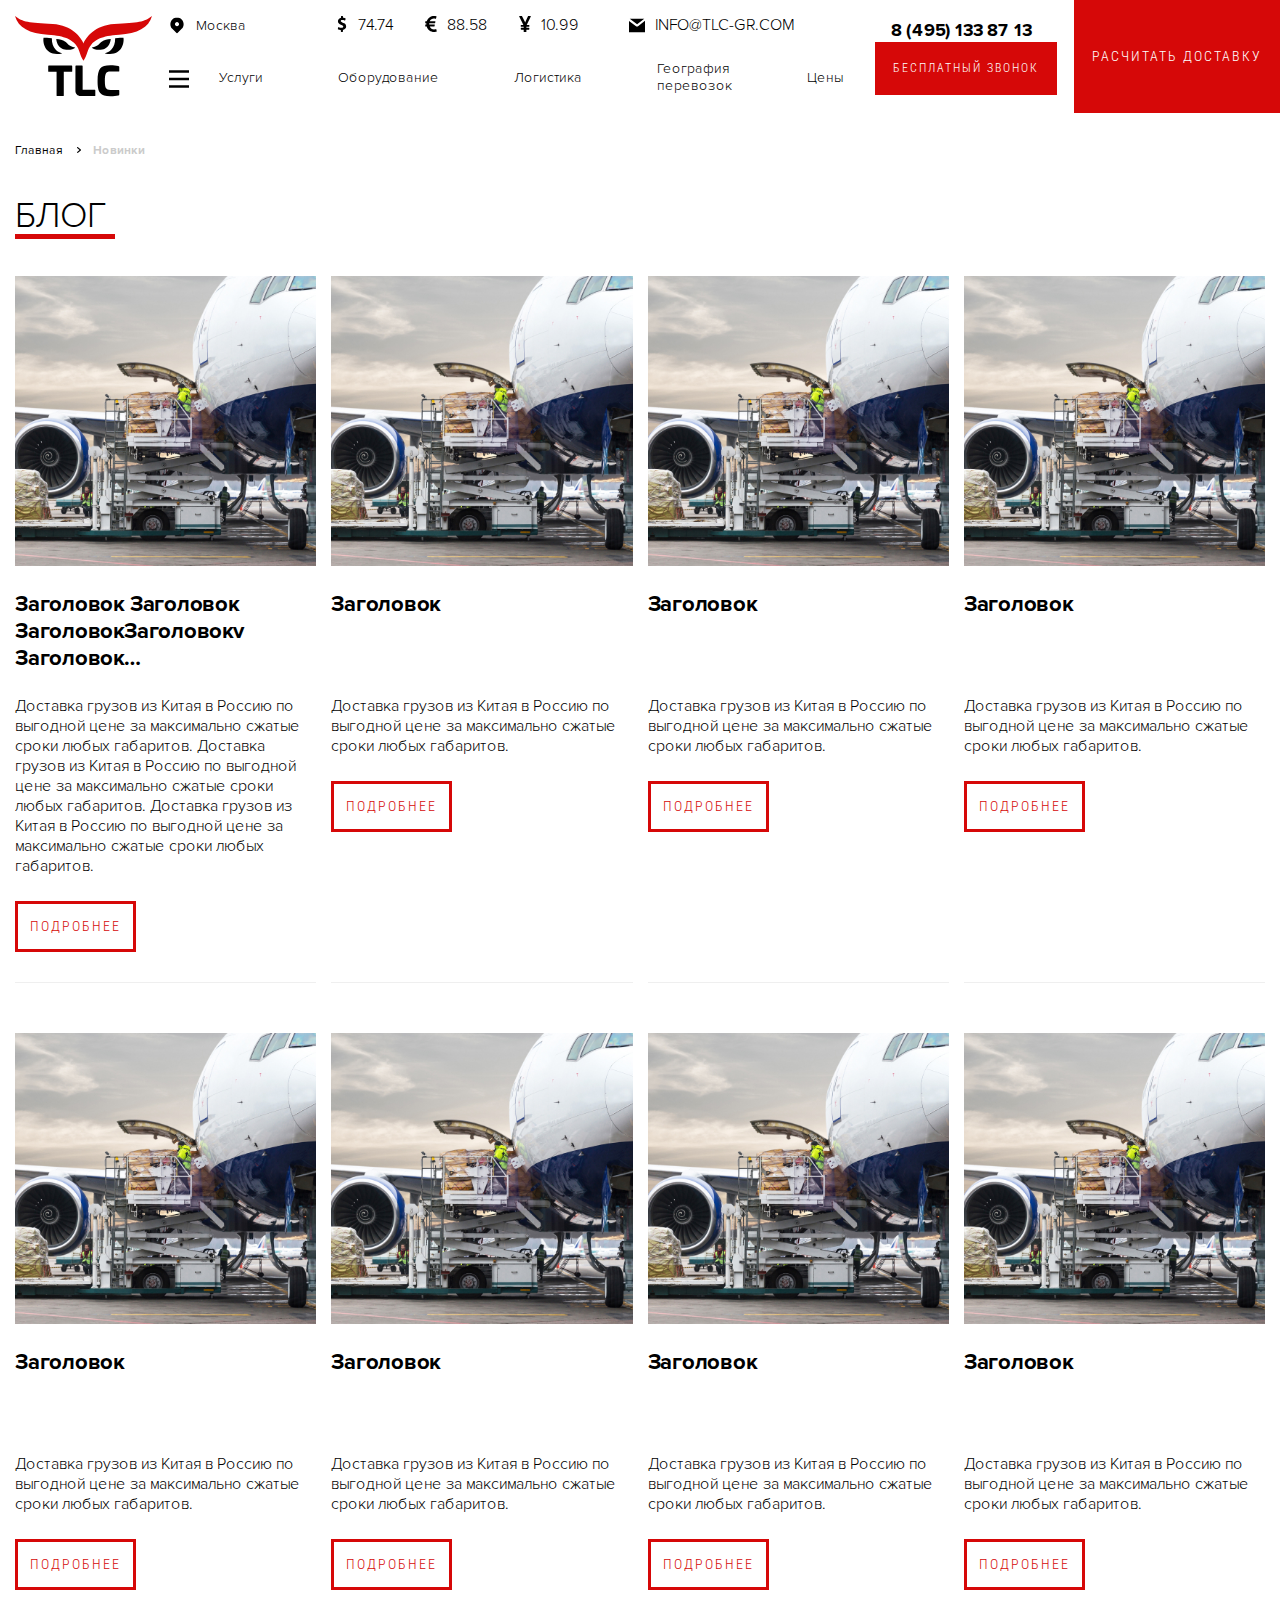
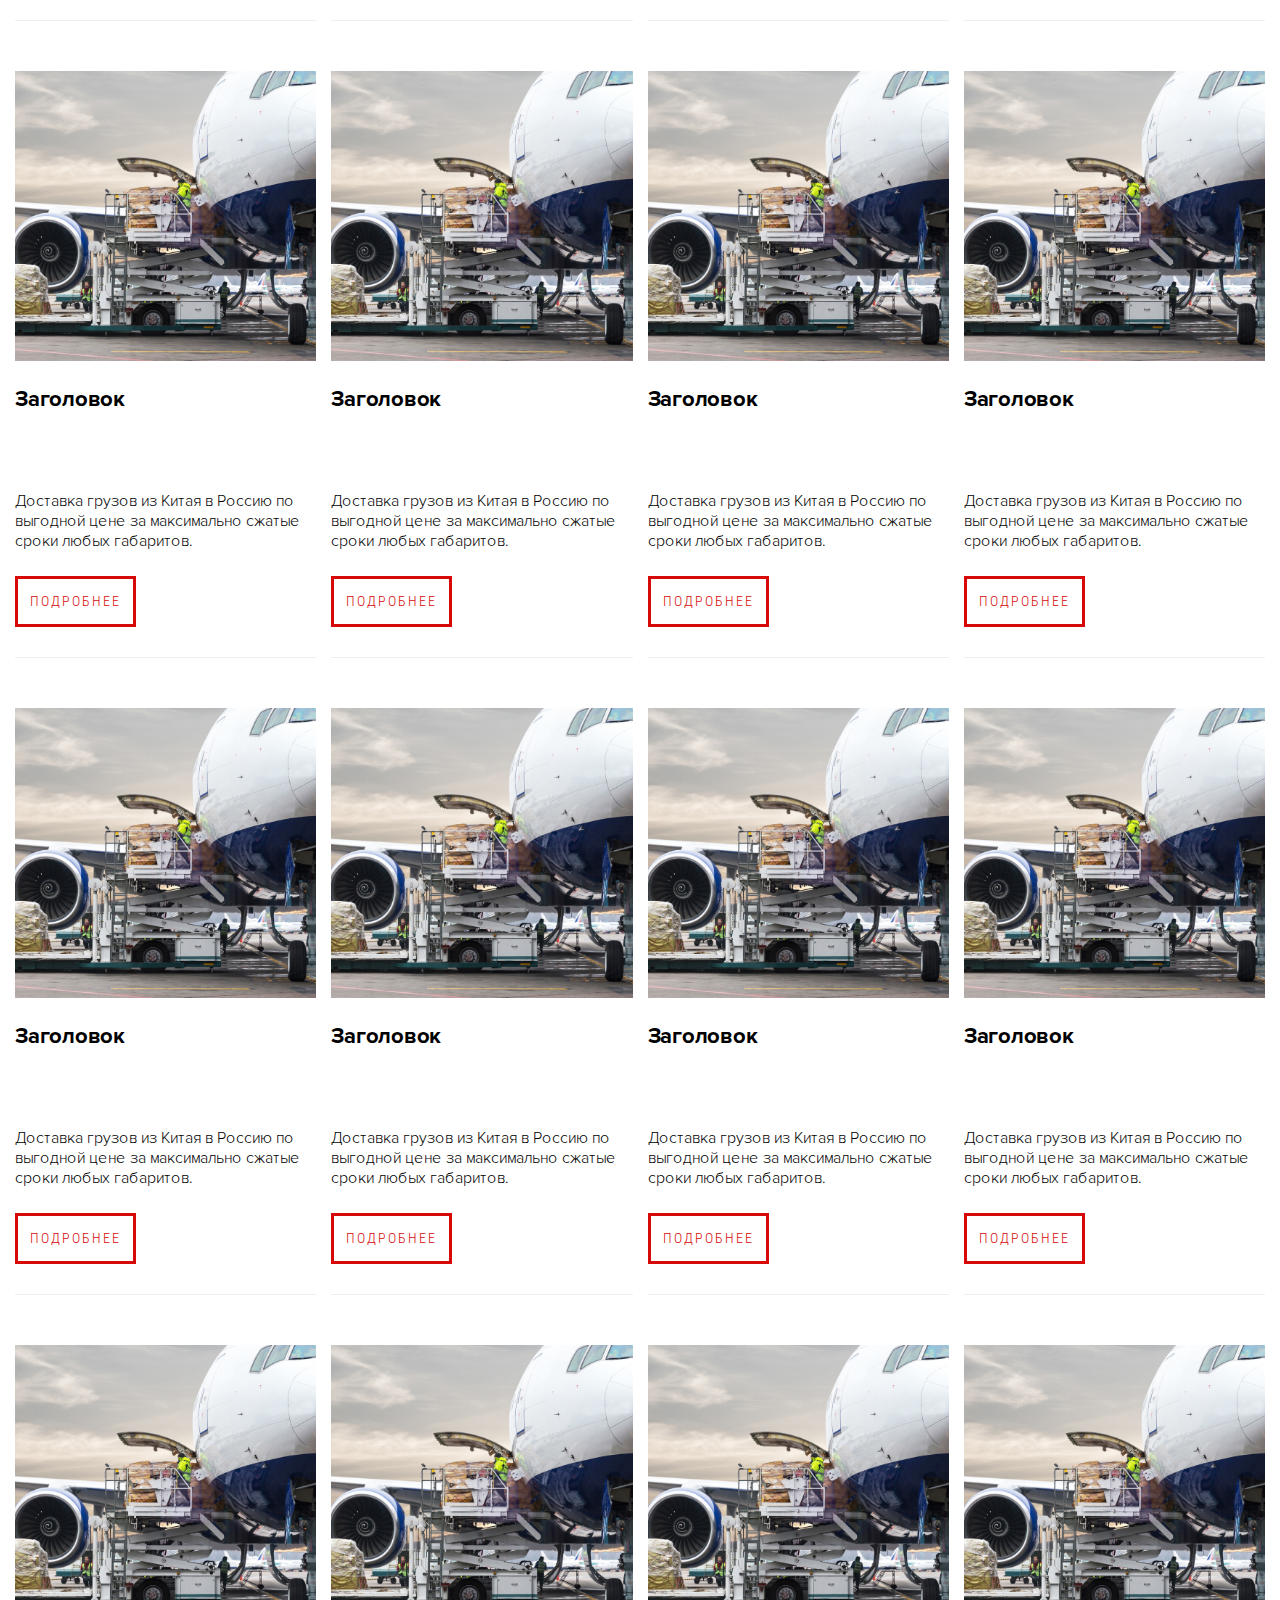
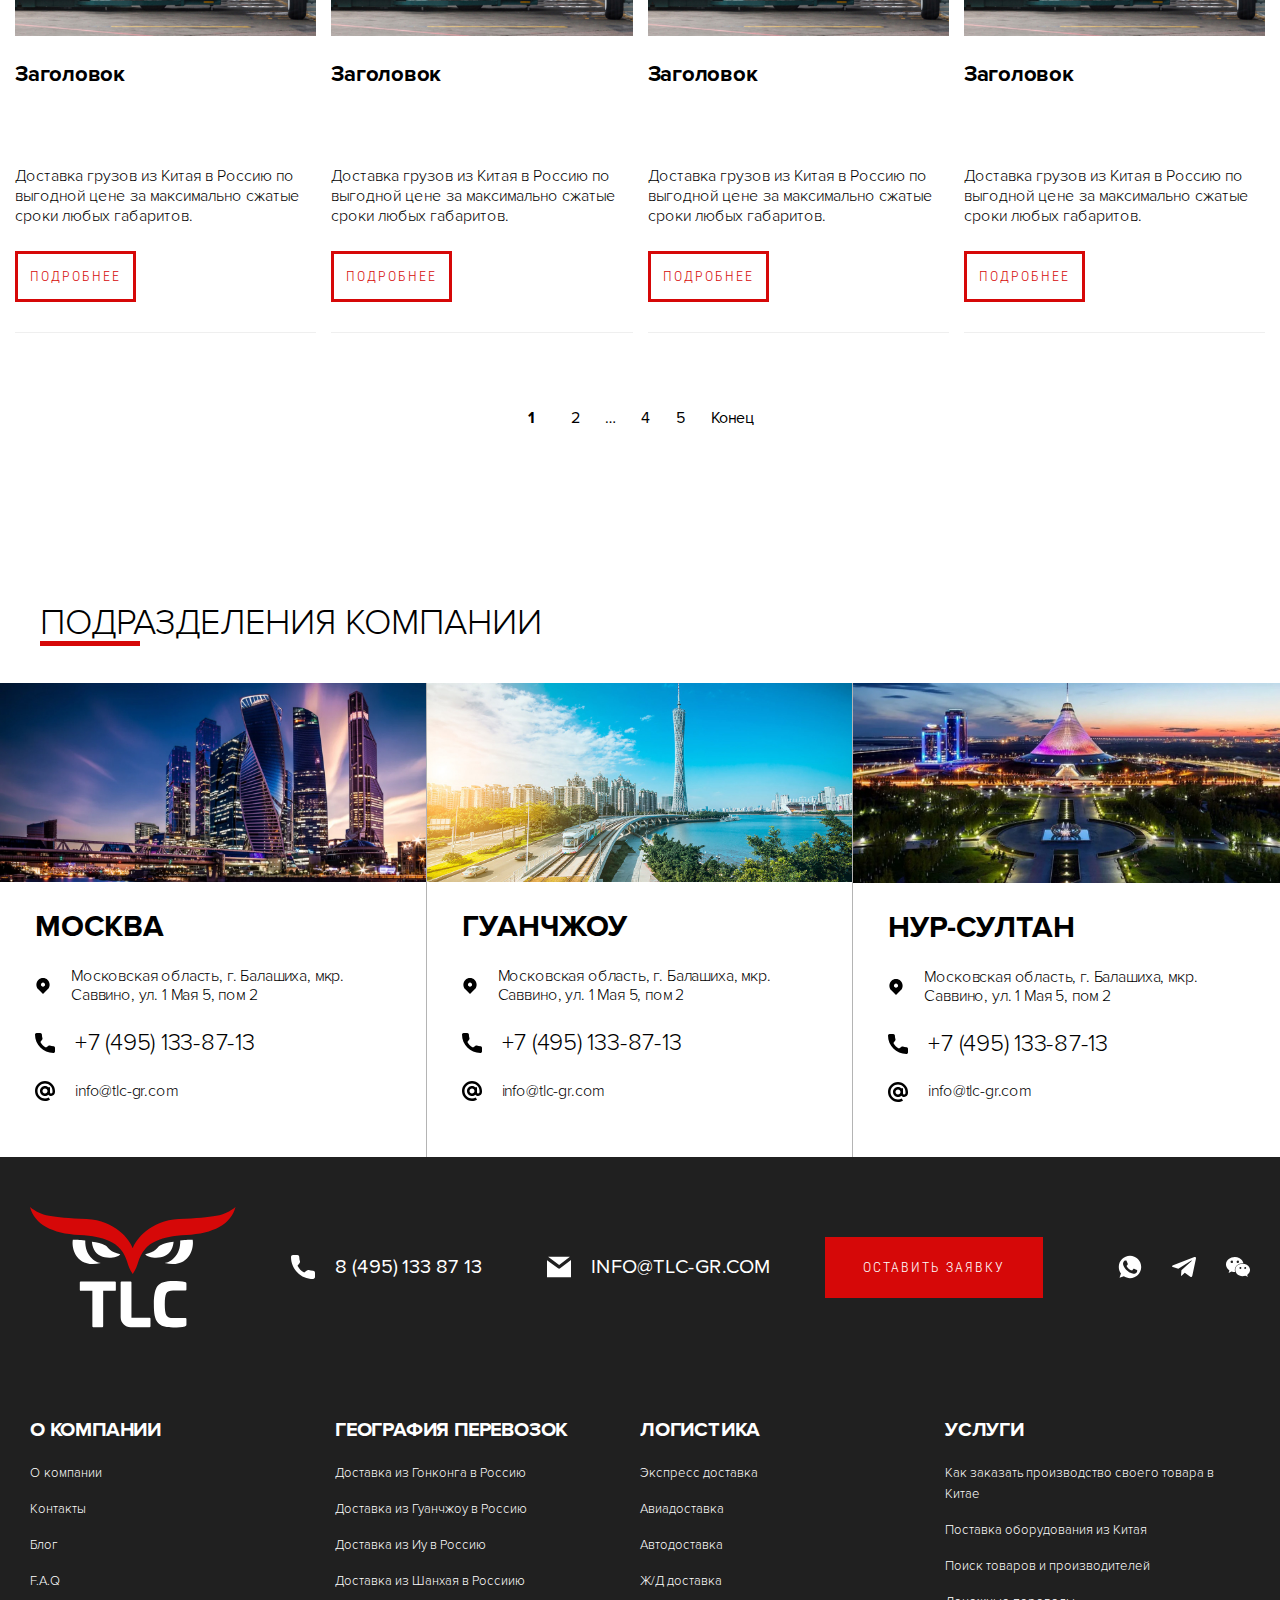
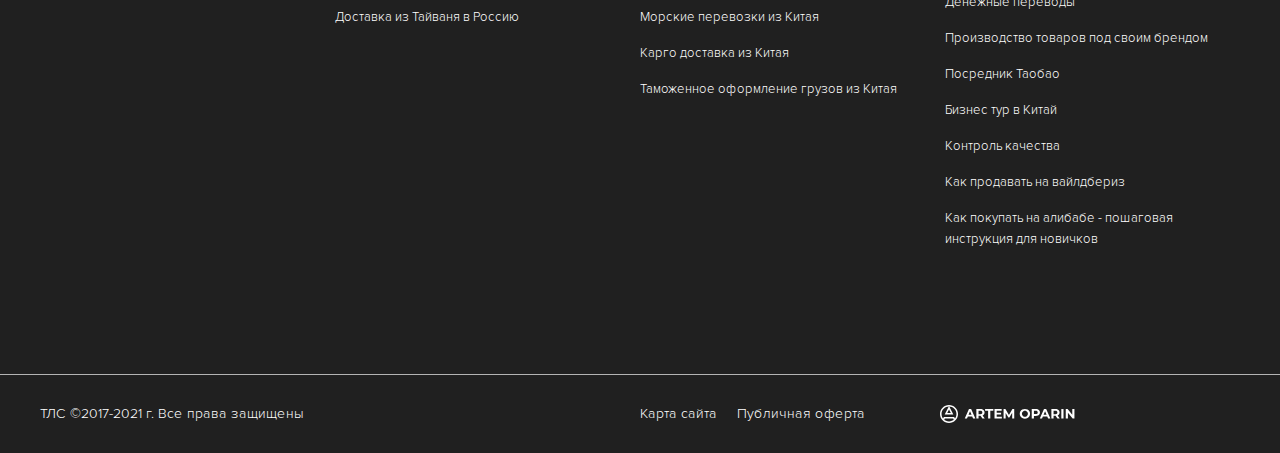
<file: blog.html>
<!doctype html>
<html lang="ru">

<head>
  <meta charset="UTF-8">
  <meta name="viewport" content="width=device-width,initial-scale=1">
  <meta http-equiv="X-UA-Compatible" content="ie=edge">
  <link rel="shortcut icon" href="img/favicon/favicon.ico">
  <link rel="icon" type="image/vnd.microsoft.icon" href="img/favicon/favicon.ico">
  <link rel="icon" type="image/x-icon" href="img/favicon/favicon.ico">
  <link rel="icon" href="img/favicon/favicon.ico">
  <title>Title</title>
  <link href="vendors~main.css" rel="stylesheet">
  <link href="main.css" rel="stylesheet">
</head>

<body>
  <header class="header"><a href="index.html" class="logo">
      <div class="header__burger js-modal-header"><img src="img/bur.svg" alt="" class="js-modal-header"></div><img src="img/logo.svg" alt="">
    </a>
    <div class="header__content">
      <div class="header__top"><a href="#" class="header__city d-none d-lg-flex align-items-center js-region"><img src="img/map.svg" alt="map" class="js-region"> <span class="js-region js-region-city">Москва</span></a>
        <div class="header-currency">
          <p class="header-currency__item"><img src="img/dol.svg" alt=""> <span>74.74</span></p>
          <p class="header-currency__item"><img src="img/euro.svg" alt=""> <span>88.58</span></p>
          <p class="header-currency__item"><img src="img/yen.svg" alt=""> <span>10.99</span></p>
        </div><a href="mailto:ssadfas@gmail.com" class="header__email"><img src="img/mail.svg" alt=""> <span>INFO@TLC-GR.COM</span></a>
      </div>
      <div class="header__bottom">
        <nav class="header-services" data-da=".adaptive-menu,991,first">
          <ul class="header-submenu">
            <li><a href="#"><img src="img/bur.svg" alt=""></a>
              <div>
                <ul>
                  <li><a href="#">Экспресс</a></li>
                  <li><a href="#">Авиадоставка</a></li>
                  <li><a href="#">Автодоставка</a></li>
                  <li><a href="#">Ж/Д доставка</a></li>
                  <li><a href="#">Карго доставка из Китая</a></li>
                  <li><a href="#">Морские перевозки из Китая</a></li>
                  <li><a href="#">Контейнерные перевозки из Китая</a></li>
                  <li><a href="#">Доставка из ГК в Россию</a></li>
                  <li><a href="#">Доставка из Гуанчжоу в Россию</a></li>
                  <li><a href="#">Доставка из Иу в Россию</a></li>
                  <li><a href="#">Доставка из Шанхая в Россиию</a></li>
                  <li><a href="#">Доставка из Тайваня в Россию</a></li>
                  <li><a href="#">Как заказать производство своего товара в Китае</a></li>
                  <li><a href="#">Поставка оборудования из Китая</a></li>
                  <li><a href="#">Поиск товаров и производителей</a></li>
                  <li><a href="#">Денежные переводы</a></li>
                  <li><a href="#">Производство товаров под своим брендом</a></li>
                  <li><a href="#">Посредник Таобао</a></li>
                  <li><a href="#">Бизнес тур в Китай</a></li>
                  <li><a href="#">Контроль качества</a></li>
                  <li><a href="#">Как продавать на вайлдбериз</a></li>
                  <li><a href="#">Как покупать на алибабе - пошаговая инструкция для новичков</a></li>
                  <li><a href="#">Таможенное оформление грузов из Китая</a></li>
                  <li><a href="#">Переводчик в Китае</a></li>
                </ul>
                <div><img src="img/hov.jpg" alt=""></div>
              </div>
            </li>
          </ul>
        </nav>
        <nav class="header-menu" data-da=".adaptive-menu,991,last">
          <ul>
            <li><a href="#">Услуги</a></li>
            <li><a href="#">Оборудование</a></li>
            <li><a href="#">Логистика</a></li>
            <li><a href="#">География перевозок</a></li>
            <li><a href="#">Цены</a></li>
            <li><a href="#">Контакты</a></li>
          </ul>
        </nav>
      </div>
    </div>
    <div class="header-net">
      <div class="header-net__block"><a href="tel:89536960508" class="header-net__tel">8 (495) 133 87 13</a> <a href="#" target="_blank" class="header-net__soc"><img src="img/viber.svg" alt=""></a><a href="#" target="_blank" class="header-net__soc"><img src="img/wp.svg" alt=""></a></div>
      <div class="header-net__block"><a href="#" class="btn header-net__btn js-call">БЕСПЛАТНЫЙ ЗВОНОК</a></div>
    </div><a href="#" class="btn header__btn js-delivery"><img src="img/del.svg" alt=""> <span>РАСЧИТАТЬ ДОСТАВКУ</span></a>
  </header>
  <main>
    <section class="breadcrumbs">
      <div class="headcrumbs kama_breadcrumbs" itemscope="" itemtype="http://schema.org/BreadcrumbList">
        <div class="container"><span itemprop="itemListElement" itemscope="" itemtype="http://schema.org/ListItem"><a href="https://woo-kosmetka.webdevlair.com" itemprop="item"><span itemprop="name">Главная</span> </a></span><span class="kb_sep"></span> <span class="kb_title">Новинки</span></div>
      </div>
    </section>
    <section class="blog">
      <h1 class="title">БЛОГ</h1><a href="#" class="blog-item">
        <div class="blog-item__img"><img src="img/sm1.jpg" alt=""></div>
        <div class="blog-item__name">Заголовок Заголовок ЗаголовокЗаголовокv Заголовок ЗаголовокЗаголовокv v Заголовок Заголовок Заголовок Заголовок</div>
        <div class="blog-item__text">Доставка грузов из Китая в Россию по выгодной цене за максимально сжатые сроки любых габаритов. Доставка грузов из Китая в Россию по выгодной цене за максимально сжатые сроки любых габаритов. Доставка грузов из Китая в Россию по выгодной цене за максимально сжатые сроки любых габаритов.</div>
        <div class="btn btn-border-red blog-item__btn">ПОДРОБНЕЕ</div>
      </a><a href="#" class="blog-item">
        <div class="blog-item__img"><img src="img/sm1.jpg" alt=""></div>
        <div class="blog-item__name">Заголовок</div>
        <div class="blog-item__text">Доставка грузов из Китая в Россию по выгодной цене за максимально сжатые сроки любых габаритов.</div>
        <div class="btn btn-border-red blog-item__btn">ПОДРОБНЕЕ</div>
      </a><a href="#" class="blog-item">
        <div class="blog-item__img"><img src="img/sm1.jpg" alt=""></div>
        <div class="blog-item__name">Заголовок</div>
        <div class="blog-item__text">Доставка грузов из Китая в Россию по выгодной цене за максимально сжатые сроки любых габаритов.</div>
        <div class="btn btn-border-red blog-item__btn">ПОДРОБНЕЕ</div>
      </a><a href="#" class="blog-item">
        <div class="blog-item__img"><img src="img/sm1.jpg" alt=""></div>
        <div class="blog-item__name">Заголовок</div>
        <div class="blog-item__text">Доставка грузов из Китая в Россию по выгодной цене за максимально сжатые сроки любых габаритов.</div>
        <div class="btn btn-border-red blog-item__btn">ПОДРОБНЕЕ</div>
      </a><a href="#" class="blog-item">
        <div class="blog-item__img"><img src="img/sm1.jpg" alt=""></div>
        <div class="blog-item__name">Заголовок</div>
        <div class="blog-item__text">Доставка грузов из Китая в Россию по выгодной цене за максимально сжатые сроки любых габаритов.</div>
        <div class="btn btn-border-red blog-item__btn">ПОДРОБНЕЕ</div>
      </a><a href="#" class="blog-item">
        <div class="blog-item__img"><img src="img/sm1.jpg" alt=""></div>
        <div class="blog-item__name">Заголовок</div>
        <div class="blog-item__text">Доставка грузов из Китая в Россию по выгодной цене за максимально сжатые сроки любых габаритов.</div>
        <div class="btn btn-border-red blog-item__btn">ПОДРОБНЕЕ</div>
      </a><a href="#" class="blog-item">
        <div class="blog-item__img"><img src="img/sm1.jpg" alt=""></div>
        <div class="blog-item__name">Заголовок</div>
        <div class="blog-item__text">Доставка грузов из Китая в Россию по выгодной цене за максимально сжатые сроки любых габаритов.</div>
        <div class="btn btn-border-red blog-item__btn">ПОДРОБНЕЕ</div>
      </a><a href="#" class="blog-item">
        <div class="blog-item__img"><img src="img/sm1.jpg" alt=""></div>
        <div class="blog-item__name">Заголовок</div>
        <div class="blog-item__text">Доставка грузов из Китая в Россию по выгодной цене за максимально сжатые сроки любых габаритов.</div>
        <div class="btn btn-border-red blog-item__btn">ПОДРОБНЕЕ</div>
      </a><a href="#" class="blog-item">
        <div class="blog-item__img"><img src="img/sm1.jpg" alt=""></div>
        <div class="blog-item__name">Заголовок</div>
        <div class="blog-item__text">Доставка грузов из Китая в Россию по выгодной цене за максимально сжатые сроки любых габаритов.</div>
        <div class="btn btn-border-red blog-item__btn">ПОДРОБНЕЕ</div>
      </a><a href="#" class="blog-item">
        <div class="blog-item__img"><img src="img/sm1.jpg" alt=""></div>
        <div class="blog-item__name">Заголовок</div>
        <div class="blog-item__text">Доставка грузов из Китая в Россию по выгодной цене за максимально сжатые сроки любых габаритов.</div>
        <div class="btn btn-border-red blog-item__btn">ПОДРОБНЕЕ</div>
      </a><a href="#" class="blog-item">
        <div class="blog-item__img"><img src="img/sm1.jpg" alt=""></div>
        <div class="blog-item__name">Заголовок</div>
        <div class="blog-item__text">Доставка грузов из Китая в Россию по выгодной цене за максимально сжатые сроки любых габаритов.</div>
        <div class="btn btn-border-red blog-item__btn">ПОДРОБНЕЕ</div>
      </a><a href="#" class="blog-item">
        <div class="blog-item__img"><img src="img/sm1.jpg" alt=""></div>
        <div class="blog-item__name">Заголовок</div>
        <div class="blog-item__text">Доставка грузов из Китая в Россию по выгодной цене за максимально сжатые сроки любых габаритов.</div>
        <div class="btn btn-border-red blog-item__btn">ПОДРОБНЕЕ</div>
      </a><a href="#" class="blog-item">
        <div class="blog-item__img"><img src="img/sm1.jpg" alt=""></div>
        <div class="blog-item__name">Заголовок</div>
        <div class="blog-item__text">Доставка грузов из Китая в Россию по выгодной цене за максимально сжатые сроки любых габаритов.</div>
        <div class="btn btn-border-red blog-item__btn">ПОДРОБНЕЕ</div>
      </a><a href="#" class="blog-item">
        <div class="blog-item__img"><img src="img/sm1.jpg" alt=""></div>
        <div class="blog-item__name">Заголовок</div>
        <div class="blog-item__text">Доставка грузов из Китая в Россию по выгодной цене за максимально сжатые сроки любых габаритов.</div>
        <div class="btn btn-border-red blog-item__btn">ПОДРОБНЕЕ</div>
      </a><a href="#" class="blog-item">
        <div class="blog-item__img"><img src="img/sm1.jpg" alt=""></div>
        <div class="blog-item__name">Заголовок</div>
        <div class="blog-item__text">Доставка грузов из Китая в Россию по выгодной цене за максимально сжатые сроки любых габаритов.</div>
        <div class="btn btn-border-red blog-item__btn">ПОДРОБНЕЕ</div>
      </a><a href="#" class="blog-item">
        <div class="blog-item__img"><img src="img/sm1.jpg" alt=""></div>
        <div class="blog-item__name">Заголовок</div>
        <div class="blog-item__text">Доставка грузов из Китая в Россию по выгодной цене за максимально сжатые сроки любых габаритов.</div>
        <div class="btn btn-border-red blog-item__btn">ПОДРОБНЕЕ</div>
      </a><a href="#" class="blog-item">
        <div class="blog-item__img"><img src="img/sm1.jpg" alt=""></div>
        <div class="blog-item__name">Заголовок</div>
        <div class="blog-item__text">Доставка грузов из Китая в Россию по выгодной цене за максимально сжатые сроки любых габаритов.</div>
        <div class="btn btn-border-red blog-item__btn">ПОДРОБНЕЕ</div>
      </a><a href="#" class="blog-item">
        <div class="blog-item__img"><img src="img/sm1.jpg" alt=""></div>
        <div class="blog-item__name">Заголовок</div>
        <div class="blog-item__text">Доставка грузов из Китая в Россию по выгодной цене за максимально сжатые сроки любых габаритов.</div>
        <div class="btn btn-border-red blog-item__btn">ПОДРОБНЕЕ</div>
      </a><a href="#" class="blog-item">
        <div class="blog-item__img"><img src="img/sm1.jpg" alt=""></div>
        <div class="blog-item__name">Заголовок</div>
        <div class="blog-item__text">Доставка грузов из Китая в Россию по выгодной цене за максимально сжатые сроки любых габаритов.</div>
        <div class="btn btn-border-red blog-item__btn">ПОДРОБНЕЕ</div>
      </a><a href="#" class="blog-item">
        <div class="blog-item__img"><img src="img/sm1.jpg" alt=""></div>
        <div class="blog-item__name">Заголовок</div>
        <div class="blog-item__text">Доставка грузов из Китая в Россию по выгодной цене за максимально сжатые сроки любых габаритов.</div>
        <div class="btn btn-border-red blog-item__btn">ПОДРОБНЕЕ</div>
      </a>
      <nav class="navigation pagination" role="navigation">
        <div class="nav-links"><span aria-current="page" class="page-numbers current">1</span> <a class="page-numbers" href="https://woo-kosmetka.webdevlair.com/blog/page/2/">2</a> <span class="page-numbers dots">…</span> <a class="page-numbers" href="https://woo-kosmetka.webdevlair.com/blog/page/4/">4</a> <a class="page-numbers" href="https://woo-kosmetka.webdevlair.com/blog/page/5/">5</a> <a class="next page-numbers" href="https://woo-kosmetka.webdevlair.com/blog/page/2/">Конец</a></div>
      </nav>
    </section>
    <section class="company">
      <h2 class="title title-pl company__title">ПОДРАЗДЕЛЕНИЯ КОМПАНИИ</h2>
      <div class="company-item">
        <div class="company-item__img"><img src="img/cm1.jpg" alt=""></div>
        <div class="company-item__info"><a href="#" class="company-item__name">МОСКВА</a>
          <p class="company-item__text"><img src="img/map.svg" alt=""> <span>Московская область, г. Балашиха, мкр. Саввино, ул. 1 Мая 5, пом 2</span></p><a href="tel:89536865147" class="company-item__text-b"><img src="img/call.svg" alt=""><span>+7 (495) 133-87-13</span></a> <a href="mailto:sdfg@asdf.ef" class="company-item__text"><img src="img/em.svg" alt=""><span>info@tlc-gr.com</span></a>
        </div>
      </div>
      <div class="company-item">
        <div class="company-item__img"><img src="img/cm2.jpg" alt=""></div>
        <div class="company-item__info"><a href="#" class="company-item__name">ГУАНЧЖОУ</a>
          <p class="company-item__text"><img src="img/map.svg" alt=""> <span>Московская область, г. Балашиха, мкр. Саввино, ул. 1 Мая 5, пом 2</span></p><a href="tel:89536865147" class="company-item__text-b"><img src="img/call.svg" alt=""><span>+7 (495) 133-87-13</span></a> <a href="mailto:sdfg@asdf.ef" class="company-item__text"><img src="img/em.svg" alt=""><span>info@tlc-gr.com</span></a>
        </div>
      </div>
      <div class="company-item">
        <div class="company-item__img"><img src="img/cm3.jpg" alt=""></div>
        <div class="company-item__info"><a href="#" class="company-item__name">НУР-СУЛТАН</a>
          <p class="company-item__text"><img src="img/map.svg" alt=""> <span>Московская область, г. Балашиха, мкр. Саввино, ул. 1 Мая 5, пом 2</span></p><a href="tel:89536865147" class="company-item__text-b"><img src="img/call.svg" alt=""><span>+7 (495) 133-87-13</span></a> <a href="mailto:sdfg@asdf.ef" class="company-item__text"><img src="img/em.svg" alt=""><span>info@tlc-gr.com</span></a>
        </div>
      </div>
    </section>
  </main>
  <footer class="footer">
    <div class="footer__content">
      <div class="footer__top"><a href="index.html" class="logo"><img src="img/flogo.svg" alt=""> </a><a href="tel:8945698152" class="footer__text"><img src="img/ftel.svg" alt=""><span>8 (495) 133 87 13</span></a> <a href="mailto:asdfas@dfsad.com" class="footer__text"><img src="img/fmail.svg" alt=""><span>INFO@TLC-GR.COM</span></a> <a href="#" class="btn footer__btn js-call">ОСТАВИТЬ ЗАЯВКУ</a>
        <div class="footer-social"><a href="#" target="_blank" class="footer-social__link"><img src="img/fwp.svg" alt=""> </a><a href="#" target="_blank" class="footer-social__link"><img src="img/ftg.svg" alt=""> </a><a href="#" target="_blank" class="footer-social__link"><img src="img/fwe.svg" alt=""></a></div>
      </div>
      <div class="footer__center">
        <nav class="footer-menu">
          <h3 class="footer__title">О КОМПАНИИ</h3>
          <ul>
            <li><a href="#">О компании</a></li>
            <li><a href="#">Контакты</a></li>
            <li><a href="#">Блог</a></li>
            <li><a href="#">F.A.Q</a></li>
          </ul>
        </nav>
        <nav class="footer-menu">
          <h3 class="footer__title">ГЕОГРАФИЯ ПЕРЕВОЗОК</h3>
          <ul>
            <li><a href="#">Доставка из Гонконга в Россию</a></li>
            <li><a href="#">Доставка из Гуанчжоу в Россию</a></li>
            <li><a href="#">Доставка из Иу в Россию</a></li>
            <li><a href="#">Доставка из Шанхая в Россиию</a></li>
            <li><a href="#">Доставка из Тайваня в Россию</a></li>
          </ul>
        </nav>
        <nav class="footer-menu">
          <h3 class="footer__title">ЛОГИСТИКА</h3>
          <ul>
            <li><a href="#">Экспресс доставка</a></li>
            <li><a href="#">Авиадоставка</a></li>
            <li><a href="#">Автодоставка</a></li>
            <li><a href="#">Ж/Д доставка</a></li>
            <li><a href="#">Морские перевозки из Китая</a></li>
            <li><a href="#">Карго доставка из Китая</a></li>
            <li><a href="#">Таможенное оформление грузов из Китая</a></li>
          </ul>
        </nav>
        <nav class="footer-menu">
          <h3 class="footer__title">УСЛУГИ</h3>
          <ul>
            <li><a href="#">Как заказать производство своего товара в Китае</a></li>
            <li><a href="#">Поставка оборудования из Китая</a></li>
            <li><a href="#">Поиск товаров и производителей</a></li>
            <li><a href="#">Денежные переводы</a></li>
            <li><a href="#">Производство товаров под своим брендом</a></li>
            <li><a href="#">Посредник Таобао</a></li>
            <li><a href="#">Бизнес тур в Китай</a></li>
            <li><a href="#">Контроль качества</a></li>
            <li><a href="#">Как продавать на вайлдбериз</a></li>
            <li><a href="#">Как покупать на алибабе - пошаговая инструкция для новичков</a></li>
          </ul>
        </nav>
      </div>
    </div>
    <div class="footer__bottom">
      <p class="footer__copy">ТЛС ©2017-2021 г. Все права защищены</p>
      <ul class="footer-submenu">
        <li><a href="#">Карта сайта</a></li>
        <li><a href="#">Публичная оферта</a></li>
      </ul><a href="#" target="_blank" class="footer__oparin"><svg width="135" height="18" viewBox="0 0 135 18" fill="none" xmlns="http://www.w3.org/2000/svg">
          <path d="M32.2312 11.4752H27.8373L26.9991 13.5002H24.7549L28.973 4.05018H31.1361L35.3677 13.5002H33.0694L32.2312 11.4752ZM31.5417 9.81468L30.041 6.19668L28.5403 9.81468H31.5417Z" fill="white" />
          <path d="M42.3792 13.5002L40.5541 10.8677H40.4459H38.5397V13.5002H36.3495V4.05018H40.4459C41.2842 4.05018 42.0097 4.18968 42.6226 4.46868C43.2445 4.74768 43.7222 5.14368 44.0556 5.65668C44.3891 6.16968 44.5559 6.77718 44.5559 7.47918C44.5559 8.18118 44.3846 8.78868 44.0421 9.30168C43.7086 9.80568 43.231 10.1927 42.6091 10.4627L44.7316 13.5002H42.3792ZM42.3387 7.47918C42.3387 6.94818 42.1674 6.54318 41.8249 6.26418C41.4824 5.97618 40.9822 5.83218 40.3243 5.83218H38.5397V9.12618H40.3243C40.9822 9.12618 41.4824 8.98218 41.8249 8.69418C42.1674 8.40618 42.3387 8.00118 42.3387 7.47918Z" fill="white" />
          <path d="M48.1194 5.83218H45.091V4.05018H53.3379V5.83218H50.3096V13.5002H48.1194V5.83218Z" fill="white" />
          <path d="M61.8439 11.7452V13.5002H54.5163V4.05018H61.6682V5.80518H56.693V7.85718H61.0868V9.55818H56.693V11.7452H61.8439Z" fill="white" />
          <path d="M72.1985 13.5002L72.185 7.83018L69.3999 12.5012H68.413L65.6415 7.95168V13.5002H63.5866V4.05018H65.3982L68.9403 9.92268L72.4283 4.05018H74.2264L74.2534 13.5002H72.1985Z" fill="white" />
          <path d="M84.9106 13.6622C83.9282 13.6622 83.0404 13.4507 82.2473 13.0277C81.4631 12.6047 80.8457 12.0242 80.3951 11.2862C79.9535 10.5392 79.7326 9.70218 79.7326 8.77518C79.7326 7.84818 79.9535 7.01568 80.3951 6.27768C80.8457 5.53068 81.4631 4.94568 82.2473 4.52268C83.0404 4.09968 83.9282 3.88818 84.9106 3.88818C85.893 3.88818 86.7763 4.09968 87.5604 4.52268C88.3446 4.94568 88.9619 5.53068 89.4126 6.27768C89.8633 7.01568 90.0886 7.84818 90.0886 8.77518C90.0886 9.70218 89.8633 10.5392 89.4126 11.2862C88.9619 12.0242 88.3446 12.6047 87.5604 13.0277C86.7763 13.4507 85.893 13.6622 84.9106 13.6622ZM84.9106 11.7992C85.4694 11.7992 85.9741 11.6732 86.4248 11.4212C86.8754 11.1602 87.2269 10.8002 87.4793 10.3412C87.7407 9.88218 87.8714 9.36018 87.8714 8.77518C87.8714 8.19018 87.7407 7.66818 87.4793 7.20918C87.2269 6.75018 86.8754 6.39468 86.4248 6.14268C85.9741 5.88168 85.4694 5.75118 84.9106 5.75118C84.3518 5.75118 83.8471 5.88168 83.3964 6.14268C82.9458 6.39468 82.5897 6.75018 82.3284 7.20918C82.076 7.66818 81.9498 8.19018 81.9498 8.77518C81.9498 9.36018 82.076 9.88218 82.3284 10.3412C82.5897 10.8002 82.9458 11.1602 83.3964 11.4212C83.8471 11.6732 84.3518 11.7992 84.9106 11.7992Z" fill="white" />
          <path d="M95.831 4.05018C96.6692 4.05018 97.3947 4.18968 98.0076 4.46868C98.6295 4.74768 99.1072 5.14368 99.4407 5.65668C99.7742 6.16968 99.9409 6.77718 99.9409 7.47918C99.9409 8.17218 99.7742 8.77968 99.4407 9.30168C99.1072 9.81468 98.6295 10.2107 98.0076 10.4897C97.3947 10.7597 96.6692 10.8947 95.831 10.8947H93.9247V13.5002H91.7346V4.05018H95.831ZM95.7093 9.11268C96.3672 9.11268 96.8675 8.97318 97.21 8.69418C97.5525 8.40618 97.7237 8.00118 97.7237 7.47918C97.7237 6.94818 97.5525 6.54318 97.21 6.26418C96.8675 5.97618 96.3672 5.83218 95.7093 5.83218H93.9247V9.11268H95.7093Z" fill="white" />
          <path d="M107.262 11.4752H102.868L102.03 13.5002H99.7854L104.004 4.05018H106.167L110.398 13.5002H108.1L107.262 11.4752ZM106.572 9.81468L105.072 6.19668L103.571 9.81468H106.572Z" fill="white" />
          <path d="M117.41 13.5002L115.585 10.8677H115.476H113.57V13.5002H111.38V4.05018H115.476C116.315 4.05018 117.04 4.18968 117.653 4.46868C118.275 4.74768 118.753 5.14368 119.086 5.65668C119.42 6.16968 119.586 6.77718 119.586 7.47918C119.586 8.18118 119.415 8.78868 119.073 9.30168C118.739 9.80568 118.261 10.1927 117.64 10.4627L119.762 13.5002H117.41ZM117.369 7.47918C117.369 6.94818 117.198 6.54318 116.855 6.26418C116.513 5.97618 116.013 5.83218 115.355 5.83218H113.57V9.12618H115.355C116.013 9.12618 116.513 8.98218 116.855 8.69418C117.198 8.40618 117.369 8.00118 117.369 7.47918Z" fill="white" />
          <path d="M121.322 4.05018H123.512V13.5002H121.322V4.05018Z" fill="white" />
          <path d="M134.437 4.05018V13.5002H132.639L127.921 7.76268V13.5002H125.758V4.05018H127.569L132.274 9.78768V4.05018H134.437Z" fill="white" />
          <path fill-rule="evenodd" clip-rule="evenodd" d="M9.01299 16.4483C13.1325 16.4483 16.472 13.1136 16.472 9C16.472 4.88643 13.1325 1.55172 9.01299 1.55172C4.89349 1.55172 1.55396 4.88643 1.55396 9C1.55396 13.1136 4.89349 16.4483 9.01299 16.4483ZM9.01299 18C13.9907 18 18.026 13.9706 18.026 9C18.026 4.02944 13.9907 0 9.01299 0C4.03525 0 0 4.02944 0 9C0 13.9706 4.03525 18 9.01299 18Z" fill="white" />
          <path fill-rule="evenodd" clip-rule="evenodd" d="M9.01291 0.931201L4.70643 9.54327H13.3194L9.01291 0.931201ZM9.01291 4.40469L7.21929 7.99155H10.8065L9.01291 4.40469Z" fill="white" />
          <path fill-rule="evenodd" clip-rule="evenodd" d="M3.87075 11.9483H14.1549L15.3021 14.2392L13.9122 14.9332L13.1945 13.5H4.83115L4.11353 14.9332L2.72362 14.2392L3.87075 11.9483Z" fill="white" />
        </svg></a>
    </div>
  </footer><!-- MODAL -->
  <aside class="js-sidebars">
    <section class="modal adaptive-menu"><a href="#" class="modal__exit-2"><img src="img/mex.svg" alt="" class="adaptive-menu__exit"></a></section>
    <section class="modal modal-region">
      <div class="modal__wrapper modal-region__wrapper">
        <h2 class="modal__title modal-region__title">Выбрать район</h2>
        <div class="modal-region__row">
          <p class="modal-region__city">Ваш город: <span class="js-select-city">Москва</span>?</p><a href="#" class="btn modal-region__btn js-region-close">да</a>
        </div>
        <ul class="modal-region__list">
          <li><a href="#" class="modal-region__link">Москва</a></li>
          <li><a href="#" class="modal-region__link">Санкт-Петербург</a></li>
          <li><a href="#" class="modal-region__link">Дубай</a></li>
          <li><a href="#" class="modal-region__link">Токио</a></li>
          <li><a href="#" class="modal-region__link">Лондон</a></li>
          <li><a href="#" class="modal-region__link">Рим</a></li>
          <li><a href="#" class="modal-region__link">Москва</a></li>
          <li><a href="#" class="modal-region__link">Санкт-Петербург</a></li>
          <li><a href="#" class="modal-region__link">Дубай</a></li>
          <li><a href="#" class="modal-region__link">Токио</a></li>
          <li><a href="#" class="modal-region__link">Лондон</a></li>
          <li><a href="#" class="modal-region__link">Рим</a></li>
          <li><a href="#" class="modal-region__link">Москва</a></li>
          <li><a href="#" class="modal-region__link">Санкт-Петербург</a></li>
          <li><a href="#" class="modal-region__link">Дубай</a></li>
          <li><a href="#" class="modal-region__link">Токио</a></li>
          <li><a href="#" class="modal-region__link">Лондон</a></li>
          <li><a href="#" class="modal-region__link">Рим</a></li>
          <li><a href="#" class="modal-region__link">Москва</a></li>
          <li><a href="#" class="modal-region__link">Санкт-Петербург</a></li>
          <li><a href="#" class="modal-region__link">Дубай</a></li>
          <li><a href="#" class="modal-region__link">Токио</a></li>
          <li><a href="#" class="modal-region__link">Лондон</a></li>
          <li><a href="#" class="modal-region__link">Рим</a></li>
          <li><a href="#" class="modal-region__link">Москва</a></li>
          <li><a href="#" class="modal-region__link">Санкт-Петербург</a></li>
          <li><a href="#" class="modal-region__link">Дубай</a></li>
          <li><a href="#" class="modal-region__link">Токио</a></li>
          <li><a href="#" class="modal-region__link">Лондон</a></li>
          <li><a href="#" class="modal-region__link">Рим</a></li>
          <li><a href="#" class="modal-region__link">Москва</a></li>
          <li><a href="#" class="modal-region__link">Санкт-Петербург</a></li>
          <li><a href="#" class="modal-region__link">Дубай</a></li>
          <li><a href="#" class="modal-region__link">Токио</a></li>
          <li><a href="#" class="modal-region__link">Лондон</a></li>
          <li><a href="#" class="modal-region__link">Рим</a></li>
        </ul><a href="#" class="modal__exit"><img src="img/mex.svg" alt="" class="modal-region__exit"></a>
      </div>
    </section>
    <section class="modal modal-call">
      <div class="modal__wrapper modal-call__wrapper">
        <h3 class="modal__title modal-call__title">Заказать звонок</h3>
        <h4 class="modal__subtitle">Заполните форму и мы Вам перезвоним</h4>
        <div class="modal-form">
          <form action="POST">
            <div class="modal-form__wrapper"><span><input type="text" class="form-control form__input" placeholder="Имя"> </span><span><input type="tel" class="form-control form__input" placeholder="Телефон"> </span><span><button type="submit" class="btn modal-form__btn">заказать звонок</button></span></div>
            <div class="modal-form__agreement">Я согласен условиями предоставления услуг и обработкой моих персональных данных при нажатии “Заказать звонок”</div>
          </form>
        </div><a href="#" class="modal__exit"><img src="img/mex.svg" alt="" class="modal-call__exit"></a>
      </div>
    </section>
    <section class="modal modal-subscribe">
      <div class="modal__wrapper modal-subscribe__wrapper"><a href="#" class="modal__exit"><img src="img/mex.svg" alt="" class="modal-subscribe__exit"></a>
        <h3 class="modal__title modal-subscribe__title">Подпишись на свежие<br>статьи и новости</h3>
        <div class="modal-form">
          <form action="POST">
            <div class="modal-form__wrapper"><span><input type="text" class="form-control form__input" placeholder="Имя"> </span><span><input type="tel" class="form-control form__input" placeholder="Email"> </span><span><button type="submit" class="btn modal-form__btn">подписаться</button></span></div>
            <div class="modal-form__agreement">Я согласен условиями предоставления услуг и обработкой моих персональных данных при нажатии “Подписаться”</div>
          </form>
        </div>
      </div>
    </section>
    <section class="modal modal-delivery">
      <div class="modal__wrapper modal-delivery__wrapper"><a href="#" class="modal__exit"><img src="img/mex.svg" alt="" class="modal-delivery__exit"></a>
        <h3 class="modal__title">Расчёт доставки<br>из Китая в Россию</h3>
        <div class="modal-form">
          <form action="POST">
            <div class="modal-form__wrapper"><span><input type="text" class="form-control form__input" placeholder="Ваше Ф.И.О"> </span><span><input type="tel" class="form-control form__input" placeholder="Телефон"> </span><span><input type="email" class="form-control form__input" placeholder="Email"> </span><span><textarea name="your-quest" cols="30" rows="10" class="form-control form__input form__textarea" placeholder="Текст запроса"></textarea> </span><span><button type="submit" class="btn btn-border-red modal-form__btn">РАСЧИТАТЬ</button></span>
              <div class="modal-form__agreement">Нажимая на кнопку, вы даете согласие на обработку персональных данных и соглашаетесь с политикой конфиденциальности</div>
            </div>
          </form>
        </div>
      </div>
    </section>
  </aside><!-- !MODAL -->
  <script src="vendors~main.js"></script>
  <script src="main.js"></script>
</body>

</html>
</file>
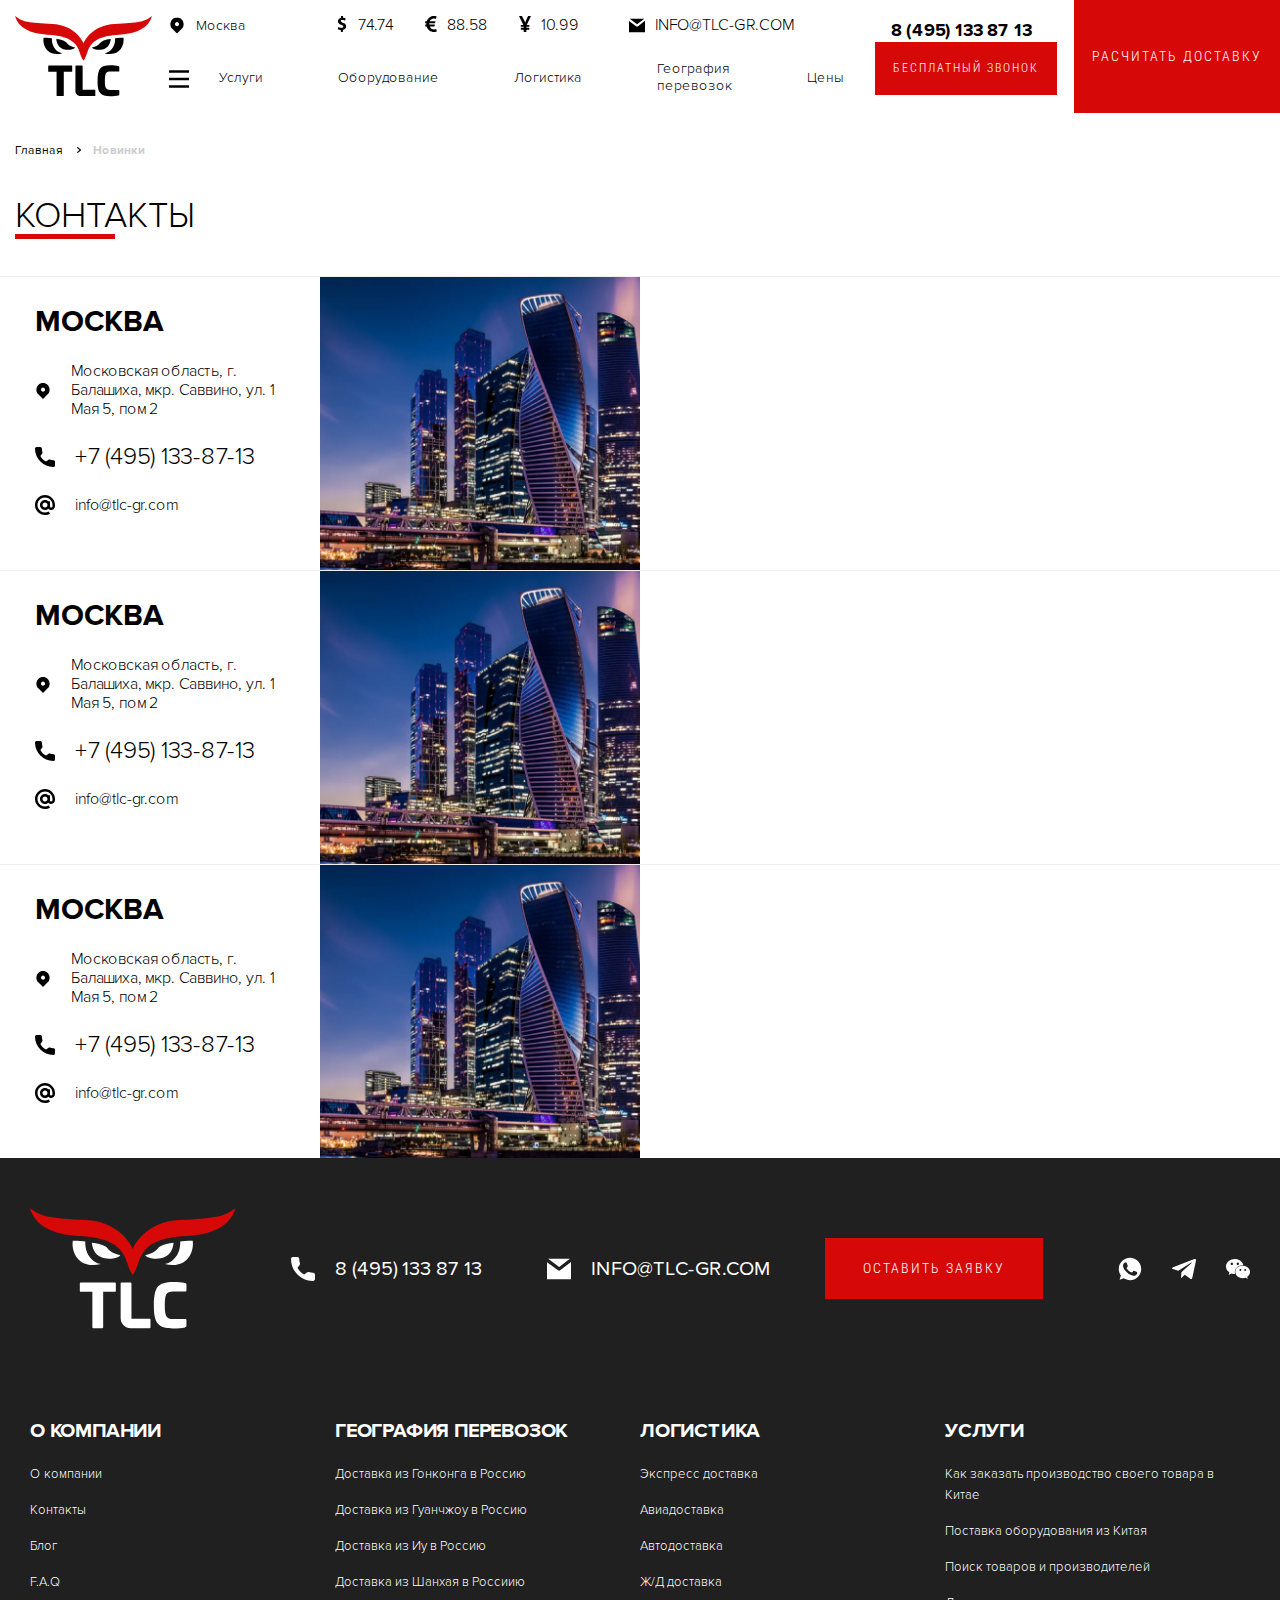
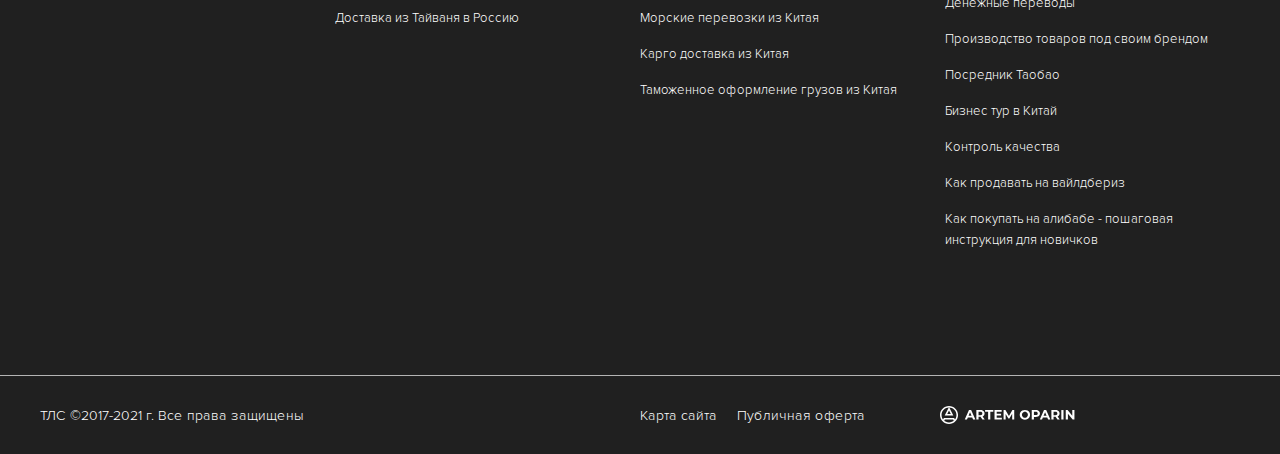
<file: contacts.html>
<!doctype html>
<html lang="ru">

<head>
  <meta charset="UTF-8">
  <meta name="viewport" content="width=device-width,initial-scale=1">
  <meta http-equiv="X-UA-Compatible" content="ie=edge">
  <link rel="shortcut icon" href="img/favicon/favicon.ico">
  <link rel="icon" type="image/vnd.microsoft.icon" href="img/favicon/favicon.ico">
  <link rel="icon" type="image/x-icon" href="img/favicon/favicon.ico">
  <link rel="icon" href="img/favicon/favicon.ico">
  <title>Title</title>
  <link href="vendors~main.css" rel="stylesheet">
  <link href="main.css" rel="stylesheet">
</head>

<body>
  <header class="header"><a href="index.html" class="logo">
      <div class="header__burger js-modal-header"><img src="img/bur.svg" alt="" class="js-modal-header"></div><img src="img/logo.svg" alt="">
    </a>
    <div class="header__content">
      <div class="header__top"><a href="#" class="header__city d-none d-lg-flex align-items-center js-region"><img src="img/map.svg" alt="map" class="js-region"> <span class="js-region js-region-city">Москва</span></a>
        <div class="header-currency">
          <p class="header-currency__item"><img src="img/dol.svg" alt=""> <span>74.74</span></p>
          <p class="header-currency__item"><img src="img/euro.svg" alt=""> <span>88.58</span></p>
          <p class="header-currency__item"><img src="img/yen.svg" alt=""> <span>10.99</span></p>
        </div><a href="mailto:ssadfas@gmail.com" class="header__email"><img src="img/mail.svg" alt=""> <span>INFO@TLC-GR.COM</span></a>
      </div>
      <div class="header__bottom">
        <nav class="header-services" data-da=".adaptive-menu,991,first">
          <ul class="header-submenu">
            <li><a href="#"><img src="img/bur.svg" alt=""></a>
              <div>
                <ul>
                  <li><a href="#">Экспресс</a></li>
                  <li><a href="#">Авиадоставка</a></li>
                  <li><a href="#">Автодоставка</a></li>
                  <li><a href="#">Ж/Д доставка</a></li>
                  <li><a href="#">Карго доставка из Китая</a></li>
                  <li><a href="#">Морские перевозки из Китая</a></li>
                  <li><a href="#">Контейнерные перевозки из Китая</a></li>
                  <li><a href="#">Доставка из ГК в Россию</a></li>
                  <li><a href="#">Доставка из Гуанчжоу в Россию</a></li>
                  <li><a href="#">Доставка из Иу в Россию</a></li>
                  <li><a href="#">Доставка из Шанхая в Россиию</a></li>
                  <li><a href="#">Доставка из Тайваня в Россию</a></li>
                  <li><a href="#">Как заказать производство своего товара в Китае</a></li>
                  <li><a href="#">Поставка оборудования из Китая</a></li>
                  <li><a href="#">Поиск товаров и производителей</a></li>
                  <li><a href="#">Денежные переводы</a></li>
                  <li><a href="#">Производство товаров под своим брендом</a></li>
                  <li><a href="#">Посредник Таобао</a></li>
                  <li><a href="#">Бизнес тур в Китай</a></li>
                  <li><a href="#">Контроль качества</a></li>
                  <li><a href="#">Как продавать на вайлдбериз</a></li>
                  <li><a href="#">Как покупать на алибабе - пошаговая инструкция для новичков</a></li>
                  <li><a href="#">Таможенное оформление грузов из Китая</a></li>
                  <li><a href="#">Переводчик в Китае</a></li>
                </ul>
                <div><img src="img/hov.jpg" alt=""></div>
              </div>
            </li>
          </ul>
        </nav>
        <nav class="header-menu" data-da=".adaptive-menu,991,last">
          <ul>
            <li><a href="#">Услуги</a></li>
            <li><a href="#">Оборудование</a></li>
            <li><a href="#">Логистика</a></li>
            <li><a href="#">География перевозок</a></li>
            <li><a href="#">Цены</a></li>
            <li><a href="#">Контакты</a></li>
          </ul>
        </nav>
      </div>
    </div>
    <div class="header-net">
      <div class="header-net__block"><a href="tel:89536960508" class="header-net__tel">8 (495) 133 87 13</a> <a href="#" target="_blank" class="header-net__soc"><img src="img/viber.svg" alt=""></a><a href="#" target="_blank" class="header-net__soc"><img src="img/wp.svg" alt=""></a></div>
      <div class="header-net__block"><a href="#" class="btn header-net__btn js-call">БЕСПЛАТНЫЙ ЗВОНОК</a></div>
    </div><a href="#" class="btn header__btn js-delivery"><img src="img/del.svg" alt=""> <span>РАСЧИТАТЬ ДОСТАВКУ</span></a>
  </header>
  <main>
    <section class="breadcrumbs">
      <div class="headcrumbs kama_breadcrumbs" itemscope="" itemtype="http://schema.org/BreadcrumbList">
        <div class="container"><span itemprop="itemListElement" itemscope="" itemtype="http://schema.org/ListItem"><a href="https://woo-kosmetka.webdevlair.com" itemprop="item"><span itemprop="name">Главная</span> </a></span><span class="kb_sep"></span> <span class="kb_title">Новинки</span></div>
      </div>
    </section>
    <section class="contacts">
      <h1 class="title">КОНТАКТЫ</h1>
      <div class="contacts-item">
        <div class="company-item__info contacts-item__info"><a href="#" class="company-item__name">МОСКВА</a>
          <p class="company-item__text"><img src="img/map.svg" alt=""> <span>Московская область, г. Балашиха, мкр. Саввино, ул. 1 Мая 5, пом 2</span></p><a href="tel:89536865147" class="company-item__text-b"><img src="img/call.svg" alt=""><span>+7 (495) 133-87-13</span></a> <a href="mailto:sdfg@asdf.ef" class="company-item__text"><img src="img/em.svg" alt=""><span>info@tlc-gr.com</span></a>
        </div>
        <div class="company-item__img contacts-item__img"><img src="img/cm1.jpg" alt=""></div>
        <div class="contacts-item__map"><iframe src="https://www.google.com/maps/embed?pb=!1m18!1m12!1m3!1d2079.578715092356!2d49.622503416284545!3d58.58578328140493!2m3!1f0!2f0!3f0!3m2!1i1024!2i768!4f13.1!3m3!1m2!1s0x43fcf66286f54127%3A0x3e3f4174f6bcd2b1!2z0J_Rg9Cz0LDRh9GR0LLQsCwgMdCw!5e0!3m2!1sru!2sru!4v1616491920715!5m2!1sru!2sru" allowfullscreen="" loading="lazy"></iframe></div>
      </div>
      <div class="contacts-item">
        <div class="company-item__info contacts-item__info"><a href="#" class="company-item__name">МОСКВА</a>
          <p class="company-item__text"><img src="img/map.svg" alt=""> <span>Московская область, г. Балашиха, мкр. Саввино, ул. 1 Мая 5, пом 2</span></p><a href="tel:89536865147" class="company-item__text-b"><img src="img/call.svg" alt=""><span>+7 (495) 133-87-13</span></a> <a href="mailto:sdfg@asdf.ef" class="company-item__text"><img src="img/em.svg" alt=""><span>info@tlc-gr.com</span></a>
        </div>
        <div class="company-item__img contacts-item__img"><img src="img/cm1.jpg" alt=""></div>
        <div class="contacts-item__map"><iframe src="https://www.google.com/maps/embed?pb=!1m18!1m12!1m3!1d2079.578715092356!2d49.622503416284545!3d58.58578328140493!2m3!1f0!2f0!3f0!3m2!1i1024!2i768!4f13.1!3m3!1m2!1s0x43fcf66286f54127%3A0x3e3f4174f6bcd2b1!2z0J_Rg9Cz0LDRh9GR0LLQsCwgMdCw!5e0!3m2!1sru!2sru!4v1616491920715!5m2!1sru!2sru" allowfullscreen="" loading="lazy"></iframe></div>
      </div>
      <div class="contacts-item">
        <div class="company-item__info contacts-item__info"><a href="#" class="company-item__name">МОСКВА</a>
          <p class="company-item__text"><img src="img/map.svg" alt=""> <span>Московская область, г. Балашиха, мкр. Саввино, ул. 1 Мая 5, пом 2</span></p><a href="tel:89536865147" class="company-item__text-b"><img src="img/call.svg" alt=""><span>+7 (495) 133-87-13</span></a> <a href="mailto:sdfg@asdf.ef" class="company-item__text"><img src="img/em.svg" alt=""><span>info@tlc-gr.com</span></a>
        </div>
        <div class="company-item__img contacts-item__img"><img src="img/cm1.jpg" alt=""></div>
        <div class="contacts-item__map"><iframe src="https://www.google.com/maps/embed?pb=!1m18!1m12!1m3!1d2079.578715092356!2d49.622503416284545!3d58.58578328140493!2m3!1f0!2f0!3f0!3m2!1i1024!2i768!4f13.1!3m3!1m2!1s0x43fcf66286f54127%3A0x3e3f4174f6bcd2b1!2z0J_Rg9Cz0LDRh9GR0LLQsCwgMdCw!5e0!3m2!1sru!2sru!4v1616491920715!5m2!1sru!2sru" allowfullscreen="" loading="lazy"></iframe></div>
      </div>
    </section>
  </main>
  <footer class="footer">
    <div class="footer__content">
      <div class="footer__top"><a href="index.html" class="logo"><img src="img/flogo.svg" alt=""> </a><a href="tel:8945698152" class="footer__text"><img src="img/ftel.svg" alt=""><span>8 (495) 133 87 13</span></a> <a href="mailto:asdfas@dfsad.com" class="footer__text"><img src="img/fmail.svg" alt=""><span>INFO@TLC-GR.COM</span></a> <a href="#" class="btn footer__btn js-call">ОСТАВИТЬ ЗАЯВКУ</a>
        <div class="footer-social"><a href="#" target="_blank" class="footer-social__link"><img src="img/fwp.svg" alt=""> </a><a href="#" target="_blank" class="footer-social__link"><img src="img/ftg.svg" alt=""> </a><a href="#" target="_blank" class="footer-social__link"><img src="img/fwe.svg" alt=""></a></div>
      </div>
      <div class="footer__center">
        <nav class="footer-menu">
          <h3 class="footer__title">О КОМПАНИИ</h3>
          <ul>
            <li><a href="#">О компании</a></li>
            <li><a href="#">Контакты</a></li>
            <li><a href="#">Блог</a></li>
            <li><a href="#">F.A.Q</a></li>
          </ul>
        </nav>
        <nav class="footer-menu">
          <h3 class="footer__title">ГЕОГРАФИЯ ПЕРЕВОЗОК</h3>
          <ul>
            <li><a href="#">Доставка из Гонконга в Россию</a></li>
            <li><a href="#">Доставка из Гуанчжоу в Россию</a></li>
            <li><a href="#">Доставка из Иу в Россию</a></li>
            <li><a href="#">Доставка из Шанхая в Россиию</a></li>
            <li><a href="#">Доставка из Тайваня в Россию</a></li>
          </ul>
        </nav>
        <nav class="footer-menu">
          <h3 class="footer__title">ЛОГИСТИКА</h3>
          <ul>
            <li><a href="#">Экспресс доставка</a></li>
            <li><a href="#">Авиадоставка</a></li>
            <li><a href="#">Автодоставка</a></li>
            <li><a href="#">Ж/Д доставка</a></li>
            <li><a href="#">Морские перевозки из Китая</a></li>
            <li><a href="#">Карго доставка из Китая</a></li>
            <li><a href="#">Таможенное оформление грузов из Китая</a></li>
          </ul>
        </nav>
        <nav class="footer-menu">
          <h3 class="footer__title">УСЛУГИ</h3>
          <ul>
            <li><a href="#">Как заказать производство своего товара в Китае</a></li>
            <li><a href="#">Поставка оборудования из Китая</a></li>
            <li><a href="#">Поиск товаров и производителей</a></li>
            <li><a href="#">Денежные переводы</a></li>
            <li><a href="#">Производство товаров под своим брендом</a></li>
            <li><a href="#">Посредник Таобао</a></li>
            <li><a href="#">Бизнес тур в Китай</a></li>
            <li><a href="#">Контроль качества</a></li>
            <li><a href="#">Как продавать на вайлдбериз</a></li>
            <li><a href="#">Как покупать на алибабе - пошаговая инструкция для новичков</a></li>
          </ul>
        </nav>
      </div>
    </div>
    <div class="footer__bottom">
      <p class="footer__copy">ТЛС ©2017-2021 г. Все права защищены</p>
      <ul class="footer-submenu">
        <li><a href="#">Карта сайта</a></li>
        <li><a href="#">Публичная оферта</a></li>
      </ul><a href="#" target="_blank" class="footer__oparin"><svg width="135" height="18" viewBox="0 0 135 18" fill="none" xmlns="http://www.w3.org/2000/svg">
          <path d="M32.2312 11.4752H27.8373L26.9991 13.5002H24.7549L28.973 4.05018H31.1361L35.3677 13.5002H33.0694L32.2312 11.4752ZM31.5417 9.81468L30.041 6.19668L28.5403 9.81468H31.5417Z" fill="white" />
          <path d="M42.3792 13.5002L40.5541 10.8677H40.4459H38.5397V13.5002H36.3495V4.05018H40.4459C41.2842 4.05018 42.0097 4.18968 42.6226 4.46868C43.2445 4.74768 43.7222 5.14368 44.0556 5.65668C44.3891 6.16968 44.5559 6.77718 44.5559 7.47918C44.5559 8.18118 44.3846 8.78868 44.0421 9.30168C43.7086 9.80568 43.231 10.1927 42.6091 10.4627L44.7316 13.5002H42.3792ZM42.3387 7.47918C42.3387 6.94818 42.1674 6.54318 41.8249 6.26418C41.4824 5.97618 40.9822 5.83218 40.3243 5.83218H38.5397V9.12618H40.3243C40.9822 9.12618 41.4824 8.98218 41.8249 8.69418C42.1674 8.40618 42.3387 8.00118 42.3387 7.47918Z" fill="white" />
          <path d="M48.1194 5.83218H45.091V4.05018H53.3379V5.83218H50.3096V13.5002H48.1194V5.83218Z" fill="white" />
          <path d="M61.8439 11.7452V13.5002H54.5163V4.05018H61.6682V5.80518H56.693V7.85718H61.0868V9.55818H56.693V11.7452H61.8439Z" fill="white" />
          <path d="M72.1985 13.5002L72.185 7.83018L69.3999 12.5012H68.413L65.6415 7.95168V13.5002H63.5866V4.05018H65.3982L68.9403 9.92268L72.4283 4.05018H74.2264L74.2534 13.5002H72.1985Z" fill="white" />
          <path d="M84.9106 13.6622C83.9282 13.6622 83.0404 13.4507 82.2473 13.0277C81.4631 12.6047 80.8457 12.0242 80.3951 11.2862C79.9535 10.5392 79.7326 9.70218 79.7326 8.77518C79.7326 7.84818 79.9535 7.01568 80.3951 6.27768C80.8457 5.53068 81.4631 4.94568 82.2473 4.52268C83.0404 4.09968 83.9282 3.88818 84.9106 3.88818C85.893 3.88818 86.7763 4.09968 87.5604 4.52268C88.3446 4.94568 88.9619 5.53068 89.4126 6.27768C89.8633 7.01568 90.0886 7.84818 90.0886 8.77518C90.0886 9.70218 89.8633 10.5392 89.4126 11.2862C88.9619 12.0242 88.3446 12.6047 87.5604 13.0277C86.7763 13.4507 85.893 13.6622 84.9106 13.6622ZM84.9106 11.7992C85.4694 11.7992 85.9741 11.6732 86.4248 11.4212C86.8754 11.1602 87.2269 10.8002 87.4793 10.3412C87.7407 9.88218 87.8714 9.36018 87.8714 8.77518C87.8714 8.19018 87.7407 7.66818 87.4793 7.20918C87.2269 6.75018 86.8754 6.39468 86.4248 6.14268C85.9741 5.88168 85.4694 5.75118 84.9106 5.75118C84.3518 5.75118 83.8471 5.88168 83.3964 6.14268C82.9458 6.39468 82.5897 6.75018 82.3284 7.20918C82.076 7.66818 81.9498 8.19018 81.9498 8.77518C81.9498 9.36018 82.076 9.88218 82.3284 10.3412C82.5897 10.8002 82.9458 11.1602 83.3964 11.4212C83.8471 11.6732 84.3518 11.7992 84.9106 11.7992Z" fill="white" />
          <path d="M95.831 4.05018C96.6692 4.05018 97.3947 4.18968 98.0076 4.46868C98.6295 4.74768 99.1072 5.14368 99.4407 5.65668C99.7742 6.16968 99.9409 6.77718 99.9409 7.47918C99.9409 8.17218 99.7742 8.77968 99.4407 9.30168C99.1072 9.81468 98.6295 10.2107 98.0076 10.4897C97.3947 10.7597 96.6692 10.8947 95.831 10.8947H93.9247V13.5002H91.7346V4.05018H95.831ZM95.7093 9.11268C96.3672 9.11268 96.8675 8.97318 97.21 8.69418C97.5525 8.40618 97.7237 8.00118 97.7237 7.47918C97.7237 6.94818 97.5525 6.54318 97.21 6.26418C96.8675 5.97618 96.3672 5.83218 95.7093 5.83218H93.9247V9.11268H95.7093Z" fill="white" />
          <path d="M107.262 11.4752H102.868L102.03 13.5002H99.7854L104.004 4.05018H106.167L110.398 13.5002H108.1L107.262 11.4752ZM106.572 9.81468L105.072 6.19668L103.571 9.81468H106.572Z" fill="white" />
          <path d="M117.41 13.5002L115.585 10.8677H115.476H113.57V13.5002H111.38V4.05018H115.476C116.315 4.05018 117.04 4.18968 117.653 4.46868C118.275 4.74768 118.753 5.14368 119.086 5.65668C119.42 6.16968 119.586 6.77718 119.586 7.47918C119.586 8.18118 119.415 8.78868 119.073 9.30168C118.739 9.80568 118.261 10.1927 117.64 10.4627L119.762 13.5002H117.41ZM117.369 7.47918C117.369 6.94818 117.198 6.54318 116.855 6.26418C116.513 5.97618 116.013 5.83218 115.355 5.83218H113.57V9.12618H115.355C116.013 9.12618 116.513 8.98218 116.855 8.69418C117.198 8.40618 117.369 8.00118 117.369 7.47918Z" fill="white" />
          <path d="M121.322 4.05018H123.512V13.5002H121.322V4.05018Z" fill="white" />
          <path d="M134.437 4.05018V13.5002H132.639L127.921 7.76268V13.5002H125.758V4.05018H127.569L132.274 9.78768V4.05018H134.437Z" fill="white" />
          <path fill-rule="evenodd" clip-rule="evenodd" d="M9.01299 16.4483C13.1325 16.4483 16.472 13.1136 16.472 9C16.472 4.88643 13.1325 1.55172 9.01299 1.55172C4.89349 1.55172 1.55396 4.88643 1.55396 9C1.55396 13.1136 4.89349 16.4483 9.01299 16.4483ZM9.01299 18C13.9907 18 18.026 13.9706 18.026 9C18.026 4.02944 13.9907 0 9.01299 0C4.03525 0 0 4.02944 0 9C0 13.9706 4.03525 18 9.01299 18Z" fill="white" />
          <path fill-rule="evenodd" clip-rule="evenodd" d="M9.01291 0.931201L4.70643 9.54327H13.3194L9.01291 0.931201ZM9.01291 4.40469L7.21929 7.99155H10.8065L9.01291 4.40469Z" fill="white" />
          <path fill-rule="evenodd" clip-rule="evenodd" d="M3.87075 11.9483H14.1549L15.3021 14.2392L13.9122 14.9332L13.1945 13.5H4.83115L4.11353 14.9332L2.72362 14.2392L3.87075 11.9483Z" fill="white" />
        </svg></a>
    </div>
  </footer><!-- MODAL -->
  <aside class="js-sidebars">
    <section class="modal adaptive-menu"><a href="#" class="modal__exit-2"><img src="img/mex.svg" alt="" class="adaptive-menu__exit"></a></section>
    <section class="modal modal-region">
      <div class="modal__wrapper modal-region__wrapper">
        <h2 class="modal__title modal-region__title">Выбрать район</h2>
        <div class="modal-region__row">
          <p class="modal-region__city">Ваш город: <span class="js-select-city">Москва</span>?</p><a href="#" class="btn modal-region__btn js-region-close">да</a>
        </div>
        <ul class="modal-region__list">
          <li><a href="#" class="modal-region__link">Москва</a></li>
          <li><a href="#" class="modal-region__link">Санкт-Петербург</a></li>
          <li><a href="#" class="modal-region__link">Дубай</a></li>
          <li><a href="#" class="modal-region__link">Токио</a></li>
          <li><a href="#" class="modal-region__link">Лондон</a></li>
          <li><a href="#" class="modal-region__link">Рим</a></li>
          <li><a href="#" class="modal-region__link">Москва</a></li>
          <li><a href="#" class="modal-region__link">Санкт-Петербург</a></li>
          <li><a href="#" class="modal-region__link">Дубай</a></li>
          <li><a href="#" class="modal-region__link">Токио</a></li>
          <li><a href="#" class="modal-region__link">Лондон</a></li>
          <li><a href="#" class="modal-region__link">Рим</a></li>
          <li><a href="#" class="modal-region__link">Москва</a></li>
          <li><a href="#" class="modal-region__link">Санкт-Петербург</a></li>
          <li><a href="#" class="modal-region__link">Дубай</a></li>
          <li><a href="#" class="modal-region__link">Токио</a></li>
          <li><a href="#" class="modal-region__link">Лондон</a></li>
          <li><a href="#" class="modal-region__link">Рим</a></li>
          <li><a href="#" class="modal-region__link">Москва</a></li>
          <li><a href="#" class="modal-region__link">Санкт-Петербург</a></li>
          <li><a href="#" class="modal-region__link">Дубай</a></li>
          <li><a href="#" class="modal-region__link">Токио</a></li>
          <li><a href="#" class="modal-region__link">Лондон</a></li>
          <li><a href="#" class="modal-region__link">Рим</a></li>
          <li><a href="#" class="modal-region__link">Москва</a></li>
          <li><a href="#" class="modal-region__link">Санкт-Петербург</a></li>
          <li><a href="#" class="modal-region__link">Дубай</a></li>
          <li><a href="#" class="modal-region__link">Токио</a></li>
          <li><a href="#" class="modal-region__link">Лондон</a></li>
          <li><a href="#" class="modal-region__link">Рим</a></li>
          <li><a href="#" class="modal-region__link">Москва</a></li>
          <li><a href="#" class="modal-region__link">Санкт-Петербург</a></li>
          <li><a href="#" class="modal-region__link">Дубай</a></li>
          <li><a href="#" class="modal-region__link">Токио</a></li>
          <li><a href="#" class="modal-region__link">Лондон</a></li>
          <li><a href="#" class="modal-region__link">Рим</a></li>
        </ul><a href="#" class="modal__exit"><img src="img/mex.svg" alt="" class="modal-region__exit"></a>
      </div>
    </section>
    <section class="modal modal-call">
      <div class="modal__wrapper modal-call__wrapper">
        <h3 class="modal__title modal-call__title">Заказать звонок</h3>
        <h4 class="modal__subtitle">Заполните форму и мы Вам перезвоним</h4>
        <div class="modal-form">
          <form action="POST">
            <div class="modal-form__wrapper"><span><input type="text" class="form-control form__input" placeholder="Имя"> </span><span><input type="tel" class="form-control form__input" placeholder="Телефон"> </span><span><button type="submit" class="btn modal-form__btn">заказать звонок</button></span></div>
            <div class="modal-form__agreement">Я согласен условиями предоставления услуг и обработкой моих персональных данных при нажатии “Заказать звонок”</div>
          </form>
        </div><a href="#" class="modal__exit"><img src="img/mex.svg" alt="" class="modal-call__exit"></a>
      </div>
    </section>
    <section class="modal modal-subscribe">
      <div class="modal__wrapper modal-subscribe__wrapper"><a href="#" class="modal__exit"><img src="img/mex.svg" alt="" class="modal-subscribe__exit"></a>
        <h3 class="modal__title modal-subscribe__title">Подпишись на свежие<br>статьи и новости</h3>
        <div class="modal-form">
          <form action="POST">
            <div class="modal-form__wrapper"><span><input type="text" class="form-control form__input" placeholder="Имя"> </span><span><input type="tel" class="form-control form__input" placeholder="Email"> </span><span><button type="submit" class="btn modal-form__btn">подписаться</button></span></div>
            <div class="modal-form__agreement">Я согласен условиями предоставления услуг и обработкой моих персональных данных при нажатии “Подписаться”</div>
          </form>
        </div>
      </div>
    </section>
    <section class="modal modal-delivery">
      <div class="modal__wrapper modal-delivery__wrapper"><a href="#" class="modal__exit"><img src="img/mex.svg" alt="" class="modal-delivery__exit"></a>
        <h3 class="modal__title">Расчёт доставки<br>из Китая в Россию</h3>
        <div class="modal-form">
          <form action="POST">
            <div class="modal-form__wrapper"><span><input type="text" class="form-control form__input" placeholder="Ваше Ф.И.О"> </span><span><input type="tel" class="form-control form__input" placeholder="Телефон"> </span><span><input type="email" class="form-control form__input" placeholder="Email"> </span><span><textarea name="your-quest" cols="30" rows="10" class="form-control form__input form__textarea" placeholder="Текст запроса"></textarea> </span><span><button type="submit" class="btn btn-border-red modal-form__btn">РАСЧИТАТЬ</button></span>
              <div class="modal-form__agreement">Нажимая на кнопку, вы даете согласие на обработку персональных данных и соглашаетесь с политикой конфиденциальности</div>
            </div>
          </form>
        </div>
      </div>
    </section>
  </aside><!-- !MODAL -->
  <script src="vendors~main.js"></script>
  <script src="main.js"></script>
</body>

</html>
</file>
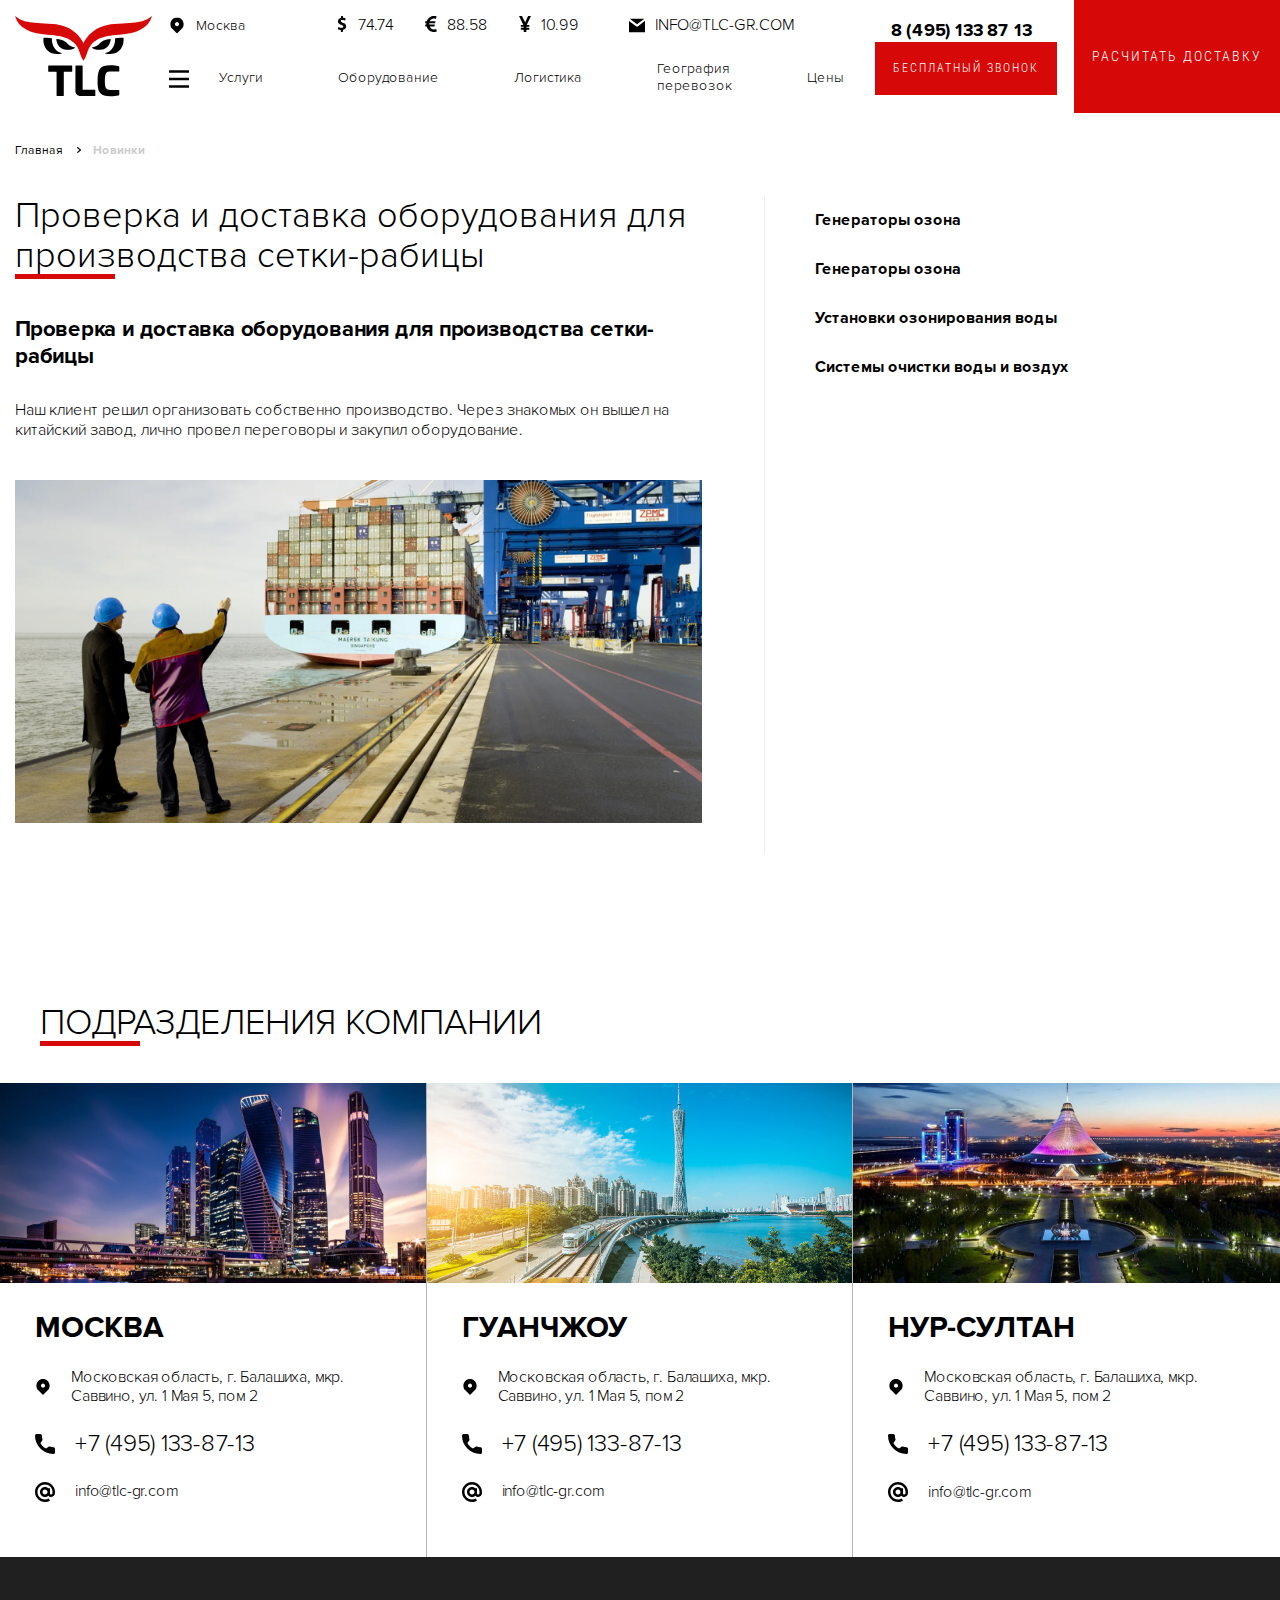
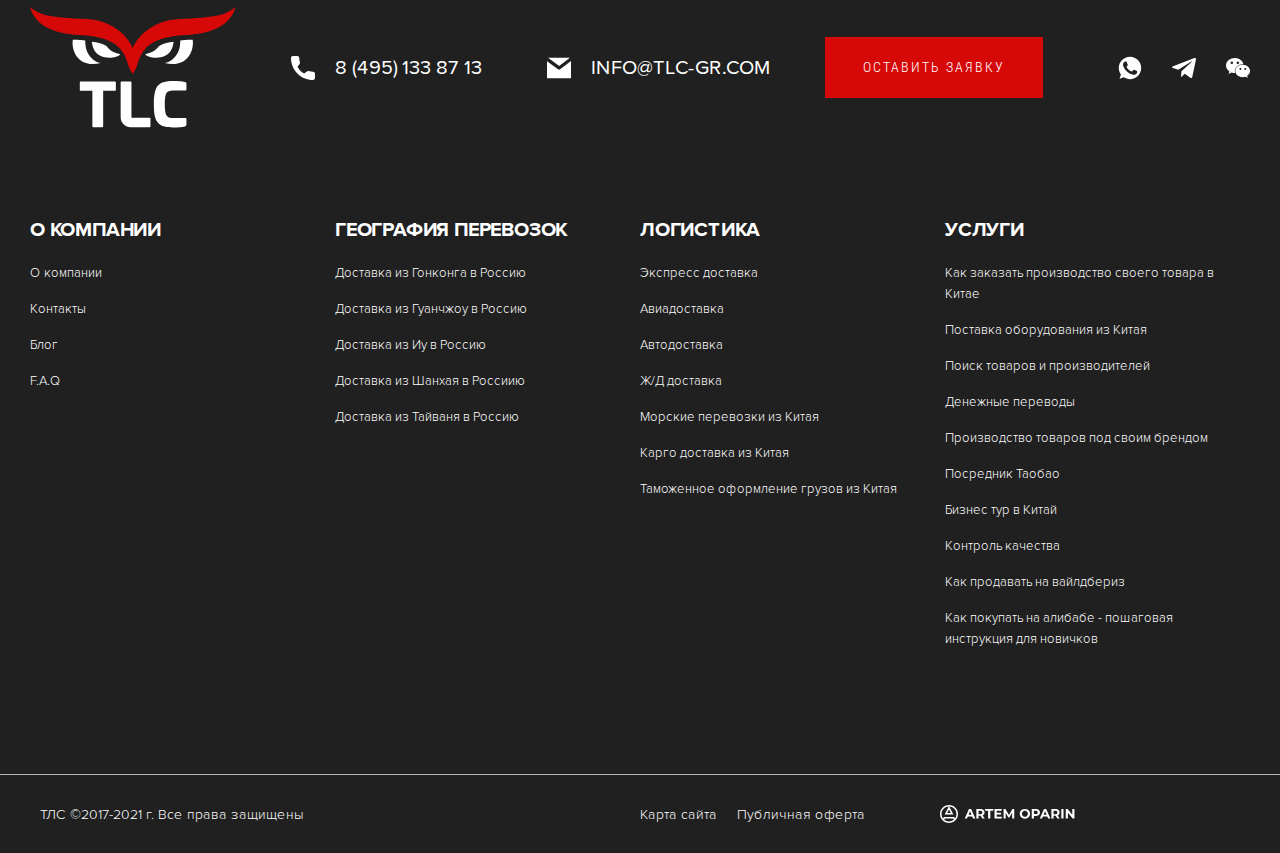
<file: project-single.html>
<!doctype html>
<html lang="ru">

<head>
  <meta charset="UTF-8">
  <meta name="viewport" content="width=device-width,initial-scale=1">
  <meta http-equiv="X-UA-Compatible" content="ie=edge">
  <link rel="shortcut icon" href="img/favicon/favicon.ico">
  <link rel="icon" type="image/vnd.microsoft.icon" href="img/favicon/favicon.ico">
  <link rel="icon" type="image/x-icon" href="img/favicon/favicon.ico">
  <link rel="icon" href="img/favicon/favicon.ico">
  <title>Title</title>
  <link href="vendors~main.css" rel="stylesheet">
  <link href="main.css" rel="stylesheet">
</head>

<body>
  <header class="header"><a href="index.html" class="logo">
      <div class="header__burger js-modal-header"><img src="img/bur.svg" alt="" class="js-modal-header"></div><img src="img/logo.svg" alt="">
    </a>
    <div class="header__content">
      <div class="header__top"><a href="#" class="header__city d-none d-lg-flex align-items-center js-region"><img src="img/map.svg" alt="map" class="js-region"> <span class="js-region js-region-city">Москва</span></a>
        <div class="header-currency">
          <p class="header-currency__item"><img src="img/dol.svg" alt=""> <span>74.74</span></p>
          <p class="header-currency__item"><img src="img/euro.svg" alt=""> <span>88.58</span></p>
          <p class="header-currency__item"><img src="img/yen.svg" alt=""> <span>10.99</span></p>
        </div><a href="mailto:ssadfas@gmail.com" class="header__email"><img src="img/mail.svg" alt=""> <span>INFO@TLC-GR.COM</span></a>
      </div>
      <div class="header__bottom">
        <nav class="header-services" data-da=".adaptive-menu,991,first">
          <ul class="header-submenu">
            <li><a href="#"><img src="img/bur.svg" alt=""></a>
              <div>
                <ul>
                  <li><a href="#">Экспресс</a></li>
                  <li><a href="#">Авиадоставка</a></li>
                  <li><a href="#">Автодоставка</a></li>
                  <li><a href="#">Ж/Д доставка</a></li>
                  <li><a href="#">Карго доставка из Китая</a></li>
                  <li><a href="#">Морские перевозки из Китая</a></li>
                  <li><a href="#">Контейнерные перевозки из Китая</a></li>
                  <li><a href="#">Доставка из ГК в Россию</a></li>
                  <li><a href="#">Доставка из Гуанчжоу в Россию</a></li>
                  <li><a href="#">Доставка из Иу в Россию</a></li>
                  <li><a href="#">Доставка из Шанхая в Россиию</a></li>
                  <li><a href="#">Доставка из Тайваня в Россию</a></li>
                  <li><a href="#">Как заказать производство своего товара в Китае</a></li>
                  <li><a href="#">Поставка оборудования из Китая</a></li>
                  <li><a href="#">Поиск товаров и производителей</a></li>
                  <li><a href="#">Денежные переводы</a></li>
                  <li><a href="#">Производство товаров под своим брендом</a></li>
                  <li><a href="#">Посредник Таобао</a></li>
                  <li><a href="#">Бизнес тур в Китай</a></li>
                  <li><a href="#">Контроль качества</a></li>
                  <li><a href="#">Как продавать на вайлдбериз</a></li>
                  <li><a href="#">Как покупать на алибабе - пошаговая инструкция для новичков</a></li>
                  <li><a href="#">Таможенное оформление грузов из Китая</a></li>
                  <li><a href="#">Переводчик в Китае</a></li>
                </ul>
                <div><img src="img/hov.jpg" alt=""></div>
              </div>
            </li>
          </ul>
        </nav>
        <nav class="header-menu" data-da=".adaptive-menu,991,last">
          <ul>
            <li><a href="#">Услуги</a></li>
            <li><a href="#">Оборудование</a></li>
            <li><a href="#">Логистика</a></li>
            <li><a href="#">География перевозок</a></li>
            <li><a href="#">Цены</a></li>
            <li><a href="#">Контакты</a></li>
          </ul>
        </nav>
      </div>
    </div>
    <div class="header-net">
      <div class="header-net__block"><a href="tel:89536960508" class="header-net__tel">8 (495) 133 87 13</a> <a href="#" target="_blank" class="header-net__soc"><img src="img/viber.svg" alt=""></a><a href="#" target="_blank" class="header-net__soc"><img src="img/wp.svg" alt=""></a></div>
      <div class="header-net__block"><a href="#" class="btn header-net__btn js-call">БЕСПЛАТНЫЙ ЗВОНОК</a></div>
    </div><a href="#" class="btn header__btn js-delivery"><img src="img/del.svg" alt=""> <span>РАСЧИТАТЬ ДОСТАВКУ</span></a>
  </header>
  <main>
    <section class="breadcrumbs">
      <div class="headcrumbs kama_breadcrumbs" itemscope="" itemtype="http://schema.org/BreadcrumbList">
        <div class="container"><span itemprop="itemListElement" itemscope="" itemtype="http://schema.org/ListItem"><a href="https://woo-kosmetka.webdevlair.com" itemprop="item"><span itemprop="name">Главная</span> </a></span><span class="kb_sep"></span> <span class="kb_title">Новинки</span></div>
      </div>
    </section>
    <section class="project-single">
      <div class="project-single__content">
        <h1 class="title">Проверка и доставка оборудования для производства сетки-рабицы</h1>
        <h2 class="project-title project-item__title">Проверка и доставка оборудования для производства сетки-рабицы</h2>
        <div class="project-item__text project-single__text">
          <p>Наш клиент решил организовать собственно производство. Через знакомых он вышел на китайский завод, лично провел переговоры и закупил оборудование.</p>
        </div>
        <div class="project-single__img"><img src="img/prj1.jpg" alt=""></div>
      </div>
      <nav class="project-single__nav" data-da=".project-single__content,991,1">
        <div class="lwptoc post__list lwptoc-autoWidth lwptoc-light lwptoc-notInherit" data-smooth-scroll="1" data-smooth-scroll-offset="24" data-lwptoc-initialized="1">
          <div class="lwptoc_i">
            <div class="lwptoc_items lwptoc_items-visible" style="font-size:14px;">
              <ul class="lwptoc_itemWrap">
                <li class="lwptoc_item"><a href="#generatory-ozona" rel="nofollow"><span class="lwptoc_item_label">Генераторы озона</span></a></li>
                <li class="lwptoc_item"><a href="#generatory-ozona1" rel="nofollow"><span class="lwptoc_item_label">Генераторы озона</span></a></li>
                <li class="lwptoc_item"><a href="#ustanovki-ozonirovania-vody" rel="nofollow"><span class="lwptoc_item_label">Установки озонирования воды</span></a></li>
                <li class="lwptoc_item"><a href="#sistemy-ocistki-vody-i-vozduh" rel="nofollow"><span class="lwptoc_item_label">Системы очистки воды и воздух</span></a></li>
              </ul>
            </div>
          </div>
        </div>
      </nav>
    </section>
    <section class="company">
      <h2 class="title title-pl company__title">ПОДРАЗДЕЛЕНИЯ КОМПАНИИ</h2>
      <div class="company-item">
        <div class="company-item__img"><img src="img/cm1.jpg" alt=""></div>
        <div class="company-item__info"><a href="#" class="company-item__name">МОСКВА</a>
          <p class="company-item__text"><img src="img/map.svg" alt=""> <span>Московская область, г. Балашиха, мкр. Саввино, ул. 1 Мая 5, пом 2</span></p><a href="tel:89536865147" class="company-item__text-b"><img src="img/call.svg" alt=""><span>+7 (495) 133-87-13</span></a> <a href="mailto:sdfg@asdf.ef" class="company-item__text"><img src="img/em.svg" alt=""><span>info@tlc-gr.com</span></a>
        </div>
      </div>
      <div class="company-item">
        <div class="company-item__img"><img src="img/cm2.jpg" alt=""></div>
        <div class="company-item__info"><a href="#" class="company-item__name">ГУАНЧЖОУ</a>
          <p class="company-item__text"><img src="img/map.svg" alt=""> <span>Московская область, г. Балашиха, мкр. Саввино, ул. 1 Мая 5, пом 2</span></p><a href="tel:89536865147" class="company-item__text-b"><img src="img/call.svg" alt=""><span>+7 (495) 133-87-13</span></a> <a href="mailto:sdfg@asdf.ef" class="company-item__text"><img src="img/em.svg" alt=""><span>info@tlc-gr.com</span></a>
        </div>
      </div>
      <div class="company-item">
        <div class="company-item__img"><img src="img/cm3.jpg" alt=""></div>
        <div class="company-item__info"><a href="#" class="company-item__name">НУР-СУЛТАН</a>
          <p class="company-item__text"><img src="img/map.svg" alt=""> <span>Московская область, г. Балашиха, мкр. Саввино, ул. 1 Мая 5, пом 2</span></p><a href="tel:89536865147" class="company-item__text-b"><img src="img/call.svg" alt=""><span>+7 (495) 133-87-13</span></a> <a href="mailto:sdfg@asdf.ef" class="company-item__text"><img src="img/em.svg" alt=""><span>info@tlc-gr.com</span></a>
        </div>
      </div>
    </section>
  </main>
  <footer class="footer">
    <div class="footer__content">
      <div class="footer__top"><a href="index.html" class="logo"><img src="img/flogo.svg" alt=""> </a><a href="tel:8945698152" class="footer__text"><img src="img/ftel.svg" alt=""><span>8 (495) 133 87 13</span></a> <a href="mailto:asdfas@dfsad.com" class="footer__text"><img src="img/fmail.svg" alt=""><span>INFO@TLC-GR.COM</span></a> <a href="#" class="btn footer__btn js-call">ОСТАВИТЬ ЗАЯВКУ</a>
        <div class="footer-social"><a href="#" target="_blank" class="footer-social__link"><img src="img/fwp.svg" alt=""> </a><a href="#" target="_blank" class="footer-social__link"><img src="img/ftg.svg" alt=""> </a><a href="#" target="_blank" class="footer-social__link"><img src="img/fwe.svg" alt=""></a></div>
      </div>
      <div class="footer__center">
        <nav class="footer-menu">
          <h3 class="footer__title">О КОМПАНИИ</h3>
          <ul>
            <li><a href="#">О компании</a></li>
            <li><a href="#">Контакты</a></li>
            <li><a href="#">Блог</a></li>
            <li><a href="#">F.A.Q</a></li>
          </ul>
        </nav>
        <nav class="footer-menu">
          <h3 class="footer__title">ГЕОГРАФИЯ ПЕРЕВОЗОК</h3>
          <ul>
            <li><a href="#">Доставка из Гонконга в Россию</a></li>
            <li><a href="#">Доставка из Гуанчжоу в Россию</a></li>
            <li><a href="#">Доставка из Иу в Россию</a></li>
            <li><a href="#">Доставка из Шанхая в Россиию</a></li>
            <li><a href="#">Доставка из Тайваня в Россию</a></li>
          </ul>
        </nav>
        <nav class="footer-menu">
          <h3 class="footer__title">ЛОГИСТИКА</h3>
          <ul>
            <li><a href="#">Экспресс доставка</a></li>
            <li><a href="#">Авиадоставка</a></li>
            <li><a href="#">Автодоставка</a></li>
            <li><a href="#">Ж/Д доставка</a></li>
            <li><a href="#">Морские перевозки из Китая</a></li>
            <li><a href="#">Карго доставка из Китая</a></li>
            <li><a href="#">Таможенное оформление грузов из Китая</a></li>
          </ul>
        </nav>
        <nav class="footer-menu">
          <h3 class="footer__title">УСЛУГИ</h3>
          <ul>
            <li><a href="#">Как заказать производство своего товара в Китае</a></li>
            <li><a href="#">Поставка оборудования из Китая</a></li>
            <li><a href="#">Поиск товаров и производителей</a></li>
            <li><a href="#">Денежные переводы</a></li>
            <li><a href="#">Производство товаров под своим брендом</a></li>
            <li><a href="#">Посредник Таобао</a></li>
            <li><a href="#">Бизнес тур в Китай</a></li>
            <li><a href="#">Контроль качества</a></li>
            <li><a href="#">Как продавать на вайлдбериз</a></li>
            <li><a href="#">Как покупать на алибабе - пошаговая инструкция для новичков</a></li>
          </ul>
        </nav>
      </div>
    </div>
    <div class="footer__bottom">
      <p class="footer__copy">ТЛС ©2017-2021 г. Все права защищены</p>
      <ul class="footer-submenu">
        <li><a href="#">Карта сайта</a></li>
        <li><a href="#">Публичная оферта</a></li>
      </ul><a href="#" target="_blank" class="footer__oparin"><svg width="135" height="18" viewBox="0 0 135 18" fill="none" xmlns="http://www.w3.org/2000/svg">
          <path d="M32.2312 11.4752H27.8373L26.9991 13.5002H24.7549L28.973 4.05018H31.1361L35.3677 13.5002H33.0694L32.2312 11.4752ZM31.5417 9.81468L30.041 6.19668L28.5403 9.81468H31.5417Z" fill="white" />
          <path d="M42.3792 13.5002L40.5541 10.8677H40.4459H38.5397V13.5002H36.3495V4.05018H40.4459C41.2842 4.05018 42.0097 4.18968 42.6226 4.46868C43.2445 4.74768 43.7222 5.14368 44.0556 5.65668C44.3891 6.16968 44.5559 6.77718 44.5559 7.47918C44.5559 8.18118 44.3846 8.78868 44.0421 9.30168C43.7086 9.80568 43.231 10.1927 42.6091 10.4627L44.7316 13.5002H42.3792ZM42.3387 7.47918C42.3387 6.94818 42.1674 6.54318 41.8249 6.26418C41.4824 5.97618 40.9822 5.83218 40.3243 5.83218H38.5397V9.12618H40.3243C40.9822 9.12618 41.4824 8.98218 41.8249 8.69418C42.1674 8.40618 42.3387 8.00118 42.3387 7.47918Z" fill="white" />
          <path d="M48.1194 5.83218H45.091V4.05018H53.3379V5.83218H50.3096V13.5002H48.1194V5.83218Z" fill="white" />
          <path d="M61.8439 11.7452V13.5002H54.5163V4.05018H61.6682V5.80518H56.693V7.85718H61.0868V9.55818H56.693V11.7452H61.8439Z" fill="white" />
          <path d="M72.1985 13.5002L72.185 7.83018L69.3999 12.5012H68.413L65.6415 7.95168V13.5002H63.5866V4.05018H65.3982L68.9403 9.92268L72.4283 4.05018H74.2264L74.2534 13.5002H72.1985Z" fill="white" />
          <path d="M84.9106 13.6622C83.9282 13.6622 83.0404 13.4507 82.2473 13.0277C81.4631 12.6047 80.8457 12.0242 80.3951 11.2862C79.9535 10.5392 79.7326 9.70218 79.7326 8.77518C79.7326 7.84818 79.9535 7.01568 80.3951 6.27768C80.8457 5.53068 81.4631 4.94568 82.2473 4.52268C83.0404 4.09968 83.9282 3.88818 84.9106 3.88818C85.893 3.88818 86.7763 4.09968 87.5604 4.52268C88.3446 4.94568 88.9619 5.53068 89.4126 6.27768C89.8633 7.01568 90.0886 7.84818 90.0886 8.77518C90.0886 9.70218 89.8633 10.5392 89.4126 11.2862C88.9619 12.0242 88.3446 12.6047 87.5604 13.0277C86.7763 13.4507 85.893 13.6622 84.9106 13.6622ZM84.9106 11.7992C85.4694 11.7992 85.9741 11.6732 86.4248 11.4212C86.8754 11.1602 87.2269 10.8002 87.4793 10.3412C87.7407 9.88218 87.8714 9.36018 87.8714 8.77518C87.8714 8.19018 87.7407 7.66818 87.4793 7.20918C87.2269 6.75018 86.8754 6.39468 86.4248 6.14268C85.9741 5.88168 85.4694 5.75118 84.9106 5.75118C84.3518 5.75118 83.8471 5.88168 83.3964 6.14268C82.9458 6.39468 82.5897 6.75018 82.3284 7.20918C82.076 7.66818 81.9498 8.19018 81.9498 8.77518C81.9498 9.36018 82.076 9.88218 82.3284 10.3412C82.5897 10.8002 82.9458 11.1602 83.3964 11.4212C83.8471 11.6732 84.3518 11.7992 84.9106 11.7992Z" fill="white" />
          <path d="M95.831 4.05018C96.6692 4.05018 97.3947 4.18968 98.0076 4.46868C98.6295 4.74768 99.1072 5.14368 99.4407 5.65668C99.7742 6.16968 99.9409 6.77718 99.9409 7.47918C99.9409 8.17218 99.7742 8.77968 99.4407 9.30168C99.1072 9.81468 98.6295 10.2107 98.0076 10.4897C97.3947 10.7597 96.6692 10.8947 95.831 10.8947H93.9247V13.5002H91.7346V4.05018H95.831ZM95.7093 9.11268C96.3672 9.11268 96.8675 8.97318 97.21 8.69418C97.5525 8.40618 97.7237 8.00118 97.7237 7.47918C97.7237 6.94818 97.5525 6.54318 97.21 6.26418C96.8675 5.97618 96.3672 5.83218 95.7093 5.83218H93.9247V9.11268H95.7093Z" fill="white" />
          <path d="M107.262 11.4752H102.868L102.03 13.5002H99.7854L104.004 4.05018H106.167L110.398 13.5002H108.1L107.262 11.4752ZM106.572 9.81468L105.072 6.19668L103.571 9.81468H106.572Z" fill="white" />
          <path d="M117.41 13.5002L115.585 10.8677H115.476H113.57V13.5002H111.38V4.05018H115.476C116.315 4.05018 117.04 4.18968 117.653 4.46868C118.275 4.74768 118.753 5.14368 119.086 5.65668C119.42 6.16968 119.586 6.77718 119.586 7.47918C119.586 8.18118 119.415 8.78868 119.073 9.30168C118.739 9.80568 118.261 10.1927 117.64 10.4627L119.762 13.5002H117.41ZM117.369 7.47918C117.369 6.94818 117.198 6.54318 116.855 6.26418C116.513 5.97618 116.013 5.83218 115.355 5.83218H113.57V9.12618H115.355C116.013 9.12618 116.513 8.98218 116.855 8.69418C117.198 8.40618 117.369 8.00118 117.369 7.47918Z" fill="white" />
          <path d="M121.322 4.05018H123.512V13.5002H121.322V4.05018Z" fill="white" />
          <path d="M134.437 4.05018V13.5002H132.639L127.921 7.76268V13.5002H125.758V4.05018H127.569L132.274 9.78768V4.05018H134.437Z" fill="white" />
          <path fill-rule="evenodd" clip-rule="evenodd" d="M9.01299 16.4483C13.1325 16.4483 16.472 13.1136 16.472 9C16.472 4.88643 13.1325 1.55172 9.01299 1.55172C4.89349 1.55172 1.55396 4.88643 1.55396 9C1.55396 13.1136 4.89349 16.4483 9.01299 16.4483ZM9.01299 18C13.9907 18 18.026 13.9706 18.026 9C18.026 4.02944 13.9907 0 9.01299 0C4.03525 0 0 4.02944 0 9C0 13.9706 4.03525 18 9.01299 18Z" fill="white" />
          <path fill-rule="evenodd" clip-rule="evenodd" d="M9.01291 0.931201L4.70643 9.54327H13.3194L9.01291 0.931201ZM9.01291 4.40469L7.21929 7.99155H10.8065L9.01291 4.40469Z" fill="white" />
          <path fill-rule="evenodd" clip-rule="evenodd" d="M3.87075 11.9483H14.1549L15.3021 14.2392L13.9122 14.9332L13.1945 13.5H4.83115L4.11353 14.9332L2.72362 14.2392L3.87075 11.9483Z" fill="white" />
        </svg></a>
    </div>
  </footer><!-- MODAL -->
  <aside class="js-sidebars">
    <section class="modal adaptive-menu"><a href="#" class="modal__exit-2"><img src="img/mex.svg" alt="" class="adaptive-menu__exit"></a></section>
    <section class="modal modal-region">
      <div class="modal__wrapper modal-region__wrapper">
        <h2 class="modal__title modal-region__title">Выбрать район</h2>
        <div class="modal-region__row">
          <p class="modal-region__city">Ваш город: <span class="js-select-city">Москва</span>?</p><a href="#" class="btn modal-region__btn js-region-close">да</a>
        </div>
        <ul class="modal-region__list">
          <li><a href="#" class="modal-region__link">Москва</a></li>
          <li><a href="#" class="modal-region__link">Санкт-Петербург</a></li>
          <li><a href="#" class="modal-region__link">Дубай</a></li>
          <li><a href="#" class="modal-region__link">Токио</a></li>
          <li><a href="#" class="modal-region__link">Лондон</a></li>
          <li><a href="#" class="modal-region__link">Рим</a></li>
          <li><a href="#" class="modal-region__link">Москва</a></li>
          <li><a href="#" class="modal-region__link">Санкт-Петербург</a></li>
          <li><a href="#" class="modal-region__link">Дубай</a></li>
          <li><a href="#" class="modal-region__link">Токио</a></li>
          <li><a href="#" class="modal-region__link">Лондон</a></li>
          <li><a href="#" class="modal-region__link">Рим</a></li>
          <li><a href="#" class="modal-region__link">Москва</a></li>
          <li><a href="#" class="modal-region__link">Санкт-Петербург</a></li>
          <li><a href="#" class="modal-region__link">Дубай</a></li>
          <li><a href="#" class="modal-region__link">Токио</a></li>
          <li><a href="#" class="modal-region__link">Лондон</a></li>
          <li><a href="#" class="modal-region__link">Рим</a></li>
          <li><a href="#" class="modal-region__link">Москва</a></li>
          <li><a href="#" class="modal-region__link">Санкт-Петербург</a></li>
          <li><a href="#" class="modal-region__link">Дубай</a></li>
          <li><a href="#" class="modal-region__link">Токио</a></li>
          <li><a href="#" class="modal-region__link">Лондон</a></li>
          <li><a href="#" class="modal-region__link">Рим</a></li>
          <li><a href="#" class="modal-region__link">Москва</a></li>
          <li><a href="#" class="modal-region__link">Санкт-Петербург</a></li>
          <li><a href="#" class="modal-region__link">Дубай</a></li>
          <li><a href="#" class="modal-region__link">Токио</a></li>
          <li><a href="#" class="modal-region__link">Лондон</a></li>
          <li><a href="#" class="modal-region__link">Рим</a></li>
          <li><a href="#" class="modal-region__link">Москва</a></li>
          <li><a href="#" class="modal-region__link">Санкт-Петербург</a></li>
          <li><a href="#" class="modal-region__link">Дубай</a></li>
          <li><a href="#" class="modal-region__link">Токио</a></li>
          <li><a href="#" class="modal-region__link">Лондон</a></li>
          <li><a href="#" class="modal-region__link">Рим</a></li>
        </ul><a href="#" class="modal__exit"><img src="img/mex.svg" alt="" class="modal-region__exit"></a>
      </div>
    </section>
    <section class="modal modal-call">
      <div class="modal__wrapper modal-call__wrapper">
        <h3 class="modal__title modal-call__title">Заказать звонок</h3>
        <h4 class="modal__subtitle">Заполните форму и мы Вам перезвоним</h4>
        <div class="modal-form">
          <form action="POST">
            <div class="modal-form__wrapper"><span><input type="text" class="form-control form__input" placeholder="Имя"> </span><span><input type="tel" class="form-control form__input" placeholder="Телефон"> </span><span><button type="submit" class="btn modal-form__btn">заказать звонок</button></span></div>
            <div class="modal-form__agreement">Я согласен условиями предоставления услуг и обработкой моих персональных данных при нажатии “Заказать звонок”</div>
          </form>
        </div><a href="#" class="modal__exit"><img src="img/mex.svg" alt="" class="modal-call__exit"></a>
      </div>
    </section>
    <section class="modal modal-subscribe">
      <div class="modal__wrapper modal-subscribe__wrapper"><a href="#" class="modal__exit"><img src="img/mex.svg" alt="" class="modal-subscribe__exit"></a>
        <h3 class="modal__title modal-subscribe__title">Подпишись на свежие<br>статьи и новости</h3>
        <div class="modal-form">
          <form action="POST">
            <div class="modal-form__wrapper"><span><input type="text" class="form-control form__input" placeholder="Имя"> </span><span><input type="tel" class="form-control form__input" placeholder="Email"> </span><span><button type="submit" class="btn modal-form__btn">подписаться</button></span></div>
            <div class="modal-form__agreement">Я согласен условиями предоставления услуг и обработкой моих персональных данных при нажатии “Подписаться”</div>
          </form>
        </div>
      </div>
    </section>
    <section class="modal modal-delivery">
      <div class="modal__wrapper modal-delivery__wrapper"><a href="#" class="modal__exit"><img src="img/mex.svg" alt="" class="modal-delivery__exit"></a>
        <h3 class="modal__title">Расчёт доставки<br>из Китая в Россию</h3>
        <div class="modal-form">
          <form action="POST">
            <div class="modal-form__wrapper"><span><input type="text" class="form-control form__input" placeholder="Ваше Ф.И.О"> </span><span><input type="tel" class="form-control form__input" placeholder="Телефон"> </span><span><input type="email" class="form-control form__input" placeholder="Email"> </span><span><textarea name="your-quest" cols="30" rows="10" class="form-control form__input form__textarea" placeholder="Текст запроса"></textarea> </span><span><button type="submit" class="btn btn-border-red modal-form__btn">РАСЧИТАТЬ</button></span>
              <div class="modal-form__agreement">Нажимая на кнопку, вы даете согласие на обработку персональных данных и соглашаетесь с политикой конфиденциальности</div>
            </div>
          </form>
        </div>
      </div>
    </section>
  </aside><!-- !MODAL -->
  <script src="vendors~main.js"></script>
  <script src="main.js"></script>
</body>

</html>
</file>
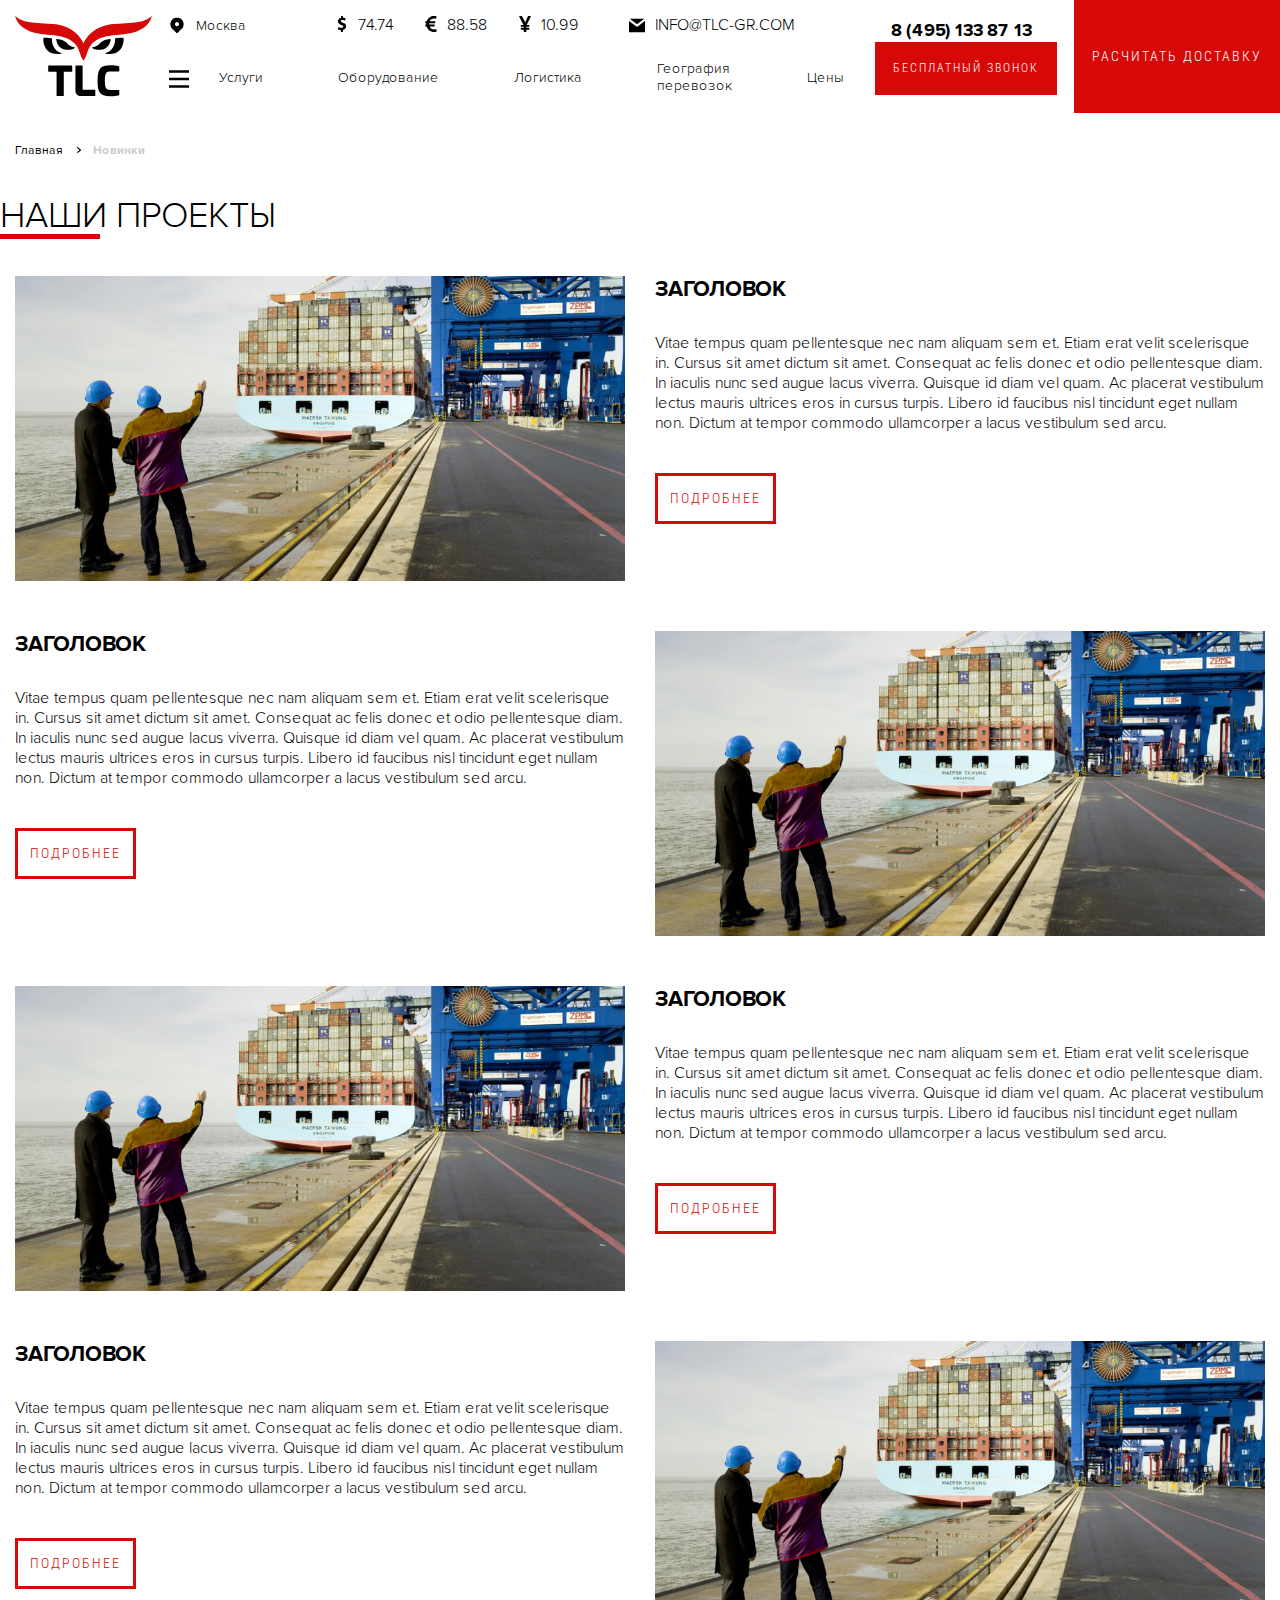
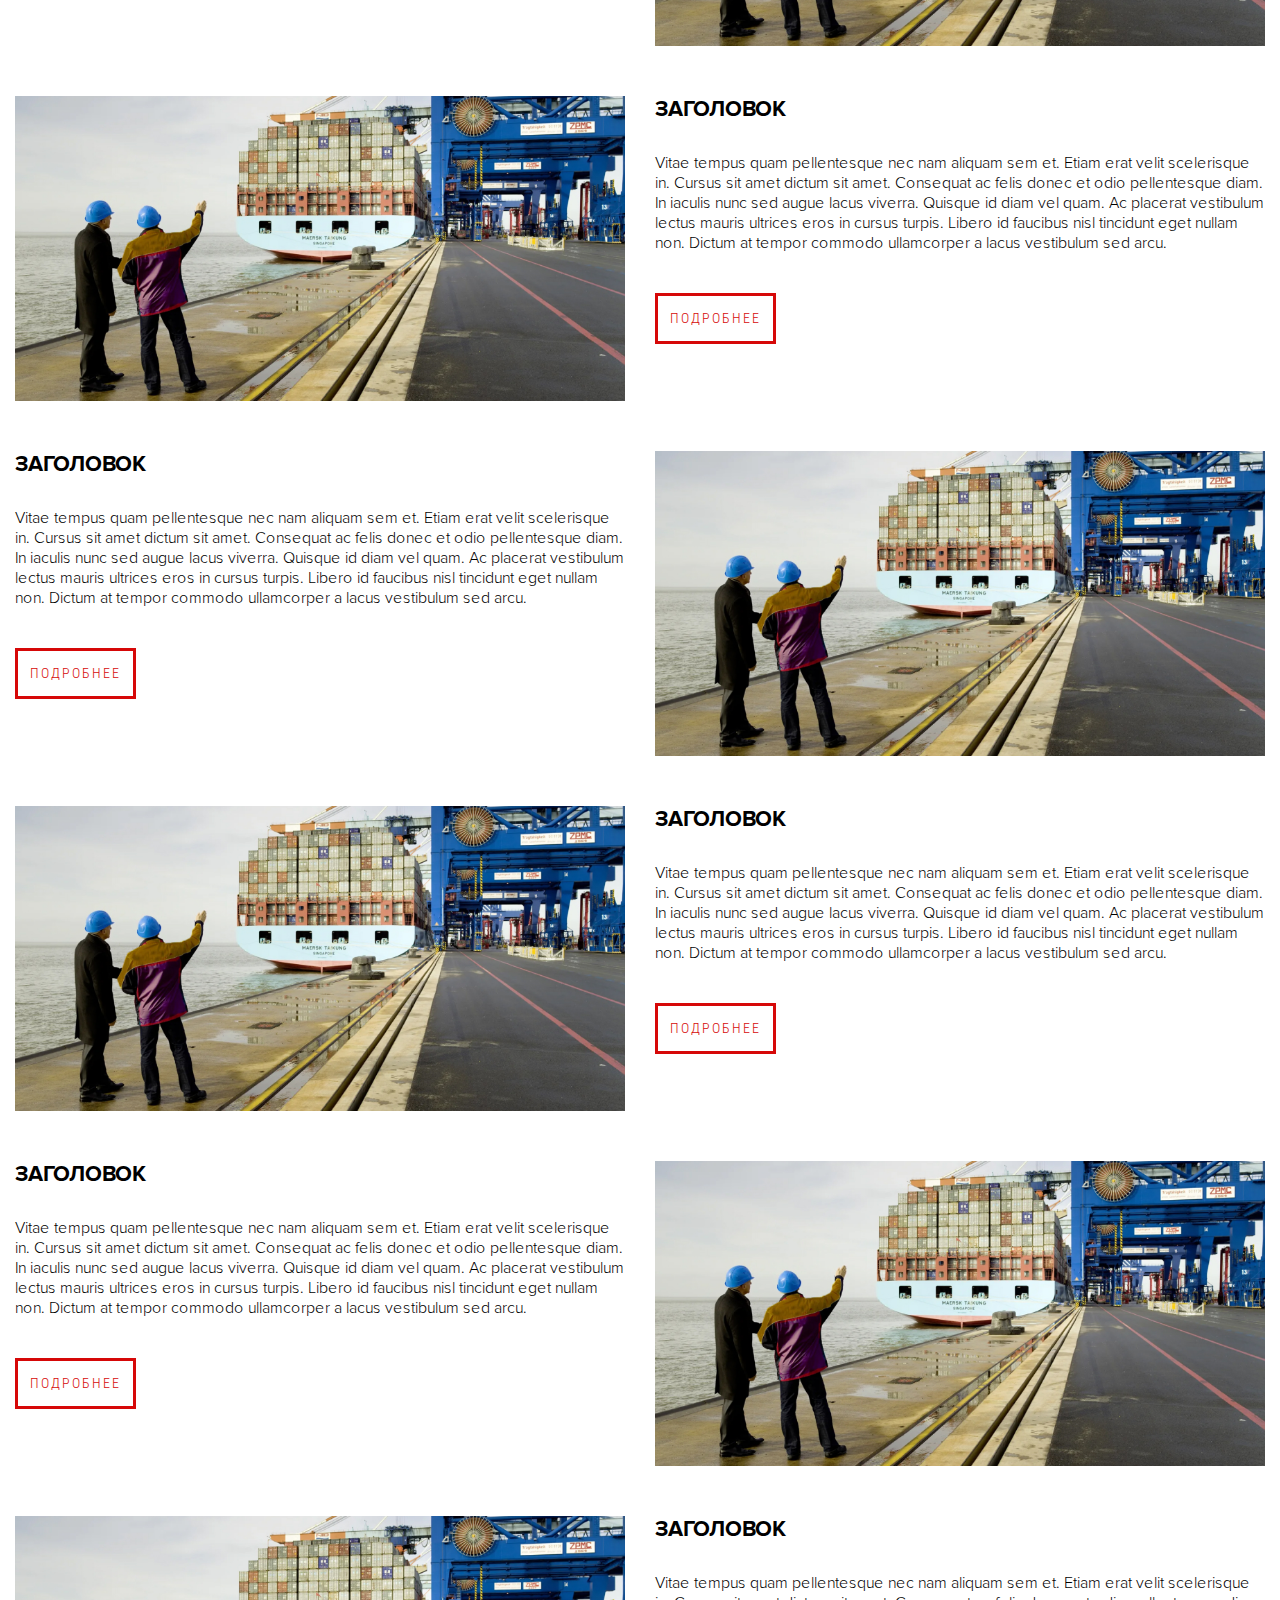
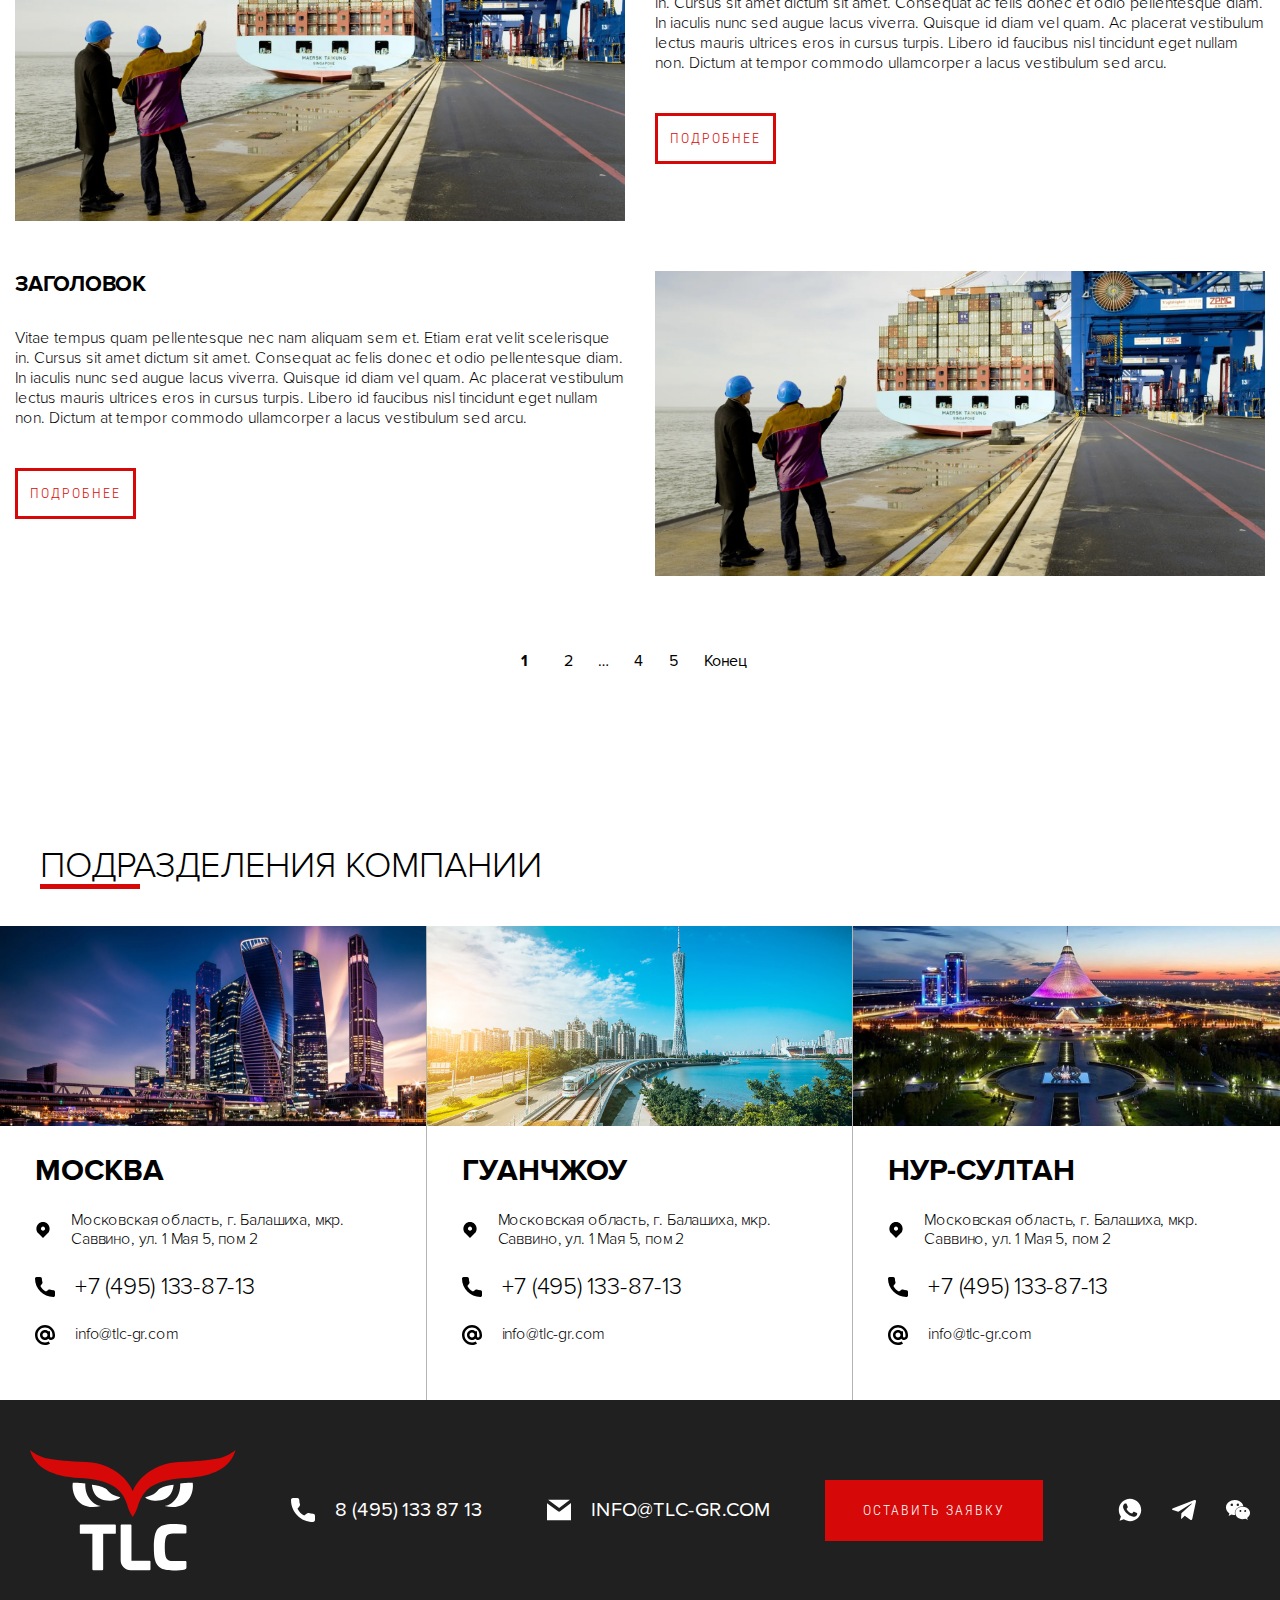
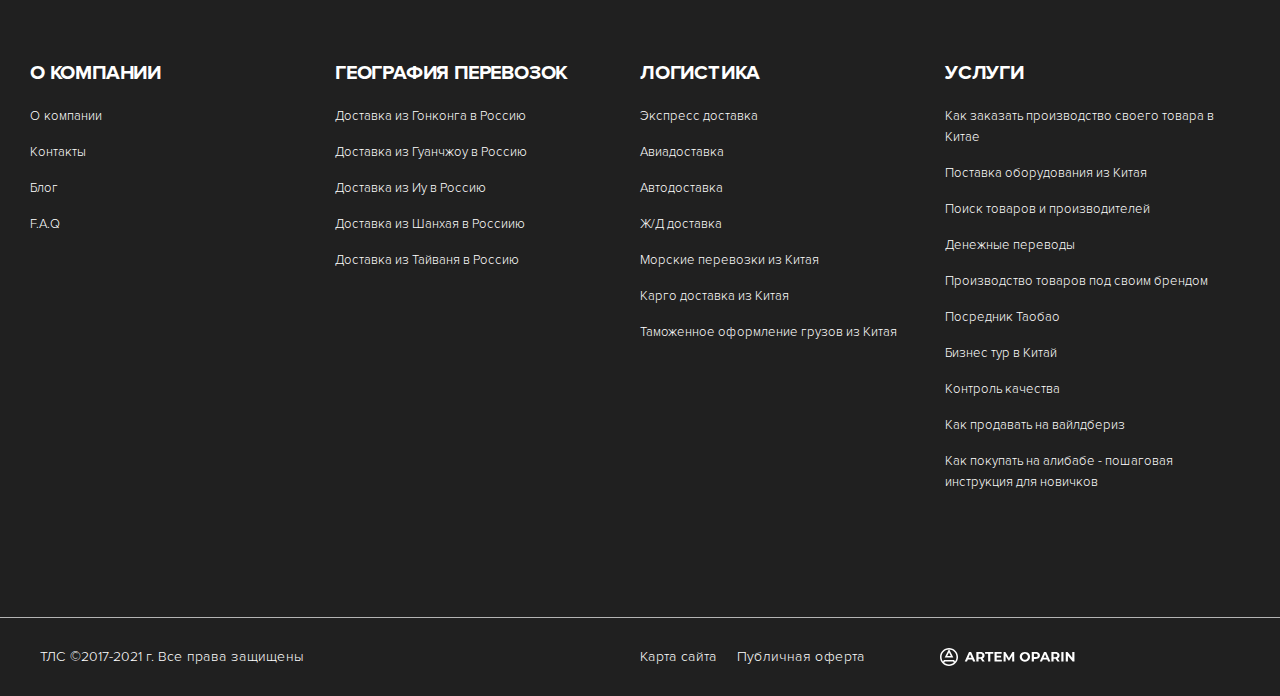
<file: project.html>
<!doctype html>
<html lang="ru">

<head>
  <meta charset="UTF-8">
  <meta name="viewport" content="width=device-width,initial-scale=1">
  <meta http-equiv="X-UA-Compatible" content="ie=edge">
  <link rel="shortcut icon" href="img/favicon/favicon.ico">
  <link rel="icon" type="image/vnd.microsoft.icon" href="img/favicon/favicon.ico">
  <link rel="icon" type="image/x-icon" href="img/favicon/favicon.ico">
  <link rel="icon" href="img/favicon/favicon.ico">
  <title>Title</title>
  <link href="vendors~main.css" rel="stylesheet">
  <link href="main.css" rel="stylesheet">
</head>

<body>
  <header class="header"><a href="index.html" class="logo">
      <div class="header__burger js-modal-header"><img src="img/bur.svg" alt="" class="js-modal-header"></div><img src="img/logo.svg" alt="">
    </a>
    <div class="header__content">
      <div class="header__top"><a href="#" class="header__city d-none d-lg-flex align-items-center js-region"><img src="img/map.svg" alt="map" class="js-region"> <span class="js-region js-region-city">Москва</span></a>
        <div class="header-currency">
          <p class="header-currency__item"><img src="img/dol.svg" alt=""> <span>74.74</span></p>
          <p class="header-currency__item"><img src="img/euro.svg" alt=""> <span>88.58</span></p>
          <p class="header-currency__item"><img src="img/yen.svg" alt=""> <span>10.99</span></p>
        </div><a href="mailto:ssadfas@gmail.com" class="header__email"><img src="img/mail.svg" alt=""> <span>INFO@TLC-GR.COM</span></a>
      </div>
      <div class="header__bottom">
        <nav class="header-services" data-da=".adaptive-menu,991,first">
          <ul class="header-submenu">
            <li><a href="#"><img src="img/bur.svg" alt=""></a>
              <div>
                <ul>
                  <li><a href="#">Экспресс</a></li>
                  <li><a href="#">Авиадоставка</a></li>
                  <li><a href="#">Автодоставка</a></li>
                  <li><a href="#">Ж/Д доставка</a></li>
                  <li><a href="#">Карго доставка из Китая</a></li>
                  <li><a href="#">Морские перевозки из Китая</a></li>
                  <li><a href="#">Контейнерные перевозки из Китая</a></li>
                  <li><a href="#">Доставка из ГК в Россию</a></li>
                  <li><a href="#">Доставка из Гуанчжоу в Россию</a></li>
                  <li><a href="#">Доставка из Иу в Россию</a></li>
                  <li><a href="#">Доставка из Шанхая в Россиию</a></li>
                  <li><a href="#">Доставка из Тайваня в Россию</a></li>
                  <li><a href="#">Как заказать производство своего товара в Китае</a></li>
                  <li><a href="#">Поставка оборудования из Китая</a></li>
                  <li><a href="#">Поиск товаров и производителей</a></li>
                  <li><a href="#">Денежные переводы</a></li>
                  <li><a href="#">Производство товаров под своим брендом</a></li>
                  <li><a href="#">Посредник Таобао</a></li>
                  <li><a href="#">Бизнес тур в Китай</a></li>
                  <li><a href="#">Контроль качества</a></li>
                  <li><a href="#">Как продавать на вайлдбериз</a></li>
                  <li><a href="#">Как покупать на алибабе - пошаговая инструкция для новичков</a></li>
                  <li><a href="#">Таможенное оформление грузов из Китая</a></li>
                  <li><a href="#">Переводчик в Китае</a></li>
                </ul>
                <div><img src="img/hov.jpg" alt=""></div>
              </div>
            </li>
          </ul>
        </nav>
        <nav class="header-menu" data-da=".adaptive-menu,991,last">
          <ul>
            <li><a href="#">Услуги</a></li>
            <li><a href="#">Оборудование</a></li>
            <li><a href="#">Логистика</a></li>
            <li><a href="#">География перевозок</a></li>
            <li><a href="#">Цены</a></li>
            <li><a href="#">Контакты</a></li>
          </ul>
        </nav>
      </div>
    </div>
    <div class="header-net">
      <div class="header-net__block"><a href="tel:89536960508" class="header-net__tel">8 (495) 133 87 13</a> <a href="#" target="_blank" class="header-net__soc"><img src="img/viber.svg" alt=""></a><a href="#" target="_blank" class="header-net__soc"><img src="img/wp.svg" alt=""></a></div>
      <div class="header-net__block"><a href="#" class="btn header-net__btn js-call">БЕСПЛАТНЫЙ ЗВОНОК</a></div>
    </div><a href="#" class="btn header__btn js-delivery"><img src="img/del.svg" alt=""> <span>РАСЧИТАТЬ ДОСТАВКУ</span></a>
  </header>
  <main>
    <section class="breadcrumbs">
      <div class="headcrumbs kama_breadcrumbs" itemscope="" itemtype="http://schema.org/BreadcrumbList">
        <div class="container"><span itemprop="itemListElement" itemscope="" itemtype="http://schema.org/ListItem"><a href="https://woo-kosmetka.webdevlair.com" itemprop="item"><span itemprop="name">Главная</span> </a></span><span class="kb_sep"></span> <span class="kb_title">Новинки</span></div>
      </div>
    </section>
    <section class="project">
      <h1 class="title">НАШИ ПРОЕКТЫ</h1>
      <div class="project-item">
        <div class="project__img"><img src="img/prj1.jpg" alt=""></div>
        <div class="project__content project-item__content">
          <h3 class="project-item__title">ЗАГОЛОВОК</h3>
          <p class="project-item__text">Vitae tempus quam pellentesque nec nam aliquam sem et. Etiam erat velit scelerisque in. Cursus sit amet dictum sit amet. Consequat ac felis donec et odio pellentesque diam. In iaculis nunc sed augue lacus viverra. Quisque id diam vel quam. Ac placerat vestibulum lectus mauris ultrices eros in cursus turpis. Libero id faucibus nisl tincidunt eget nullam non. Dictum at tempor commodo ullamcorper a lacus vestibulum sed arcu.</p><a href="#" class="btn btn-border-red project-item__btn">Подробнее</a>
        </div>
      </div>
      <div class="project-item">
        <div class="project__img"><img src="img/prj1.jpg" alt=""></div>
        <div class="project__content project-item__content">
          <h3 class="project-item__title">ЗАГОЛОВОК</h3>
          <p class="project-item__text">Vitae tempus quam pellentesque nec nam aliquam sem et. Etiam erat velit scelerisque in. Cursus sit amet dictum sit amet. Consequat ac felis donec et odio pellentesque diam. In iaculis nunc sed augue lacus viverra. Quisque id diam vel quam. Ac placerat vestibulum lectus mauris ultrices eros in cursus turpis. Libero id faucibus nisl tincidunt eget nullam non. Dictum at tempor commodo ullamcorper a lacus vestibulum sed arcu.</p><a href="#" class="btn btn-border-red project-item__btn">Подробнее</a>
        </div>
      </div>
      <div class="project-item">
        <div class="project__img"><img src="img/prj1.jpg" alt=""></div>
        <div class="project__content project-item__content">
          <h3 class="project-item__title">ЗАГОЛОВОК</h3>
          <p class="project-item__text">Vitae tempus quam pellentesque nec nam aliquam sem et. Etiam erat velit scelerisque in. Cursus sit amet dictum sit amet. Consequat ac felis donec et odio pellentesque diam. In iaculis nunc sed augue lacus viverra. Quisque id diam vel quam. Ac placerat vestibulum lectus mauris ultrices eros in cursus turpis. Libero id faucibus nisl tincidunt eget nullam non. Dictum at tempor commodo ullamcorper a lacus vestibulum sed arcu.</p><a href="#" class="btn btn-border-red project-item__btn">Подробнее</a>
        </div>
      </div>
      <div class="project-item">
        <div class="project__img"><img src="img/prj1.jpg" alt=""></div>
        <div class="project__content project-item__content">
          <h3 class="project-item__title">ЗАГОЛОВОК</h3>
          <p class="project-item__text">Vitae tempus quam pellentesque nec nam aliquam sem et. Etiam erat velit scelerisque in. Cursus sit amet dictum sit amet. Consequat ac felis donec et odio pellentesque diam. In iaculis nunc sed augue lacus viverra. Quisque id diam vel quam. Ac placerat vestibulum lectus mauris ultrices eros in cursus turpis. Libero id faucibus nisl tincidunt eget nullam non. Dictum at tempor commodo ullamcorper a lacus vestibulum sed arcu.</p><a href="#" class="btn btn-border-red project-item__btn">Подробнее</a>
        </div>
      </div>
      <div class="project-item">
        <div class="project__img"><img src="img/prj1.jpg" alt=""></div>
        <div class="project__content project-item__content">
          <h3 class="project-item__title">ЗАГОЛОВОК</h3>
          <p class="project-item__text">Vitae tempus quam pellentesque nec nam aliquam sem et. Etiam erat velit scelerisque in. Cursus sit amet dictum sit amet. Consequat ac felis donec et odio pellentesque diam. In iaculis nunc sed augue lacus viverra. Quisque id diam vel quam. Ac placerat vestibulum lectus mauris ultrices eros in cursus turpis. Libero id faucibus nisl tincidunt eget nullam non. Dictum at tempor commodo ullamcorper a lacus vestibulum sed arcu.</p><a href="#" class="btn btn-border-red project-item__btn">Подробнее</a>
        </div>
      </div>
      <div class="project-item">
        <div class="project__img"><img src="img/prj1.jpg" alt=""></div>
        <div class="project__content project-item__content">
          <h3 class="project-item__title">ЗАГОЛОВОК</h3>
          <p class="project-item__text">Vitae tempus quam pellentesque nec nam aliquam sem et. Etiam erat velit scelerisque in. Cursus sit amet dictum sit amet. Consequat ac felis donec et odio pellentesque diam. In iaculis nunc sed augue lacus viverra. Quisque id diam vel quam. Ac placerat vestibulum lectus mauris ultrices eros in cursus turpis. Libero id faucibus nisl tincidunt eget nullam non. Dictum at tempor commodo ullamcorper a lacus vestibulum sed arcu.</p><a href="#" class="btn btn-border-red project-item__btn">Подробнее</a>
        </div>
      </div>
      <div class="project-item">
        <div class="project__img"><img src="img/prj1.jpg" alt=""></div>
        <div class="project__content project-item__content">
          <h3 class="project-item__title">ЗАГОЛОВОК</h3>
          <p class="project-item__text">Vitae tempus quam pellentesque nec nam aliquam sem et. Etiam erat velit scelerisque in. Cursus sit amet dictum sit amet. Consequat ac felis donec et odio pellentesque diam. In iaculis nunc sed augue lacus viverra. Quisque id diam vel quam. Ac placerat vestibulum lectus mauris ultrices eros in cursus turpis. Libero id faucibus nisl tincidunt eget nullam non. Dictum at tempor commodo ullamcorper a lacus vestibulum sed arcu.</p><a href="#" class="btn btn-border-red project-item__btn">Подробнее</a>
        </div>
      </div>
      <div class="project-item">
        <div class="project__img"><img src="img/prj1.jpg" alt=""></div>
        <div class="project__content project-item__content">
          <h3 class="project-item__title">ЗАГОЛОВОК</h3>
          <p class="project-item__text">Vitae tempus quam pellentesque nec nam aliquam sem et. Etiam erat velit scelerisque in. Cursus sit amet dictum sit amet. Consequat ac felis donec et odio pellentesque diam. In iaculis nunc sed augue lacus viverra. Quisque id diam vel quam. Ac placerat vestibulum lectus mauris ultrices eros in cursus turpis. Libero id faucibus nisl tincidunt eget nullam non. Dictum at tempor commodo ullamcorper a lacus vestibulum sed arcu.</p><a href="#" class="btn btn-border-red project-item__btn">Подробнее</a>
        </div>
      </div>
      <div class="project-item">
        <div class="project__img"><img src="img/prj1.jpg" alt=""></div>
        <div class="project__content project-item__content">
          <h3 class="project-item__title">ЗАГОЛОВОК</h3>
          <p class="project-item__text">Vitae tempus quam pellentesque nec nam aliquam sem et. Etiam erat velit scelerisque in. Cursus sit amet dictum sit amet. Consequat ac felis donec et odio pellentesque diam. In iaculis nunc sed augue lacus viverra. Quisque id diam vel quam. Ac placerat vestibulum lectus mauris ultrices eros in cursus turpis. Libero id faucibus nisl tincidunt eget nullam non. Dictum at tempor commodo ullamcorper a lacus vestibulum sed arcu.</p><a href="#" class="btn btn-border-red project-item__btn">Подробнее</a>
        </div>
      </div>
      <div class="project-item">
        <div class="project__img"><img src="img/prj1.jpg" alt=""></div>
        <div class="project__content project-item__content">
          <h3 class="project-item__title">ЗАГОЛОВОК</h3>
          <p class="project-item__text">Vitae tempus quam pellentesque nec nam aliquam sem et. Etiam erat velit scelerisque in. Cursus sit amet dictum sit amet. Consequat ac felis donec et odio pellentesque diam. In iaculis nunc sed augue lacus viverra. Quisque id diam vel quam. Ac placerat vestibulum lectus mauris ultrices eros in cursus turpis. Libero id faucibus nisl tincidunt eget nullam non. Dictum at tempor commodo ullamcorper a lacus vestibulum sed arcu.</p><a href="#" class="btn btn-border-red project-item__btn">Подробнее</a>
        </div>
      </div>
      <nav class="navigation pagination" role="navigation">
        <div class="nav-links"><span aria-current="page" class="page-numbers current">1</span> <a class="page-numbers" href="https://woo-kosmetka.webdevlair.com/blog/page/2/">2</a> <span class="page-numbers dots">…</span> <a class="page-numbers" href="https://woo-kosmetka.webdevlair.com/blog/page/4/">4</a> <a class="page-numbers" href="https://woo-kosmetka.webdevlair.com/blog/page/5/">5</a> <a class="next page-numbers" href="https://woo-kosmetka.webdevlair.com/blog/page/2/">Конец</a></div>
      </nav>
    </section>
    <section class="company">
      <h2 class="title title-pl company__title">ПОДРАЗДЕЛЕНИЯ КОМПАНИИ</h2>
      <div class="company-item">
        <div class="company-item__img"><img src="img/cm1.jpg" alt=""></div>
        <div class="company-item__info"><a href="#" class="company-item__name">МОСКВА</a>
          <p class="company-item__text"><img src="img/map.svg" alt=""> <span>Московская область, г. Балашиха, мкр. Саввино, ул. 1 Мая 5, пом 2</span></p><a href="tel:89536865147" class="company-item__text-b"><img src="img/call.svg" alt=""><span>+7 (495) 133-87-13</span></a> <a href="mailto:sdfg@asdf.ef" class="company-item__text"><img src="img/em.svg" alt=""><span>info@tlc-gr.com</span></a>
        </div>
      </div>
      <div class="company-item">
        <div class="company-item__img"><img src="img/cm2.jpg" alt=""></div>
        <div class="company-item__info"><a href="#" class="company-item__name">ГУАНЧЖОУ</a>
          <p class="company-item__text"><img src="img/map.svg" alt=""> <span>Московская область, г. Балашиха, мкр. Саввино, ул. 1 Мая 5, пом 2</span></p><a href="tel:89536865147" class="company-item__text-b"><img src="img/call.svg" alt=""><span>+7 (495) 133-87-13</span></a> <a href="mailto:sdfg@asdf.ef" class="company-item__text"><img src="img/em.svg" alt=""><span>info@tlc-gr.com</span></a>
        </div>
      </div>
      <div class="company-item">
        <div class="company-item__img"><img src="img/cm3.jpg" alt=""></div>
        <div class="company-item__info"><a href="#" class="company-item__name">НУР-СУЛТАН</a>
          <p class="company-item__text"><img src="img/map.svg" alt=""> <span>Московская область, г. Балашиха, мкр. Саввино, ул. 1 Мая 5, пом 2</span></p><a href="tel:89536865147" class="company-item__text-b"><img src="img/call.svg" alt=""><span>+7 (495) 133-87-13</span></a> <a href="mailto:sdfg@asdf.ef" class="company-item__text"><img src="img/em.svg" alt=""><span>info@tlc-gr.com</span></a>
        </div>
      </div>
    </section>
  </main>
  <footer class="footer">
    <div class="footer__content">
      <div class="footer__top"><a href="index.html" class="logo"><img src="img/flogo.svg" alt=""> </a><a href="tel:8945698152" class="footer__text"><img src="img/ftel.svg" alt=""><span>8 (495) 133 87 13</span></a> <a href="mailto:asdfas@dfsad.com" class="footer__text"><img src="img/fmail.svg" alt=""><span>INFO@TLC-GR.COM</span></a> <a href="#" class="btn footer__btn js-call">ОСТАВИТЬ ЗАЯВКУ</a>
        <div class="footer-social"><a href="#" target="_blank" class="footer-social__link"><img src="img/fwp.svg" alt=""> </a><a href="#" target="_blank" class="footer-social__link"><img src="img/ftg.svg" alt=""> </a><a href="#" target="_blank" class="footer-social__link"><img src="img/fwe.svg" alt=""></a></div>
      </div>
      <div class="footer__center">
        <nav class="footer-menu">
          <h3 class="footer__title">О КОМПАНИИ</h3>
          <ul>
            <li><a href="#">О компании</a></li>
            <li><a href="#">Контакты</a></li>
            <li><a href="#">Блог</a></li>
            <li><a href="#">F.A.Q</a></li>
          </ul>
        </nav>
        <nav class="footer-menu">
          <h3 class="footer__title">ГЕОГРАФИЯ ПЕРЕВОЗОК</h3>
          <ul>
            <li><a href="#">Доставка из Гонконга в Россию</a></li>
            <li><a href="#">Доставка из Гуанчжоу в Россию</a></li>
            <li><a href="#">Доставка из Иу в Россию</a></li>
            <li><a href="#">Доставка из Шанхая в Россиию</a></li>
            <li><a href="#">Доставка из Тайваня в Россию</a></li>
          </ul>
        </nav>
        <nav class="footer-menu">
          <h3 class="footer__title">ЛОГИСТИКА</h3>
          <ul>
            <li><a href="#">Экспресс доставка</a></li>
            <li><a href="#">Авиадоставка</a></li>
            <li><a href="#">Автодоставка</a></li>
            <li><a href="#">Ж/Д доставка</a></li>
            <li><a href="#">Морские перевозки из Китая</a></li>
            <li><a href="#">Карго доставка из Китая</a></li>
            <li><a href="#">Таможенное оформление грузов из Китая</a></li>
          </ul>
        </nav>
        <nav class="footer-menu">
          <h3 class="footer__title">УСЛУГИ</h3>
          <ul>
            <li><a href="#">Как заказать производство своего товара в Китае</a></li>
            <li><a href="#">Поставка оборудования из Китая</a></li>
            <li><a href="#">Поиск товаров и производителей</a></li>
            <li><a href="#">Денежные переводы</a></li>
            <li><a href="#">Производство товаров под своим брендом</a></li>
            <li><a href="#">Посредник Таобао</a></li>
            <li><a href="#">Бизнес тур в Китай</a></li>
            <li><a href="#">Контроль качества</a></li>
            <li><a href="#">Как продавать на вайлдбериз</a></li>
            <li><a href="#">Как покупать на алибабе - пошаговая инструкция для новичков</a></li>
          </ul>
        </nav>
      </div>
    </div>
    <div class="footer__bottom">
      <p class="footer__copy">ТЛС ©2017-2021 г. Все права защищены</p>
      <ul class="footer-submenu">
        <li><a href="#">Карта сайта</a></li>
        <li><a href="#">Публичная оферта</a></li>
      </ul><a href="#" target="_blank" class="footer__oparin"><svg width="135" height="18" viewBox="0 0 135 18" fill="none" xmlns="http://www.w3.org/2000/svg">
          <path d="M32.2312 11.4752H27.8373L26.9991 13.5002H24.7549L28.973 4.05018H31.1361L35.3677 13.5002H33.0694L32.2312 11.4752ZM31.5417 9.81468L30.041 6.19668L28.5403 9.81468H31.5417Z" fill="white" />
          <path d="M42.3792 13.5002L40.5541 10.8677H40.4459H38.5397V13.5002H36.3495V4.05018H40.4459C41.2842 4.05018 42.0097 4.18968 42.6226 4.46868C43.2445 4.74768 43.7222 5.14368 44.0556 5.65668C44.3891 6.16968 44.5559 6.77718 44.5559 7.47918C44.5559 8.18118 44.3846 8.78868 44.0421 9.30168C43.7086 9.80568 43.231 10.1927 42.6091 10.4627L44.7316 13.5002H42.3792ZM42.3387 7.47918C42.3387 6.94818 42.1674 6.54318 41.8249 6.26418C41.4824 5.97618 40.9822 5.83218 40.3243 5.83218H38.5397V9.12618H40.3243C40.9822 9.12618 41.4824 8.98218 41.8249 8.69418C42.1674 8.40618 42.3387 8.00118 42.3387 7.47918Z" fill="white" />
          <path d="M48.1194 5.83218H45.091V4.05018H53.3379V5.83218H50.3096V13.5002H48.1194V5.83218Z" fill="white" />
          <path d="M61.8439 11.7452V13.5002H54.5163V4.05018H61.6682V5.80518H56.693V7.85718H61.0868V9.55818H56.693V11.7452H61.8439Z" fill="white" />
          <path d="M72.1985 13.5002L72.185 7.83018L69.3999 12.5012H68.413L65.6415 7.95168V13.5002H63.5866V4.05018H65.3982L68.9403 9.92268L72.4283 4.05018H74.2264L74.2534 13.5002H72.1985Z" fill="white" />
          <path d="M84.9106 13.6622C83.9282 13.6622 83.0404 13.4507 82.2473 13.0277C81.4631 12.6047 80.8457 12.0242 80.3951 11.2862C79.9535 10.5392 79.7326 9.70218 79.7326 8.77518C79.7326 7.84818 79.9535 7.01568 80.3951 6.27768C80.8457 5.53068 81.4631 4.94568 82.2473 4.52268C83.0404 4.09968 83.9282 3.88818 84.9106 3.88818C85.893 3.88818 86.7763 4.09968 87.5604 4.52268C88.3446 4.94568 88.9619 5.53068 89.4126 6.27768C89.8633 7.01568 90.0886 7.84818 90.0886 8.77518C90.0886 9.70218 89.8633 10.5392 89.4126 11.2862C88.9619 12.0242 88.3446 12.6047 87.5604 13.0277C86.7763 13.4507 85.893 13.6622 84.9106 13.6622ZM84.9106 11.7992C85.4694 11.7992 85.9741 11.6732 86.4248 11.4212C86.8754 11.1602 87.2269 10.8002 87.4793 10.3412C87.7407 9.88218 87.8714 9.36018 87.8714 8.77518C87.8714 8.19018 87.7407 7.66818 87.4793 7.20918C87.2269 6.75018 86.8754 6.39468 86.4248 6.14268C85.9741 5.88168 85.4694 5.75118 84.9106 5.75118C84.3518 5.75118 83.8471 5.88168 83.3964 6.14268C82.9458 6.39468 82.5897 6.75018 82.3284 7.20918C82.076 7.66818 81.9498 8.19018 81.9498 8.77518C81.9498 9.36018 82.076 9.88218 82.3284 10.3412C82.5897 10.8002 82.9458 11.1602 83.3964 11.4212C83.8471 11.6732 84.3518 11.7992 84.9106 11.7992Z" fill="white" />
          <path d="M95.831 4.05018C96.6692 4.05018 97.3947 4.18968 98.0076 4.46868C98.6295 4.74768 99.1072 5.14368 99.4407 5.65668C99.7742 6.16968 99.9409 6.77718 99.9409 7.47918C99.9409 8.17218 99.7742 8.77968 99.4407 9.30168C99.1072 9.81468 98.6295 10.2107 98.0076 10.4897C97.3947 10.7597 96.6692 10.8947 95.831 10.8947H93.9247V13.5002H91.7346V4.05018H95.831ZM95.7093 9.11268C96.3672 9.11268 96.8675 8.97318 97.21 8.69418C97.5525 8.40618 97.7237 8.00118 97.7237 7.47918C97.7237 6.94818 97.5525 6.54318 97.21 6.26418C96.8675 5.97618 96.3672 5.83218 95.7093 5.83218H93.9247V9.11268H95.7093Z" fill="white" />
          <path d="M107.262 11.4752H102.868L102.03 13.5002H99.7854L104.004 4.05018H106.167L110.398 13.5002H108.1L107.262 11.4752ZM106.572 9.81468L105.072 6.19668L103.571 9.81468H106.572Z" fill="white" />
          <path d="M117.41 13.5002L115.585 10.8677H115.476H113.57V13.5002H111.38V4.05018H115.476C116.315 4.05018 117.04 4.18968 117.653 4.46868C118.275 4.74768 118.753 5.14368 119.086 5.65668C119.42 6.16968 119.586 6.77718 119.586 7.47918C119.586 8.18118 119.415 8.78868 119.073 9.30168C118.739 9.80568 118.261 10.1927 117.64 10.4627L119.762 13.5002H117.41ZM117.369 7.47918C117.369 6.94818 117.198 6.54318 116.855 6.26418C116.513 5.97618 116.013 5.83218 115.355 5.83218H113.57V9.12618H115.355C116.013 9.12618 116.513 8.98218 116.855 8.69418C117.198 8.40618 117.369 8.00118 117.369 7.47918Z" fill="white" />
          <path d="M121.322 4.05018H123.512V13.5002H121.322V4.05018Z" fill="white" />
          <path d="M134.437 4.05018V13.5002H132.639L127.921 7.76268V13.5002H125.758V4.05018H127.569L132.274 9.78768V4.05018H134.437Z" fill="white" />
          <path fill-rule="evenodd" clip-rule="evenodd" d="M9.01299 16.4483C13.1325 16.4483 16.472 13.1136 16.472 9C16.472 4.88643 13.1325 1.55172 9.01299 1.55172C4.89349 1.55172 1.55396 4.88643 1.55396 9C1.55396 13.1136 4.89349 16.4483 9.01299 16.4483ZM9.01299 18C13.9907 18 18.026 13.9706 18.026 9C18.026 4.02944 13.9907 0 9.01299 0C4.03525 0 0 4.02944 0 9C0 13.9706 4.03525 18 9.01299 18Z" fill="white" />
          <path fill-rule="evenodd" clip-rule="evenodd" d="M9.01291 0.931201L4.70643 9.54327H13.3194L9.01291 0.931201ZM9.01291 4.40469L7.21929 7.99155H10.8065L9.01291 4.40469Z" fill="white" />
          <path fill-rule="evenodd" clip-rule="evenodd" d="M3.87075 11.9483H14.1549L15.3021 14.2392L13.9122 14.9332L13.1945 13.5H4.83115L4.11353 14.9332L2.72362 14.2392L3.87075 11.9483Z" fill="white" />
        </svg></a>
    </div>
  </footer><!-- MODAL -->
  <aside class="js-sidebars">
    <section class="modal adaptive-menu"><a href="#" class="modal__exit-2"><img src="img/mex.svg" alt="" class="adaptive-menu__exit"></a></section>
    <section class="modal modal-region">
      <div class="modal__wrapper modal-region__wrapper">
        <h2 class="modal__title modal-region__title">Выбрать район</h2>
        <div class="modal-region__row">
          <p class="modal-region__city">Ваш город: <span class="js-select-city">Москва</span>?</p><a href="#" class="btn modal-region__btn js-region-close">да</a>
        </div>
        <ul class="modal-region__list">
          <li><a href="#" class="modal-region__link">Москва</a></li>
          <li><a href="#" class="modal-region__link">Санкт-Петербург</a></li>
          <li><a href="#" class="modal-region__link">Дубай</a></li>
          <li><a href="#" class="modal-region__link">Токио</a></li>
          <li><a href="#" class="modal-region__link">Лондон</a></li>
          <li><a href="#" class="modal-region__link">Рим</a></li>
          <li><a href="#" class="modal-region__link">Москва</a></li>
          <li><a href="#" class="modal-region__link">Санкт-Петербург</a></li>
          <li><a href="#" class="modal-region__link">Дубай</a></li>
          <li><a href="#" class="modal-region__link">Токио</a></li>
          <li><a href="#" class="modal-region__link">Лондон</a></li>
          <li><a href="#" class="modal-region__link">Рим</a></li>
          <li><a href="#" class="modal-region__link">Москва</a></li>
          <li><a href="#" class="modal-region__link">Санкт-Петербург</a></li>
          <li><a href="#" class="modal-region__link">Дубай</a></li>
          <li><a href="#" class="modal-region__link">Токио</a></li>
          <li><a href="#" class="modal-region__link">Лондон</a></li>
          <li><a href="#" class="modal-region__link">Рим</a></li>
          <li><a href="#" class="modal-region__link">Москва</a></li>
          <li><a href="#" class="modal-region__link">Санкт-Петербург</a></li>
          <li><a href="#" class="modal-region__link">Дубай</a></li>
          <li><a href="#" class="modal-region__link">Токио</a></li>
          <li><a href="#" class="modal-region__link">Лондон</a></li>
          <li><a href="#" class="modal-region__link">Рим</a></li>
          <li><a href="#" class="modal-region__link">Москва</a></li>
          <li><a href="#" class="modal-region__link">Санкт-Петербург</a></li>
          <li><a href="#" class="modal-region__link">Дубай</a></li>
          <li><a href="#" class="modal-region__link">Токио</a></li>
          <li><a href="#" class="modal-region__link">Лондон</a></li>
          <li><a href="#" class="modal-region__link">Рим</a></li>
          <li><a href="#" class="modal-region__link">Москва</a></li>
          <li><a href="#" class="modal-region__link">Санкт-Петербург</a></li>
          <li><a href="#" class="modal-region__link">Дубай</a></li>
          <li><a href="#" class="modal-region__link">Токио</a></li>
          <li><a href="#" class="modal-region__link">Лондон</a></li>
          <li><a href="#" class="modal-region__link">Рим</a></li>
        </ul><a href="#" class="modal__exit"><img src="img/mex.svg" alt="" class="modal-region__exit"></a>
      </div>
    </section>
    <section class="modal modal-call">
      <div class="modal__wrapper modal-call__wrapper">
        <h3 class="modal__title modal-call__title">Заказать звонок</h3>
        <h4 class="modal__subtitle">Заполните форму и мы Вам перезвоним</h4>
        <div class="modal-form">
          <form action="POST">
            <div class="modal-form__wrapper"><span><input type="text" class="form-control form__input" placeholder="Имя"> </span><span><input type="tel" class="form-control form__input" placeholder="Телефон"> </span><span><button type="submit" class="btn modal-form__btn">заказать звонок</button></span></div>
            <div class="modal-form__agreement">Я согласен условиями предоставления услуг и обработкой моих персональных данных при нажатии “Заказать звонок”</div>
          </form>
        </div><a href="#" class="modal__exit"><img src="img/mex.svg" alt="" class="modal-call__exit"></a>
      </div>
    </section>
    <section class="modal modal-subscribe">
      <div class="modal__wrapper modal-subscribe__wrapper"><a href="#" class="modal__exit"><img src="img/mex.svg" alt="" class="modal-subscribe__exit"></a>
        <h3 class="modal__title modal-subscribe__title">Подпишись на свежие<br>статьи и новости</h3>
        <div class="modal-form">
          <form action="POST">
            <div class="modal-form__wrapper"><span><input type="text" class="form-control form__input" placeholder="Имя"> </span><span><input type="tel" class="form-control form__input" placeholder="Email"> </span><span><button type="submit" class="btn modal-form__btn">подписаться</button></span></div>
            <div class="modal-form__agreement">Я согласен условиями предоставления услуг и обработкой моих персональных данных при нажатии “Подписаться”</div>
          </form>
        </div>
      </div>
    </section>
    <section class="modal modal-delivery">
      <div class="modal__wrapper modal-delivery__wrapper"><a href="#" class="modal__exit"><img src="img/mex.svg" alt="" class="modal-delivery__exit"></a>
        <h3 class="modal__title">Расчёт доставки<br>из Китая в Россию</h3>
        <div class="modal-form">
          <form action="POST">
            <div class="modal-form__wrapper"><span><input type="text" class="form-control form__input" placeholder="Ваше Ф.И.О"> </span><span><input type="tel" class="form-control form__input" placeholder="Телефон"> </span><span><input type="email" class="form-control form__input" placeholder="Email"> </span><span><textarea name="your-quest" cols="30" rows="10" class="form-control form__input form__textarea" placeholder="Текст запроса"></textarea> </span><span><button type="submit" class="btn btn-border-red modal-form__btn">РАСЧИТАТЬ</button></span>
              <div class="modal-form__agreement">Нажимая на кнопку, вы даете согласие на обработку персональных данных и соглашаетесь с политикой конфиденциальности</div>
            </div>
          </form>
        </div>
      </div>
    </section>
  </aside><!-- !MODAL -->
  <script src="vendors~main.js"></script>
  <script src="main.js"></script>
</body>

</html>
</file>
<file: main.css>
@import url(https://fonts.googleapis.com/css2?family=Roboto+Condensed:wght@300;400&display=swap);@font-face{font-family:Proxima Nova;src:url(fonts/ProximaNova-Regular.eot);src:local("../fonts/ProximaNova-Regular"),local("../fonts/ProximaNova-Regular"),url(fonts/ProximaNova-Regular.eot?#iefix) format("embedded-opentype"),url(fonts/ProximaNova-Regular.woff) format("woff"),url(fonts/ProximaNova-Regular.ttf) format("truetype");font-weight:400;font-style:normal;font-display:swap}@font-face{font-family:Proxima Nova;src:url(fonts/ProximaNova-Light.eot);src:local("../fonts/ProximaNova-Light"),local("../fonts/ProximaNova-Light"),url(fonts/ProximaNova-Light.eot?#iefix) format("embedded-opentype"),url(fonts/ProximaNova-Light.woff) format("woff"),url(fonts/ProximaNova-Light.ttf) format("truetype");font-weight:300;font-style:normal;font-display:swap}@font-face{font-family:Proxima Nova;src:url(fonts/ProximaNova-Bold.eot);src:local("../fonts/ProximaNova-Bold"),local("../fonts/ProximaNova-Bold"),url(fonts/ProximaNova-Bold.eot?#iefix) format("embedded-opentype"),url(fonts/ProximaNova-Bold.woff) format("woff"),url(fonts/ProximaNova-Bold.ttf) format("truetype");font-weight:700;font-style:normal;font-display:swap}@font-face{font-family:Proxima Nova;src:url(fonts/ProximaNova-ExtraBld.eot);src:local("../fonts/ProximaNova-ExtraBld"),local("../fonts/ProximaNova-ExtraBold"),url(fonts/ProximaNova-ExtraBld.eot?#iefix) format("embedded-opentype"),url(fonts/ProximaNova-ExtraBld.woff) format("woff"),url(fonts/ProximaNova-ExtraBld.ttf) format("truetype");font-weight:800;font-style:normal;font-display:swap}*,:after,:before{box-sizing:border-box}ol[class],ul[class]{padding:0}blockquote,body,dd,dl,figcaption,figure,h1,h2,h3,h4,h5,h6,li,ol[class],p,ul[class]{margin:0}body,html{min-height:100vh;scroll-behavior:smooth;text-rendering:optimizeSpeed;line-height:1.5;font-family:Proxima Nova,sans-serif;overflow-x:hidden;background-color:#fff;color:#000;font-size:14px}body.lock,html.lock{overflow:hidden}ol[class],ul[class]{list-style:none}a{color:#000;transition:all .2s}a,a:hover{text-decoration:none}a:hover{color:#d60808}a:not([class]){text-decoration-skip-ink:auto}.footer,.header,main,section{margin:0 auto}section{max-width:1920px;width:100%}img{max-width:100%;display:block}.sidebar-bg{width:100%;height:100%}.sidebar-bg,.sidebar-bg:before{z-index:999;position:fixed;top:0;left:0;right:0;bottom:0;animation:opacity .5s}.sidebar-bg:before{content:"";background:rgba(0,0,0,.5)}footer.blur,header.blur,main.blur{filter:blur(15px)}button,input,select,textarea{font:inherit;color:#000}button,button:active,button:focus,button:hover,input,input:active,input:focus,input:hover,select,select:active,select:focus,select:hover,textarea,textarea:active,textarea:focus,textarea:hover{cursor:pointer;border:none;outline:none;-webkit-appearance:none;-moz-appearance:none;appearance:none}textarea{resize:none}@media(prefers-reduced-motion:reduce){*{animation-duration:.01ms!important;animation-iteration-count:1!important;transition-duration:.01ms!important;scroll-behavior:auto!important}}a.added_to_cart.wc-forward{display:none}.wpcf7 .ajax-loader{display:none!important}.wl-button__remove{position:absolute;top:20px!important;right:26px!important;display:block;width:20px!important;height:20px!important;color:#6d6d6d;fill:#6d6d6d;background-color:transparent!important;border-radius:50%;z-index:100}@media(max-width:767px){.wl-button__remove{right:10px!important}}.wpcf7 form.aborted .wpcf7-response-output,.wpcf7 form.failed .wpcf7-response-output,.wpcf7 form.invalid .wpcf7-response-output,.wpcf7 form.sent .wpcf7-response-output,.wpcf7 form.spam .wpcf7-response-output,.wpcf7 form.unaccepted .wpcf7-response-output,div.wpcf7 .ajax-loader{display:none!important}input[type=number]{-moz-appearance:textfield}input[type=number]:focus,input[type=number]:hover{-moz-appearance:number-input}input[type=number]::-webkit-inner-spin-button,input[type=number]::-webkit-outer-spin-button{-webkit-appearance:none;margin:0}.animationShow{animation:showTabs .6s}.animationHide{animation:hideTabs .6s}@keyframes showTabs{0%{opacity:0}to{opacity:1}}@keyframes hideTabs{0%{opacity:1}to{opacity:0}}@keyframes bot-to-top{0%{opacity:0;transform:translateY(700px)}to{opacity:1;transform:translateY(0)}}@keyframes top-to-bot{0%{opacity:0;transform:translateY(-700px)}to{opacity:1;transform:translateY(0)}}.animation-r-to-l{animation-name:opacity;animation-duration:.3s}@keyframes r-to-l{0%{opacity:0;transform:translateX(360px)}to{opacity:1;transform:translateX(0)}}@keyframes l-to-r{0%{opacity:0;transform:translateX(-360px)}to{opacity:1;transform:translateX(0)}}@keyframes l-to-r-fix{0%{opacity:0;transform:translateX(0)}to{opacity:1;transform:translateX(1000px)}}@keyframes opacity{0%{opacity:0}to{opacity:1}}@keyframes rotate360{0%{transform:rotate(0)}to{transform:rotate(1turn)}}@keyframes shake-hard{2%{transform:translate(10px,-5px) rotate(-.5deg)}4%{transform:translate(4px,1px) rotate(.5deg)}6%{transform:translate(10px,9px) rotate(2.5deg)}8%{transform:translate(7px,7px) rotate(3.5deg)}10%{transform:translate(10px) rotate(.5deg)}12%{transform:translate(-3px,-4px) rotate(.5deg)}14%{transform:translate(-4px,-2px) rotate(-.5deg)}16%{transform:translate(8px,7px) rotate(3.5deg)}18%{transform:translate(-8px,-3px) rotate(.5deg)}20%{transform:translate(2px,-7px) rotate(-2.5deg)}22%{transform:translate(6px,1px) rotate(-1.5deg)}24%{transform:translate(1px,1px) rotate(-2.5deg)}26%{transform:translate(-1px,10px) rotate(2.5deg)}28%{transform:translate(10px,-1px) rotate(3.5deg)}30%{transform:translate(-8px,-2px) rotate(2.5deg)}32%{transform:translate(7px) rotate(3.5deg)}34%{transform:translate(-1px,-3px) rotate(-1.5deg)}36%{transform:translate(-5px,8px) rotate(1.5deg)}38%{transform:translate(8px,5px) rotate(3.5deg)}40%{transform:translate(10px,2px) rotate(-1.5deg)}42%{transform:translateY(-1px) rotate(-2.5deg)}44%{transform:translate(-3px,-6px) rotate(.5deg)}46%{transform:translateY(-6px) rotate(-2.5deg)}48%{transform:translate(6px,6px) rotate(-2.5deg)}50%{transform:translate(-3px,9px) rotate(-.5deg)}52%{transform:translate(7px,-3px) rotate(1.5deg)}54%{transform:translate(7px) rotate(1.5deg)}56%{transform:translate(3px,-7px) rotate(.5deg)}58%{transform:translate(2px,-3px) rotate(-2.5deg)}60%{transform:translate(5px,2px) rotate(-2.5deg)}62%{transform:translate(-2px,10px) rotate(-.5deg)}64%{transform:translate(8px,-2px) rotate(3.5deg)}66%{transform:translate(8px,-3px) rotate(1.5deg)}68%{transform:translate(4px,5px) rotate(2.5deg)}70%{transform:translateY(-7px) rotate(2.5deg)}72%{transform:translate(5px,-7px) rotate(1.5deg)}74%{transform:translate(-4px,-2px) rotate(-2.5deg)}76%{transform:translate(-8px,-2px) rotate(1.5deg)}78%{transform:translate(2px,-5px) rotate(.5deg)}80%{transform:translate(-2px,-3px) rotate(.5deg)}82%{transform:translate(-4px,-1px) rotate(-.5deg)}84%{transform:translate(-4px,8px) rotate(.5deg)}86%{transform:translate(3px,5px) rotate(-.5deg)}88%{transform:translate(6px,-4px) rotate(3.5deg)}90%{transform:translate(-8px,3px) rotate(-.5deg)}92%{transform:translate(-5px,3px) rotate(-2.5deg)}94%{transform:translate(10px,2px) rotate(1.5deg)}96%{transform:translate(-8px,6px) rotate(-2.5deg)}98%{transform:translate(10px,9px) rotate(1.5deg)}0%,to{transform:translate(0) rotate(0)}}.title{font-weight:300;font-size:40px;line-height:49px;position:relative;margin-bottom:55px}.title:before{content:"";position:absolute;left:0;bottom:-3px;width:100px;height:5px;background-color:#d60808}.title-pl{margin-left:55px}.title-center{text-align:center;display:flex;align-items:center;justify-content:center;padding-bottom:0}@media(max-width:1599px){.title-pl{margin-left:40px}}@media screen and (max-width:1399px){.title{font-size:36px;line-height:40px;margin-bottom:40px}}@media(max-width:1199px){.title-pl{margin-left:30px}}@media screen and (max-width:991px){.title{font-size:30px;line-height:40px}}@media screen and (max-width:767px){.title{font-size:26px;line-height:30px;margin-bottom:25px}.title-pl{margin-left:15px}}@media screen and (max-width:575px){.title{font-size:20px;line-height:24px}}.subtitle{font-weight:700;font-size:24px;line-height:29px;padding-bottom:20px}@media screen and (max-width:1199px){.subtitle{font-size:22px;line-height:27px;padding-bottom:30px}}@media screen and (max-width:991px){.subtitle{font-size:20px;line-height:24px}}@media screen and (max-width:767px){.subtitle{font-size:18px;line-height:22px}}@media screen and (max-width:575px){.subtitle{font-size:16px;line-height:20px;text-align:center}}.tab{display:none;transform:scale(0);visibility:hidden;opacity:0;transition:all .3s;width:100%;margin-right:0;margin-left:0}.tab.active{animation:showTabs .5s;display:flex;flex-wrap:wrap;visibility:visible;opacity:1;transform:scale(1)}.tab-nav{display:flex;padding-bottom:15px;margin-bottom:15px}.tab-nav__link{font-weight:400;font-size:20px;line-height:30px;margin-right:50px;display:block;position:relative;opacity:.5}.tab-nav__link:last-of-type{margin-right:0}.tab-nav__link.active{font-weight:700;opacity:1}.tab-nav__link.active:before{transform:scale(1)}.tab-subnav{display:flex;margin-bottom:50px;position:relative}.tab-subnav__link{font-size:14px;line-height:24px;padding:6px 17px;background:#fbfbfb;text-transform:uppercase;margin-right:20px}.tab-subnav__link:hover{background:rgba(255,82,25,.7);color:#fff}.tab-subnav__link.active{background:#ff5219;color:#fff}@media screen and (max-width:1199px){.tab-nav__link{font-size:18px;line-height:28px;margin-right:35px}.tab-subnav__link{font-size:13px;line-height:20px;padding:5px 12px;margin-right:18px}}@media screen and (max-width:991px){.tab-nav{padding-bottom:10px;margin-bottom:10px}.tab-nav__link{font-size:18px;line-height:28px;margin-right:30px}.tab-subnav__link{font-size:11px;line-height:17px;padding:3px 8px;margin-right:15px}}@media screen and (max-width:767px){.tab-nav__link{font-size:14px;line-height:20px;margin-right:18px}.tab-subnav{margin-bottom:20px}.tab-subnav__link{font-size:10px;line-height:15px;padding:3px 5px;margin-right:10px}}@media screen and (max-width:575px){.tab-nav{flex-wrap:wrap;display:flex}.tab-nav__link{font-size:14px;line-height:20px;margin-right:15px;margin-bottom:15px}.tab-nav__link:last-child,.tab-nav__link:last-of-type{margin-right:0}.tab-subnav{flex-wrap:wrap;display:flex}.tab-subnav__link{font-size:9px;line-height:15px;padding:3px 5px;margin-right:9px;margin-bottom:10px}.tab-subnav__link:last-child,.tab-subnav__link:last-of-type{margin-right:0}}.board-video{display:flex;align-items:center}.board-video>video{width:100%;height:100%;max-height:760px;object-fit:cover}.board-video__board{justify-content:space-between}.board-video__content{width:100%}.board-video__content>iframe{width:100%;height:100%;min-height:350px;border:none}.video{position:relative;width:100%;height:0;padding-bottom:56.25%;background-color:#000}.video__link,.video__media{position:absolute;top:0;left:0;width:100%;height:100%}.video__media{border:none}.video__button{position:absolute;top:50%;left:50%;z-index:1;display:none;padding:0;width:68px;height:48px;border:none;background-color:transparent;transform:translate(-50%,-50%);cursor:pointer}.video__button:focus{outline:none}.video__button-shape{fill:#212121;fill-opacity:.8}.video__button-icon{fill:#fff}.video:hover .video__button-shape,.video__button:focus .video__button-shape{fill:red;fill-opacity:1}.video--enabled{cursor:pointer}.video--enabled .video__button{display:block}@media screen and (max-width:1440px){.board-video__content>iframe{min-height:calc(29.04903px + 22.28826vw)}}@media screen and (max-width:767px){.board-video__content>iframe{min-height:300px}}.swiper-banner,.swiper-client,.swiper-container,.swiper-letter,.swiper-news,.swiper-process,.swiper-project,.swiper-tags,.swiper-tags-2{margin-left:auto;margin-right:auto;position:relative;overflow:hidden;list-style:none;padding:0;z-index:1;width:100%;height:100%}.swiper-client{width:77%}.swiper-client .swiper-wrapper{align-items:center}.swiper-tags,.swiper-tags-2{width:95%}.swiper-letter,.swiper-process,.swiper-project{position:relative}.swiper-letter:after,.swiper-letter:before,.swiper-process:after,.swiper-process:before,.swiper-project:after,.swiper-project:before{content:"";position:absolute;top:0;width:400px;height:100%;background:linear-gradient(90deg,#fff 44.47%,hsla(0,0%,100%,0));z-index:10}.swiper-letter:before,.swiper-process:before,.swiper-project:before{left:0}.swiper-letter:after,.swiper-process:after,.swiper-project:after{right:0;transform:rotate(180deg)}@media(max-width:1599px){.swiper-letter:after,.swiper-letter:before,.swiper-process:after,.swiper-process:before,.swiper-project:after,.swiper-project:before{width:300px}}@media(max-width:1399px){.swiper-letter:after,.swiper-letter:before,.swiper-process:after,.swiper-process:before,.swiper-project:after,.swiper-project:before{width:200px}}@media(max-width:1199px){.swiper-letter:after,.swiper-letter:before,.swiper-process:after,.swiper-process:before,.swiper-project:after,.swiper-project:before{width:100px}}@media(max-width:991px){.swiper-letter:after,.swiper-letter:before,.swiper-process:after,.swiper-process:before,.swiper-project:after,.swiper-project:before{content:"";display:none}.swiper-process{width:80%}}@media(max-width:479px){.swiper-process{width:70%}}.swiper-banner .swiper-slide-active .banner__title{animation:top-to-bot .4s ease-in-out}.swiper-banner .swiper-slide-active .banner__content{animation:l-to-r .4s ease-in-out}.swiper-banner .swiper-slide-active .banner__btn{animation:bot-to-top .4s ease-in-out}@media(max-width:1199px){.swiper-tags,.swiper-tags-2{width:90%}}@media(max-width:767px){.swiper-tags,.swiper-tags-2{width:85%}}.gallery-top{height:520px;width:100%;padding:0}.gallery-top .swiper-slide{background-size:cover;background-position:50%;background-repeat:no-repeat;border-radius:18px}@media screen and (max-width:575px){.gallery-top{width:calc(100% + 30px);margin-left:-15px;margin-right:-15px}}.gallery-thumbs .swiper-slide{margin-top:15px;width:100%;height:100px;opacity:.4;background-size:cover;background-position:50%;background-repeat:no-repeat;border-radius:18px;cursor:pointer}.gallery-thumbs{width:90%;height:auto;margin:auto;box-sizing:border-box;padding:10px 0}.gallery-thumbs .swiper-slide-thumb-active{opacity:1}.swiper-tags:after{content:"";display:block;width:45px;height:100%;position:absolute;top:0;right:-40px;z-index:1000;background:#fff;background:-moz-linear-gradient(90deg,hsla(0,0%,100%,0) 0,#fff 61%);background:-webkit-linear-gradient(90deg,hsla(0,0%,100%,0),#fff 61%);background:linear-gradient(90deg,hsla(0,0%,100%,0),#fff 61%);filter:progid:DXImageTransform.Microsoft.gradient(startColorstr="#ffffff",endColorstr="#ffffff",GradientType=1)}.swiper-container-tags,.swiper-container-tags-2,.swiper-container-tags-3{padding:0 15px;width:95%}.swiper-container-tags-2:after,.swiper-container-tags-3:after,.swiper-container-tags:after{content:"";display:block;width:45px;height:100%;position:absolute;top:0;right:0;z-index:1000;background:#fff;background:-moz-linear-gradient(90deg,hsla(0,0%,100%,0) 0,#fff 61%);background:-webkit-linear-gradient(90deg,hsla(0,0%,100%,0),#fff 61%);background:linear-gradient(90deg,hsla(0,0%,100%,0),#fff 61%);filter:progid:DXImageTransform.Microsoft.gradient(startColorstr="#ffffff",endColorstr="#ffffff",GradientType=1)}@media screen and (max-width:991px){.swiper-container-tags,.swiper-container-tags-2,.swiper-container-tags-3{padding:0 15px;width:90%}}.swiper-slide__wauto{text-align:center;width:auto!important}.swiper-button-prev,.swiper-container-rtl .swiper-button-next{left:34px}.swiper-container-vertical>.swiper-wrapper{flex-direction:column}.swiper-container-multirow-column>.swiper-wrapper{flex-wrap:wrap;flex-direction:row}.swiper-button-disabled{opacity:.3!important;cursor:not-allowed!important}.swiper-pagination-bullets{position:relative!important;display:flex;align-items:center;z-index:25}.swiper-pagination-bullet{width:20px;height:4px;background:#fff;display:inline-block;border-radius:0;z-index:25;transition:all .3s;margin-right:25px!important;opacity:1}.swiper-pagination-bullet:last-child,.swiper-pagination-bullet:last-of-type{margin-right:0!important}.swiper-pagination-bullet.swiper-pagination-bullet-active{transition:all .3s;background:#d60808;transform:scale(2);opacity:1}.swiper-pagination-fraction{font-weight:300;font-size:30px;line-height:37px}.swiper-pagination-fraction .swiper-pagination-current{font-weight:700;font-size:48px;line-height:58px;margin-right:15px}@media(max-width:575px){.swiper-pagination-fraction{font-weight:300;font-size:20px;line-height:30px}.swiper-pagination-fraction .swiper-pagination-current{font-weight:700;font-size:34px;line-height:38px;margin-right:15px}}.btn{font-family:Roboto Condensed,sans-serif;display:inline-flex;justify-content:center;align-items:center;text-align:center;letter-spacing:2px;text-transform:uppercase;font-weight:300;font-size:14px;line-height:15px;transition:all .2s;cursor:pointer;background:transparent;border:3px solid #d60808;color:#fff;background:#d60808}.btn.active,.btn:hover{background:red;border:3px solid red;color:#fff;box-shadow:0 6px 20px rgba(255,92,92,.7)}.btn-border-white{background:transparent;border:3px solid #fff}.btn-border-white.active,.btn-border-white:hover{border:3px solid red}.btn-border-red{background:transparent;border:3px solid #d60808;color:#d60808}.btn-border-red.active,.btn-border-red:hover{border:3px solid #d60808;background:#d60808;color:#fff}.form__select{border:none;border-bottom:1px solid #b4b4b4;padding:10px 0;font-size:16px;line-height:24px;cursor:pointer}.form__select::placeholder{font-size:16px;line-height:24px}.form__select:hover{border-bottom:1px solid #7ccc84}.form__select:active,.form__select:focus{border-bottom:1px solid #429f36}.form__input{display:flex;justify-content:center;align-items:center;padding:13px;border:1px solid rgba(0,0,0,.3);text-align:center;transition:all .3s;width:100%;background:#fff}.form__input::placeholder{font-weight:300;font-size:14px;line-height:24px;text-align:center}.form__input:hover{border:1px solid rgba(0,0,0,.6)}.form__input:active,.form__input:focus{border:1px solid #000}.form__sign{padding-bottom:250px}.form-tab{display:flex;justify-content:space-around;margin-bottom:20px}.form-tab__link{font-size:14px;line-height:24px;opacity:.4}.form-tab__link.active{opacity:1}.form__link{display:flex;justify-content:center;margin-top:30px;font-weight:500;font-size:14px;line-height:18px;margin-bottom:28px}.form__wrapper{box-shadow:0 12px 40px rgba(0,0,0,.25);border-radius:8px}.form__wrapper-short{margin:0 auto;max-width:360px;padding:50px 40px}.form__wrapper-short form input,.form__wrapper-short form textarea{margin-bottom:20px}.form__wrapper-short form label{font-size:10px;line-height:13px;text-align:center;display:flex;margin:-10px 0 20px;padding:0 20px}.form__title{font-weight:600;font-size:18px;line-height:22px}.form__subtitle,.form__title{text-align:center;margin-bottom:20px}.form__subtitle{font-size:12px;line-height:15px;font-weight:400}.form__textarea-short{height:65px}.form__textarea-long{height:140px}.form__upload{display:flex;justify-content:center;align-items:center;text-align:center;font-weight:300;font-size:14px;line-height:18px;color:#473512;opacity:.75;padding:16px!important;border:1px dashed #473512;box-sizing:border-box;border-radius:6px;cursor:pointer;transition:all .3s;margin-bottom:20px}.form__upload:hover{opacity:1}.form-feedback{display:flex;justify-content:space-between;align-items:center;margin-bottom:20px;font-weight:300;font-size:14px;line-height:18px}.form__agreement{font-size:10px;line-height:13px;padding:0 15px 20px}.form__agreement,.form__btn{display:flex;text-align:center}.form__btn{width:100%;justify-content:center;align-items:center;padding:13px}@media screen and (max-width:1199px){.form__input{padding:8px}.form__sign{padding-bottom:150px}}@media screen and (max-width:991px){.form__sign{padding-bottom:100px}.form__wrapper-short{margin:30px auto;max-width:360px;padding:50px}.form__wrapper-short form input,.form__wrapper-short form textarea{margin-bottom:15px}}@media screen and (max-width:767px){.form__sign{padding-bottom:50px}.form__wrapper{box-shadow:none}.form__wrapper-short{margin:25px auto;max-width:360px;padding:0}.form__wrapper-short form input,.form__wrapper-short form textarea{margin-bottom:15px}}.argument{padding-left:55px;display:flex;flex-wrap:wrap;margin-bottom:70px}.argument .title{width:100%}.argument-item{width:33.333%;padding-right:100px;margin-bottom:50px}.argument-item__title{font-weight:600;font-size:22px;line-height:27px;letter-spacing:-.01em;margin-bottom:30px}.argument-item__text{font-weight:300;font-size:16px;line-height:20px}@media(max-width:1399px){.argument{padding-left:15px}.argument-item{padding-right:50px;margin-bottom:40px}.argument-item__title{font-size:20px;line-height:25px;margin-bottom:25px}.argument-item__text{font-size:14px;line-height:17px}}@media(max-width:991px){.argument-item{padding-right:30px;margin-bottom:30px}.argument-item__title{font-size:18px;line-height:20px;margin-bottom:25px}.argument-item__text{font-size:14px;line-height:17px}}@media(max-width:767px){.argument-item{width:50%;padding-right:30px;margin-bottom:30px}.argument-item__title{font-size:16px;line-height:18px;margin-bottom:25px}.argument-item__text{font-size:14px;line-height:17px}}@media(max-width:575px){.argument-item{width:100%;padding-right:15px;margin-bottom:30px}.argument-item__title{font-size:16px;line-height:18px;margin-bottom:15px}.argument-item__text{font-size:14px;line-height:17px}}.banner{margin-bottom:100px}.banner__img{position:absolute;top:0;left:0;z-index:-2}.banner__img,.banner__img img,.banner__img video{width:100%;height:100%;object-fit:cover}.banner__img:before{content:"";position:absolute;top:0;left:0;width:100%;height:100%;z-index:0;background:rgba(0,0,0,.7)}.banner-post{margin-top:-83px;z-index:1;position:relative}.banner-pagination{position:absolute;bottom:65px;display:flex;justify-content:center;align-items:center}.banner-slide,.banner-slider{position:relative;height:840px}.banner-slide{display:flex;flex-direction:column;justify-content:center;align-items:flex-start;width:100%;background-repeat:no-repeat;background-position:50%;background-size:cover;padding:150px 235px;color:#fff;z-index:1}.banner-slide a{color:#fff}.banner-nobef .banner-slide:before{content:"";display:none}.banner__title{font-weight:300;font-size:60px;line-height:73px;margin-bottom:100px}.banner__content{display:flex;flex-wrap:wrap;align-items:center;margin-bottom:60px}.banner__item{width:50%;font-weight:700;font-size:28px;line-height:34px}.banner__item,.banner__item-auto{padding:10px 60px 10px 30px;border-left:2px solid #fff}.banner__item-auto{width:auto;display:flex;flex-direction:column;color:#fff}.banner__item-auto p{font-weight:700;font-size:28px;line-height:34px}.banner__item-auto span{font-weight:300;font-size:60px;line-height:73px}.banner__btn{padding:20px 44px}@media(max-width:1799px){.banner-slider{height:800px}.banner-slide{height:800px;padding:135px 200px}.banner__title{font-size:55px;line-height:63px;margin-bottom:75px}.banner__content{margin-bottom:50px}.banner__item{font-size:26px;line-height:32px}}@media(max-width:1599px){.banner-slider{height:750px}.banner-slide{height:750px;padding:105px 175px}.banner__title{font-size:50px;line-height:55px;margin-bottom:60px}.banner__content{margin-bottom:45px}.banner__item{font-size:24px;line-height:30px}.banner__item-auto p{font-size:24px;line-height:28px}.banner__item-auto span{font-size:46px;line-height:54px}}@media(max-width:1399px){.banner-slider{height:700px}.banner-slide{height:700px;padding:100px 150px}.banner__title{font-size:50px;line-height:55px;margin-bottom:60px}.banner__content{margin-bottom:45px}.banner__item{font-size:24px;line-height:30px}.banner__item-auto p{font-size:20px;line-height:24px}.banner__item-auto span{font-size:30px;line-height:40px}}@media(max-width:1199px){.banner-slider{height:650px}.banner-slide{height:650px;padding:75px 30px}.banner__title{font-size:40px;line-height:42px;margin-bottom:50px}.banner__content{margin-bottom:40px}.banner__item{font-size:22px;line-height:26px}.banner__item-auto p{font-size:18px;line-height:24px}.banner__item-auto span{font-size:26px;line-height:40px}}@media(max-width:991px){.banner-slider{height:600px}.banner-slide{height:600px;padding:75px 15px}.banner__title{font-size:30px;line-height:30px;margin-bottom:40px}.banner__content{margin-bottom:30px}.banner__item{font-size:18px;line-height:20px}}@media(max-width:767px){.banner{margin-bottom:75px}.banner__title{font-size:30px;line-height:30px;margin-bottom:40px}.banner__content{margin-bottom:30px}.banner__item{line-height:17px;padding:10px 15px}.banner__btn,.banner__item{font-size:14px}}@media(max-width:575px){.banner{margin-bottom:50px}.banner__content{flex-wrap:wrap}.banner__title{font-size:20px;margin-bottom:30px}.banner__item{width:100%}.banner-pagination{bottom:20px}}body.blog{margin-bottom:0!important;padding:0!important;display:block!important}.blog{margin-bottom:200px;padding-left:55px;display:flex;flex-wrap:wrap}.blog .title{width:100%}.blog-item{margin-bottom:50px;display:block;width:calc(25% - 55px);margin-right:55px;border-bottom:1px solid #efefef;transition:all .3s}.blog-item:hover{color:#000}.blog-item:hover .blog-item__name{color:#d60808}.blog-item:hover .blog-item__img img{transform:scale(1.2)}.blog-item__img{max-height:300px;width:100%;overflow:hidden;margin-bottom:25px;transition:inherit}.blog-item__img img{transition:inherit;width:100%;height:100%;object-fit:cover}.blog-item__name{transition:inherit;font-weight:600;font-size:22px;line-height:27px;letter-spacing:-.01em;margin-bottom:25px;display:block;overflow:hidden;text-overflow:ellipsis;display:-moz-box;-moz-box-orient:vertical;display:-webkit-box;-webkit-box-orient:vertical;box-orient:vertical;-webkit-line-clamp:3;line-clamp:3;height:80px}.blog-item__text{margin-bottom:25px;font-weight:300;font-size:16px;line-height:20px}.blog-item__btn{padding:15px 12px;margin-bottom:30px}@media(max-width:1399px){.blog{padding-left:15px;margin-bottom:150px}.blog-item{width:calc(25% - 15px);margin-right:15px}}@media(max-width:1199px){.blog{margin-bottom:100px}.blog-item{width:calc(33% - 15px)}}@media(max-width:991px){.blog{margin-bottom:75px}.blog-item{width:calc(33% - 15px)}.blog-item__img{max-height:250px;margin-bottom:20px}.blog-item__name{font-size:16px;line-height:20px;margin-bottom:20px;height:60px}.blog-item__text{font-size:14px;line-height:17px;margin-bottom:20px}.blog-item__btn{font-size:14px;padding:13px}}@media(max-width:767px){.blog{margin-bottom:50px}.blog-item{width:calc(50% - 15px)}.blog-item__img{max-height:250px;margin-bottom:20px}.blog-item__name{font-size:16px;line-height:20px;margin-bottom:20px}.blog-item__text{font-size:14px;line-height:17px;margin-bottom:20px}.blog-item__btn{font-size:14px;padding:13px}}@media(max-width:575px){.blog{padding:0 15px}.blog-item{width:100%;margin-right:0;margin-bottom:40px}.blog-item__img{width:calc(100% + 30px);margin-left:-15px;margin-right:-15px}}.banner-delivery{padding:45px 15px;display:flex;justify-content:center;align-items:center;background-size:cover;background-position:50%;background-repeat:no-repeat;margin-bottom:200px}.banner-delivery-nomb{margin-bottom:50px}.banner-delivery__content{max-width:1045px;margin:0 auto;display:flex;padding:0 15px;color:#fff}.banner-delivery__left{padding-right:50px}.banner-delivery__title{font-weight:700;font-size:22px;line-height:27px;padding-bottom:5px}.banner-delivery__subtitle{font-weight:300;font-size:32px;line-height:39px;white-space:nowrap}.banner-delivery__text{font-weight:700;font-size:16px;line-height:19px;padding-bottom:10px}.banner-delivery__text-pr{padding-right:60px}.banner-delivery__link{font-weight:300;font-size:32px;line-height:39px;color:#fff}.banner-delivery__right{padding-left:50px}.banner-delivery__btn{padding:22px 76px}.banner-delivery__btns{display:flex;align-items:center;justify-content:space-between}.banner-delivery__btns>.banner-delivery__btn{white-space:nowrap;width:48%;font-weight:800;font-size:12px;line-height:15px;text-align:center;letter-spacing:.1em}@media(max-width:1399px){.banner-delivery{margin-bottom:150px}.banner-delivery-nomb{margin-bottom:50px}}@media(max-width:1199px){.banner-delivery{margin-bottom:100px}.banner-delivery-nomb{margin-bottom:50px}.banner-delivery__btn{padding:12px 30px}.banner-delivery__right{padding-left:30px}.banner-delivery__left{padding-right:30px}}@media(max-width:991px){.banner-delivery{margin-bottom:75px;padding:30px 15px}.banner-delivery-nomb{margin-bottom:50px}.banner-delivery__btn{padding:12px 30px}.banner-delivery__right{padding-left:15px}.banner-delivery__left{padding-right:15px}.banner-delivery__title{font-size:16px;line-height:20px}.banner-delivery__subtitle{font-size:24px;line-height:28px}.banner-delivery__text{font-size:14px;line-height:17px}.banner-delivery__link{font-size:24px;line-height:28px}}@media(max-width:575px){.banner-delivery{flex-wrap:wrap}.banner-delivery-nomb{margin-bottom:50px}.banner-delivery__btn{padding:15px;width:100%}.banner-delivery__content{flex-wrap:wrap;text-align:center;padding:0}.banner-delivery__right{width:100%;padding-left:0}.banner-delivery__left{width:100%;padding-right:0}.banner-delivery__subtitle,.banner-delivery__text,.banner-delivery__title{margin-bottom:10px}.banner-delivery__link{font-size:24px;line-height:28px}}.banner-compare{padding:45px 15px;display:flex;justify-content:center;align-items:center;background-size:cover;background-position:50%;background-repeat:no-repeat;margin-bottom:200px}.banner-compare__content{max-width:1045px;width:100%;margin:0 auto;display:flex;color:#fff;align-items:center}.banner-compare__text{width:50%;padding-right:15px}.banner-compare__btns{width:50%;padding-left:15px;display:flex;align-items:center;justify-content:space-between}.banner-compare__btn{width:48%;padding:22px;font-weight:800;font-size:12px;line-height:15px;text-align:center;letter-spacing:.1em}.banner-compare__title{font-weight:700;font-size:22px;line-height:27px}.banner-compare__subtitle{font-weight:300;font-size:32px;line-height:39px}@media(max-width:1399px){.banner-compare{margin-bottom:150px}}@media(max-width:991px){.banner-compare{margin-bottom:75px}.banner-compare__btns{flex-wrap:wrap}.banner-compare__btn{margin-bottom:15px;width:100%}.banner-compare__text{align-items:center}.banner-compare__title{font-size:18px;line-height:27px}.banner-compare__subtitle{font-weight:300;font-size:24px;line-height:39px}}@media(max-width:575px){.banner-compare{margin-bottom:50px;padding:40px 15px 25px}.banner-compare__content{flex-wrap:wrap}.banner-compare__text{width:100%;padding-right:0}.banner-compare__btns{width:100%;padding-left:0}.banner-compare__title{text-align:center}.banner-compare__subtitle{text-align:center;line-height:24px;margin-bottom:20px}}.banner-faq{padding:45px 15px;background-position:50%;background-repeat:no-repeat;background-size:cover;justify-content:center;color:#fff;margin-bottom:200px}.banner-faq,.banner-faq__content{width:100%;display:flex;align-items:center}.banner-faq__content{max-width:1600px}.banner-faq__left{width:25%}.banner-faq__title{font-weight:700;font-size:22px;line-height:27px}.banner-faq__subtitle{font-weight:300;font-size:36px;line-height:44px}.banner-faq__form{width:75%}.banner-faq__form form{width:100%}.banner-faq__form form,.banner-faq__form form>p{display:flex;justify-content:space-between;align-items:center}.banner-faq__form form>p{margin-right:15px}.banner-faq__form form>p>*{width:30%;min-height:60px;display:flex;align-items:center}.banner-faq__form form>p>span{display:flex;flex-direction:column}.banner-faq__form form>p>br{display:none}.banner-faq__btn{font-weight:800;font-size:12px;line-height:15px;text-align:center;letter-spacing:.1em}.banner-faq__btn,.banner-faq__input{padding:20px}.banner-faq__agreement{font-weight:300;font-size:14px;line-height:17px}@media(max-width:1399px){.banner-faq{margin-bottom:100px}.banner-faq__left{width:auto;padding-right:15px}.banner-faq__form{width:auto}.banner-faq__title{white-space:nowrap;font-size:18px;line-height:24px}.banner-faq__subtitle{white-space:nowrap;font-size:24px;line-height:30px}}@media(max-width:991px){.banner-faq{margin-bottom:75px}.banner-faq__content{flex-wrap:wrap}.banner-faq__left{margin-bottom:20px;width:100%;text-align:center}.banner-faq__form form{flex-wrap:wrap}.banner-faq__form form>p{width:100%;margin:0}.banner-faq__form form>p>*{height:50px;margin-bottom:15px}.banner-faq__form form>p:last-of-type{width:100%;text-align:center;padding:0}}@media(max-width:575px){.banner-faq{margin-bottom:60px}.banner-faq__form form{flex-wrap:wrap}.banner-faq__form form>p{width:100%;margin:0;flex-wrap:wrap}.banner-faq__form form>p>*{width:100%}}@media(min-width:1400px){.container,.container-lg,.container-md,.container-sm,.container-xl,.container-xxl{max-width:1400px!important}}@media(min-width:1920px){.container,.container-lg,.container-md,.container-sm,.container-xl,.container-xxl{max-width:1920px!important}}.catalog{display:flex;flex-wrap:wrap;margin-bottom:200px}.catalog-nomb{margin-bottom:0}.catalog__title{width:100%}.catalog-item{position:relative;justify-content:center;overflow:hidden;transition:all .2s}.catalog-item__form{padding:30px;display:flex;align-items:center;justify-content:center;height:100%;width:100%}.catalog-item__form form{max-width:650px;display:flex;justify-content:space-between;align-items:center;width:100%;flex-wrap:wrap}.catalog-item__form form h3,.catalog-item__form form h4{width:100%}.catalog-item__form form h3{font-weight:700;font-size:22px;line-height:27px}.catalog-item__form form h4{font-weight:300;font-size:36px;line-height:44px;margin-bottom:20px}.catalog-item__form form button,.catalog-item__form form input,.catalog-item__form form p{width:48%;height:60px;margin-bottom:30px}.catalog-item__form form p{font-weight:300;font-size:14px;line-height:17px;display:flex;align-items:center}.catalog-item img{transition:all .4s;position:absolute;top:0;left:0;width:100%;height:100%;z-index:1;object-fit:cover}.catalog-item-big{width:50%;height:440px}.catalog-item-big:before{content:"";position:absolute;z-index:2;top:0;left:0;width:100%;height:100%;background:linear-gradient(123.85deg,#fff -2.6%,hsla(0,0%,100%,.56) 29.09%,hsla(0,0%,100%,0) 60.5%)}.catalog-item__404:before{content:"";display:none}.catalog-item__list{padding-left:55px}.catalog-item__list a.service-nav__link{font-size:16px;line-height:18px;margin-bottom:15px}.catalog-item-small{width:14.2857%;height:500px}.catalog-item-small:before{content:"";position:absolute;z-index:2;top:0;left:0;width:100%;height:100%;background:linear-gradient(176.69deg,#fff 5.31%,hsla(0,0%,100%,.56) 40.97%,hsla(0,0%,100%,0) 60.45%)}.catalog-item__title{display:block;font-size:36px;line-height:40px;right:15px;padding-bottom:40px}.catalog-item__content{position:absolute;top:60px;left:55px;display:block;z-index:10;max-width:440px;right:15px;bottom:15px;margin-bottom:15px}.catalog-item__text{font-weight:300;font-size:18px;line-height:22px;display:block;background-color:hsla(0,0%,100%,.7);padding:15px;border-radius:18px}.catalog-item__text-s{position:absolute;top:35px;left:40px;right:15px;z-index:10;font-weight:800;font-size:20px;line-height:20px}.catalog a.catalog-item:hover img{transform:scale(1.2)}@media(max-width:1799px){.catalog-nomb{margin-bottom:0}.catalog-item__text-s{left:25px;right:25px}}@media(max-width:1599px){.catalog-item__title{font-size:32px}.catalog-item__content{top:40px;left:40px}.catalog-item-big{height:340px}.catalog-item-small{height:400px}.catalog-item__text-s{left:20px;right:20px}}@media(max-width:1399px){.catalog{margin-bottom:150px}.catalog-nomb{margin-bottom:0}.catalog__title{margin-left:15px}.catalog-item__list a.service-nav__link{font-size:14px;line-height:17px;margin-bottom:6px}.catalog-item__list{padding-left:15px}.catalog-item__text{font-size:14px;line-height:18px}.catalog-item__content{top:15px;left:15px}}@media(max-width:1199px){.catalog{justify-content:center;margin-bottom:100px}.catalog-nomb{margin-bottom:0}.catalog-item-small{width:25%}.catalog-item__title{padding-bottom:25px}}@media(max-width:991px){.catalog{justify-content:center;margin-bottom:75px}.catalog-nomb{margin-bottom:0}.catalog-item__form{padding:15px}.catalog-item__form form h3{font-weight:700;font-size:16px;line-height:18px}.catalog-item__form form h4{font-size:24px;line-height:30px;margin-bottom:15px}.catalog-item__form form button,.catalog-item__form form input,.catalog-item__form form p{height:40px;margin-bottom:15px}.catalog-item__form form p{font-size:12px;line-height:15px}.catalog-item__text-s{top:15px;left:15px;right:15px;font-size:14px;line-height:17px}.catalog-item-small{width:25%}.catalog-item__content{top:15px;left:15px}.catalog-item__title{font-size:20px;line-height:24px}.catalog-item-big{height:250px}.catalog-item-small{height:300px}}@media(max-width:767px){.catalog-item__title{padding-bottom:10px}}@media(max-width:575px){.catalog-item{width:100%}.catalog-item-small{height:200px}.catalog-item__title{padding-bottom:10px}}.client{margin-bottom:200px}.client-mbfix{margin-bottom:130px}.client-header{justify-content:space-between;padding:0 60px}.client-header,.client-nav{display:flex;align-items:center}.client-nav{width:400px;margin-bottom:50px}.client-next,.client-prev{position:absolute;top:calc(50% - 16px);z-index:1000}.client-next{right:60px}.client-prev{left:60px;transform:rotate(180deg)}.client-slider{position:relative}.client__img{padding:20px;display:block;transition:all .3s}.client__img img{object-fit:contain}.client__img:hover{transform:scale(1.1)}@media(max-width:1399px){.client{margin-bottom:150px}.client-header{padding:0 15px;flex-wrap:wrap}.client-prev{left:15px}.client-next{right:15px}.client-mbfix{margin-bottom:70px}}@media(max-width:991px){.client{margin-bottom:100px}.client-mbfix{margin-bottom:50px}.client__img{padding-right:10px}.client-nav{width:auto}}.company{display:flex;flex-wrap:wrap}.company__title{width:100%}.company-item{width:33.333333333%;border-right:1px solid #b4b4b4}.company-item:last-child{border-right:none}.company-item__info{padding:40px 50px 0}.company-item__name{display:block;font-weight:700;font-size:40px;line-height:40px;margin-bottom:30px}.company-item__text{font-weight:300;font-size:16px;line-height:19px;letter-spacing:-.01em;display:flex;align-items:center;margin-bottom:30px;max-width:350px}.company-item__text img{margin-right:20px}.company-item__text-b{max-width:350px;display:flex;align-items:center;font-weight:300;font-size:28px;line-height:34px;letter-spacing:-.01em;margin-bottom:30px}.company-item__text-b img{margin-right:20px}@media(max-width:1399px){.company-item__info{padding:30px 35px}.company-item__name{font-size:30px;line-height:30px;margin-bottom:25px}.company-item__text{margin-bottom:25px}.company-item__text-b{font-size:24px;line-height:26px;margin-bottom:25px}}@media(max-width:1199px){.company-item__info{padding:25px 15px}.company-item__name{font-size:24px;line-height:26px;margin-bottom:25px}.company-item__text{margin-bottom:25px}.company-item__text-b{font-size:20px;line-height:22px;margin-bottom:25px}}@media(max-width:991px){.company-item__name{font-size:20px;line-height:22px}.company-item__text{font-size:14px;line-height:17px}}@media(max-width:767px){.company-item,.company-item__img{width:100%}.company-item__img img{width:100%;object-fit:cover}}.contacts{flex-direction:column;width:100%;display:flex}.contacts .title{margin-left:55px}.contacts-item{display:flex;width:100%;border-top:1px solid #efefef}.contacts-item__info{width:25%;border-right:none}.contacts-item__img{width:25%}.contacts-item__img img{height:100%;width:100%;object-fit:cover}.contacts-item__map{width:50%}.contacts-item__map iframe{width:100%;height:100%;border:none}@media(max-width:1399px){.contacts .title{margin-left:15px}}@media(max-width:991px){.contacts-item{flex-wrap:wrap}.contacts-item__info{width:50%;border-right:none}.contacts-item__img{width:50%}.contacts-item__img img{height:100%;width:100%;object-fit:cover}.contacts-item__map{width:100%;min-height:250px}.contacts-item__map iframe{width:100%;height:100%;border:none}}@media(max-width:575px){.contacts-item__info{width:100%;order:2}.contacts-item__img{order:1;width:100%;min-height:250px}.contacts-item__map{order:3}}.delivery{display:flex;flex-wrap:wrap;padding:0 55px}.delivery,.delivery .title{width:100%}.delivery-item{width:25%;padding-right:25px;padding-left:25px;margin-bottom:50px;transition:all .3s;height:auto;display:flex;flex-direction:column}.delivery-item:hover{color:#000}.delivery-item:hover .delivery-item__img img{transform:scale(1.2)}.delivery-item:hover .delivery-item__name{color:#d60808}.delivery-item:nth-of-type(4n){padding-right:0}.delivery-item:first-of-type,.delivery-item:nth-of-type(1n+5){padding-left:0}.delivery-item__img{transition:all .3s;margin-bottom:20px;width:100%;height:300px;overflow:hidden}.delivery-item__img img{transition:all .3s;width:100%;height:100%;object-fit:cover}.delivery-item__name{font-weight:600;font-size:22px;line-height:27px;display:block;margin-bottom:20px}.delivery-item__descr{font-weight:300;font-size:16px;line-height:20px;margin-bottom:20px}.delivery-item__list{display:flex;width:100%;flex-wrap:wrap}.delivery-item__text{width:50%;margin-bottom:14px;padding-left:20px;position:relative;padding-right:10px}.delivery-item__text:before{content:url(img/cal.svg);position:absolute;top:2px;left:0}.delivery-item__price:before{content:url(img/coin.svg)}@media(max-width:1599px){.delivery-item{padding-right:15px;padding-left:15px}.delivery-item__text{font-size:13px}.delivery-item__text:before{top:0}}@media(max-width:1399px){.delivery{padding:0 15px}.delivery-item{width:50%;flex-direction:row;padding:0}.delivery-item__img{width:35%;height:250px}.delivery-item__info{width:65%;padding:0 15px}.delivery-item__text{font-size:13px}.delivery-item__text:before{top:0}}@media(max-width:1199px){.delivery-item{margin-bottom:30px;width:100%;flex-direction:row;padding:0}.delivery-item__img{width:35%;height:250px}.delivery-item__info{width:65%;padding:0 15px}.delivery-item__text{font-size:13px}.delivery-item__text:before{top:0}}@media(max-width:575px){.delivery-item{width:calc(100% + 30px);margin-left:-15px;margin-right:-15px;flex-direction:column}.delivery-item__img,.delivery-item__info{width:100%}}.description{padding:0 55px;margin-bottom:200px}.description__content{display:flex;flex-wrap:wrap;align-items:flex-start}.description__text{width:50%;padding-right:100px;font-weight:300;font-size:16px;line-height:20px}.description__text h1,.description__text h2,.description__text h3,.description__text h4,.description__text h5,.description__text h6{margin-bottom:15px}.description__text h2{margin-top:50px}.description__text h2:first-of-type{margin-top:0}.description__text h3,.description__text h4,.description__text h5,.description__text h6{margin-top:50px}.description__text div,.description__text p{margin-bottom:20px}.description__list{width:50%;max-width:630px;display:flex;flex-wrap:wrap}.description__list a.service-nav__link{width:50%;padding-right:30px;display:flex;font-size:16px;line-height:20px;margin-bottom:25px}@media(max-height:1399px){.description{padding:0 15px;margin-bottom:100px}.description__text{padding-right:50px}}@media(max-width:1199px){.description__list a.service-nav__link{width:50%;padding-right:30px;display:flex;font-size:14px;line-height:18px;margin-bottom:20px}}@media(max-width:991px){.description{margin-bottom:75px}.description__content{flex-wrap:wrap}.description__text{width:100%;font-size:14px;line-height:18px;padding-right:0}.description__list{margin-top:30px;width:100%;max-width:100%}.description__list a.service-nav__link{padding-right:30px;margin-right:0;display:flex;font-size:14px;line-height:18px;margin-bottom:20px}}@media(max-width:575px){.description{margin-bottom:100px}.description__list{margin-top:20px;width:100%;max-width:100%}.description__list a.service-nav__link{width:100%;margin-right:0;margin-bottom:10px}}.faq{margin-bottom:200px;display:flex;flex-wrap:wrap;padding:0 60px}.faq-form{width:30%}.faq-form .faq-img{width:100%}.faq-form form{padding-left:100px;margin-bottom:50px;padding-right:50px}.faq-header{width:100%;display:flex;justify-content:space-between;align-items:center}.faq__btn{padding:20px 42px;margin-bottom:50px}.faq__content{width:70%}.faq-img{height:550px;width:30%;position:relative}.faq-img>img{position:absolute}.faq-img>img:first-of-type{right:0;bottom:0;animation:shake-hard 120s ease-in-out infinite}.faq-img>img:nth-of-type(2){left:80px;bottom:40px;animation:shake-hard 160s ease-in-out infinite}.faq-img>img:nth-of-type(3){left:130px;top:0;animation:shake-hard 180s ease-in-out infinite}.faq-img>img:nth-of-type(4){top:0;right:20%;animation:shake-hard 150s ease-in-out infinite}.faq-img>img:nth-of-type(5){left:35%;bottom:40%;animation:shake-hard 170s ease-in-out infinite}.faq-img>img:nth-of-type(6){right:25%;bottom:10%;animation:shake-hard 190s ease-in-out infinite}.faq-img>img:nth-of-type(7){top:30%;left:15%;animation:shake-hard 210s ease-in-out infinite}.faq-img>img:nth-of-type(8){top:25%;left:60%;animation:shake-hard 230s ease-in-out infinite}.faq-img>img:nth-of-type(9){right:25%;bottom:30%;animation:shake-hard 260s ease-in-out infinite}.faq-img>img:nth-of-type(10){bottom:10%;right:40%;animation:shake-hard 300s ease-in-out infinite}.faq-item{border-bottom:1px solid #b4b4b4}.faq-item__header{font-weight:600;font-size:22px;line-height:27px;letter-spacing:-.01em;margin:25px 20px 25px -20px;padding-left:20px;border-left:3px solid transparent;transition:all .3s;cursor:pointer}.faq-item__header:hover{color:#d60808}.faq-item__header.active{border-left:3px solid #d60808;transform:translateX(20px)}.faq-item__content{margin-bottom:30px;padding-left:20px;font-weight:300;font-size:16px;line-height:20px}.faq-item__content.active{display:block}.faq-item__content.active h2,.faq-item__content.active h3,.faq-item__content.active h4,.faq-item__content.active h5,.faq-item__content.active h6{margin:20px 0}@media(max-width:1599px){.faq-item__header{font-size:20px;line-height:24px}.faq-form{width:30%}.faq-form .faq-img{width:100%}.faq-form form{padding-left:55px;margin-bottom:50px;padding-right:20px}}@media(max-width:1399px){.faq{padding:0 15px;margin-bottom:150px}.faq-item__header{font-size:18px;line-height:22px}.faq-form{width:30%}.faq-form .faq-img{width:100%}.faq-form form{padding-left:30px;margin-bottom:50px;padding-right:0}.faq__content{width:65%}.faq-img{width:35%}}@media(max-width:1199px){.faq{margin-bottom:100px}.faq-item__header{font-size:16px;line-height:20px;margin:15px 15px 15px -20px}.faq-item__content{font-size:14px;line-height:18px;margin-bottom:20px}.faq-form{width:40%}.faq-form .faq-img{width:100%}.faq-form form{margin-bottom:50px}.faq__content{width:60%}.faq-img{width:40%}}@media(max-width:991px){.faq-img{display:none}.faq-header{flex-wrap:wrap;align-items:center}.faq-header .title{margin-right:15px}.faq-form,.faq-nav,.faq__content{width:100%}.faq-form{margin-top:50px;padding:0;display:flex;justify-content:center}.faq-form .faq-img{display:none}.faq-form form{padding:0;max-width:400px;margin-bottom:0}.faq__btn{padding:15px;margin-bottom:40px}}@media(max-width:767px){.faq__btn{margin-bottom:30px}}.footer{background:#202020;display:flex;justify-content:center;flex-wrap:wrap;color:#fff;width:100%}.footer__content{width:100%;max-width:1920px;padding:80px 80px 0}.footer__bottom,.footer__center,.footer__top{display:flex;justify-content:space-between}.footer__text{color:#fff;font-size:28px;line-height:34px;display:flex;align-items:center;padding:0 10px}.footer__text img{margin-right:30px}.footer__top{align-items:center;margin-bottom:90px}.footer__btn{padding:27px 50px}.footer-social{display:flex;align-items:center}.footer-social__link{margin-left:60px}.footer-social__link:hover{transform:scale(1.1)}.footer-menu{width:25%;padding-right:15px}.footer-menu>ul{margin:0!important;padding:0!important}.footer-menu>ul>li{list-style:none;margin-bottom:15px}.footer-menu>ul>li>a{font-weight:300;font-size:14px;line-height:17px;color:#fff}.footer-menu>ul>li>a:hover{color:#d60808}.footer__title{font-weight:600;font-size:22px;line-height:27px;letter-spacing:-.01em;margin-bottom:20px}.footer__center{margin-bottom:60px}.footer__bottom{align-items:center;font-weight:300;font-size:14px;line-height:17px;width:100%;max-width:1920px;padding:30px 80px;border-top:1px solid #b4b4b4}.footer__copy{width:50%}.footer-submenu{display:flex;align-items:center}.footer-submenu>li>a{color:#fff;display:block;margin-right:20px}.footer-submenu>li>a:hover{color:#d60808}.footer-submenu,.footer__oparin{width:25%}.footer__oparin{display:flex;align-items:center}.footer__oparin svg path{transition:all .3s}.footer__oparin:hover svg path{fill:#d60808}@media(max-width:1799px){.footer__text{font-size:26px;line-height:30px}.footer__text img{margin-right:20px}}@media(max-width:1599px){.footer__content{padding:60px 40px}.footer__title{font-size:20px;line-height:24px}.footer__btn{padding:20px 35px}.footer-social__link{margin-left:30px}.footer__bottom{padding:30px 40px}.footer-menu>ul>li>a{font-size:13px;line-height:15px}.footer__text{font-size:22px;line-height:24px}.footer__text img{margin-right:20px}}@media(max-width:1399px){.footer__content{padding:50px 30px}.footer__text{font-size:20px;line-height:22px}}@media(max-width:1199px){.footer__text{font-size:16px;line-height:20px}.footer__title{font-size:16px;line-height:18px}.footer-menu>ul>li{margin-bottom:10px}.footer-menu>ul>li>a{font-size:12px}.footer__btn{padding:20px 10px;font-size:14px}.footer__top{flex-wrap:wrap;margin-bottom:50px}.footer__top>a{width:25%}.footer-social{display:none}.footer-submenu,.footer__copy,.footer__oparin{width:auto}.footer-submenu,.footer__copy{padding-right:15px}}@media(max-width:991px){.footer__text{display:flex;align-items:center;justify-content:center}.footer__text span{display:none}.footer__content{padding:35px 15px}.footer__center{margin-bottom:30px}.footer__bottom{padding:25px 15px}}@media(max-width:767px){.footer-menu{width:50%;margin-bottom:30px}.footer__center{flex-wrap:wrap}.footer__bottom{display:flex;flex-wrap:wrap}.footer__copy{width:100%;text-align:center;order:3;margin-top:20px;padding-right:0}}@media(max-width:575px){.footer-menu{width:100%;padding-right:0}.footer__top a{width:50%}.footer__top a.footer__text{margin-top:25px;order:3}.footer__center{margin-bottom:0}.footer-submenu{width:100%;display:flex;justify-content:space-around}.footer-submenu>li>a{margin-right:0}.footer__oparin{justify-content:center;margin-top:20px;width:100%}}.header{display:flex;justify-content:space-between;align-items:center;width:100%;max-width:1920px}.header__burger{display:none}.header .logo{margin:10px 50px;display:flex;justify-content:center;align-items:center}.header__bottom,.header__top{display:flex;align-items:center;justify-content:space-between}.header__top{padding-bottom:25px;justify-content:flex-start}.header__btn{height:100%;padding:30px;display:flex;max-width:340px;position:relative;font-size:20px;line-height:24px}.header__btn:before{content:"";position:absolute;top:0;left:0;width:100%;height:100%}.header__btn img,.header__btn svg{margin-right:30px}.header-currency{display:flex;margin-right:50px}.header-currency__item{display:flex;align-items:center;font-weight:300;font-size:16px;line-height:19px;margin-right:40px}.header-currency__item img{margin-right:8px;margin-top:-3px}.header-currency__item:last-of-type{margin-right:0}.header__email{display:flex;font-weight:300;font-size:16px;line-height:19px;text-transform:uppercase}.header__email img{margin-right:10px}.header__city{min-width:203px;display:flex;font-weight:300;font-size:14px;line-height:17px}.header__city img{margin-right:11px}.header__content{width:55%}.header-menu{width:calc(100% - 20px);padding:0 60px}.header-menu ul{margin:0!important;padding:0!important;display:flex;align-items:center}.header-menu ul li{list-style:none}.header-menu ul li a{font-weight:300;font-size:16px;line-height:19px;margin-right:75px;display:block;border-bottom:3px solid transparent}.header-menu ul li a:hover{border-bottom:3px solid #d60808}.header-net{padding-right:50px}.header-net__block{display:flex;justify-content:space-between;align-items:center}.header-net__tel{font-weight:600;font-size:19px;letter-spacing:-.01em;line-height:20px;white-space:nowrap}.header-net__soc,.header-net__soc:last-of-type,.header-net__tel{margin-right:10px}.header-net__btn{margin-top:15px;padding:15px;white-space:nowrap;width:100%}.header-submenu>li{position:relative}.header-submenu>li:hover>div{z-index:1000;transform:scale(1);opacity:1}.header-submenu>li>div{width:400px;background-color:#fff;position:absolute;top:21px;left:0;display:flex;justify-content:space-between;transition:all .2s;z-index:-1;transform:scale(0);opacity:0}.header-submenu>li>div>ul>li>div,.header-submenu>li>div>ul>li>ul{display:none}.header-submenu>li>div>div{height:100%;width:450px}.header-submenu>li>div>div>img{object-fit:cover}.header-submenu>li>div>ul{padding:30px 0 30px 30px!important;margin:0!important;width:100%;border:1px solid #cbcbcb}.header-submenu>li>div>ul>li{list-style:none;padding-right:30px}.header-submenu>li>div>ul>li>div{position:absolute;left:799px;top:0;width:400px;height:100%}.header-submenu>li>div>ul>li>ul{border:1px solid #cbcbcb;padding:30px 0 30px 30px!important;margin:0!important;position:absolute;top:0;left:399px;width:400px;background-color:#fff}.header-submenu>li>div>ul>li>ul>li{list-style:none;padding-right:15px}.header-submenu>li>div>ul>li>ul>li>a{font-weight:300;font-size:14px;line-height:20px;padding-bottom:15px;display:flex;align-items:center;padding-left:20px;margin-left:-20px;position:relative}.header-submenu>li>div>ul>li>ul>li>a:before{content:url(img/mar.svg);display:block;position:absolute;left:0;top:0;opacity:0;transition:all .2s}.header-submenu>li>div>ul>li>ul>li>a:hover{transform:translateX(20px)}.header-submenu>li>div>ul>li>ul>li>a:hover:before{opacity:1}.header-submenu>li>div>ul>li:hover>div,.header-submenu>li>div>ul>li:hover>ul{display:block}.header-submenu>li>div>ul>li>a{font-weight:300;font-size:14px;line-height:18px;padding-bottom:15px;display:flex;align-items:center;padding-left:20px;margin-left:-20px;position:relative}.header-submenu>li>div>ul>li>a:before{content:url(img/mar.svg);display:block;position:absolute;left:0;top:0;opacity:0;transition:all .2s}.header-submenu>li>div>ul>li>a:hover{transform:translateX(20px)}.header-submenu>li>div>ul>li>a:hover:before{opacity:1}@media(max-width:1799px){.header__city{min-width:185px}.header-menu{padding:0 40px}.header-net{padding-right:35px}}@media(max-width:1599px){.header__email{margin-right:50px}.header .logo{margin:10px 30px}.header-menu{padding:0 30px}.header-currency__item{margin-right:30px}.header-net{padding-right:25px}.header-net__tel{font-size:18px;line-height:24px}.header-net__btn{margin-top:5px;font-size:14px;line-height:17px}.header-submenu>li>div>ul{width:100%}.header__city{min-width:173px}}@media(max-width:1399px){.header__email{margin-right:30px}.header .logo{margin:10px 15px}.header-submenu>li>div>ul>li:hover>div{display:none}.header-menu ul li a,.header__btn{font-size:14px;line-height:17px}.header__btn{padding:45px 15px}.header__btn img,.header__btn svg{display:none}.header-net{margin-right:15px;padding-right:0}.header-net__soc{display:none}.header-net__block{display:flex;justify-content:center}.header-net__btn{margin-top:0;font-size:12px}.header__city{min-width:165px}}@media(max-width:1199px){.header__email{margin-right:15px;font-size:14px}.header__content{width:60%}.header-menu{padding:0 15px}.header-menu ul li a{font-size:14px;margin-right:40px}.header-net{display:none}.header-submenu>li>div{width:600px}.header__city{min-width:115px}}@media(max-width:991px){.header__city,.header__email{display:none}.header__burger{display:block;padding-right:15px}.header__content{width:auto}.header__top{padding-bottom:0}.header-menu ul{display:flex;flex-direction:column;align-items:center}.header-menu ul li a{margin-right:0}.header-submenu>li img{display:none}.header-submenu>li>div{transform:scale(1);opacity:1;position:relative;left:0;top:auto;width:auto;z-index:1000;padding:0;background-color:transparent}.header-submenu>li>div>ul{border:none;margin-top:30px!important;display:flex;flex-direction:column;align-items:center;padding:0!important}.header-submenu>li>div>ul>li{padding-right:0}.header-submenu>li>div>ul>li>a{margin-bottom:8px}}@media(max-width:767px){.header__btn span{display:none}.header__btn img,.header__btn svg{display:block;margin-right:0}}@media(max-width:575px){.header-currency{display:none}.header-submenu>li>div>ul>li>a{text-align:center}}.headcrumbs{width:100%;display:flex;flex-wrap:wrap;z-index:10;position:relative}.headcrumbs__link{display:inline-block;font-size:12px;font-weight:500;opacity:1;transition:all .3s;padding-right:30px;position:relative}.headcrumbs__link:after{display:inline-block;position:absolute;top:-1px;right:12px}.headcrumbs__link:last-child,.headcrumbs__link:last-of-type{opacity:.5}.headcrumbs__link:last-child:after,.headcrumbs__link:last-of-type:after{content:none}.kama_breadcrumbs{padding:27px 0 35px 55px!important;z-index:10;position:relative}.kama_breadcrumbs .container{width:100%;display:flex;flex-wrap:wrap;font-size:12px;line-height:21px;font-weight:700;color:grey}.kama_breadcrumbs .container>span{display:inline-block;font-size:12px;line-height:21px;font-weight:500;opacity:1;transition:all .3s;padding-right:30px;position:relative}.kama_breadcrumbs .container>span.kb_title{opacity:.4;padding-right:0;font-weight:700}.kama_breadcrumbs .container>span.kb_sep{position:relative;padding-right:0}.kama_breadcrumbs .container>span.kb_sep:after{content:url(img/hc.svg);display:inline-block;position:absolute;top:-1px;right:12px}.breadcrumbs-gray .kama_breadcrumbs .container,.breadcrumbs-gray .kama_breadcrumbs .container>span,.breadcrumbs-gray .kama_breadcrumbs .container>span span{color:#fff}.breadcrumbs-gray .kama_breadcrumbs .container>span.kb_title{opacity:1}.breadcrumbs-gray .kama_breadcrumbs .container>span.kb_sep:after{content:url(img/hcw.svg)}@media(max-width:1399px){.kama_breadcrumbs{padding:27px 0 35px 15px!important}}.info-block{display:flex;flex-wrap:wrap;width:100%;padding-left:55px;align-items:flex-start;margin-bottom:200px}.info-block__content{width:50%}.info-block__title{font-weight:300;font-size:40px;line-height:49px;margin-bottom:30px}.info-block__text{font-weight:300;font-size:16px;line-height:20px;padding-right:30px;max-width:800px}.info-block__text h1,.info-block__text h2,.info-block__text h3,.info-block__text h4,.info-block__text h5,.info-block__text h6{margin-bottom:25px}.info-block__text div,.info-block__text p{margin-bottom:20px}.info-block__img{width:50%}.info-block-left{padding-left:0}.info-block-left .info-block__content{padding-left:55px}.info-block-left .info-block__title{margin-top:0}@media(max-width:1599px){.info-block{margin-bottom:150px}.info-block__title{font-size:30px;line-height:36px;margin-bottom:35px}.info-block__text{font-size:14px}.info-block-left{padding-left:0}.info-block-left .info-block__content{padding-left:30px}}@media(max-width:1399px){.info-block{margin-bottom:125px;padding-left:15px}.info-block__title{font-size:26px;line-height:30px;margin-bottom:25px}.info-block__text{font-size:13px;padding-right:15px}.info-block-left{padding-left:0}.info-block-left .info-block__content{padding-left:15px}}@media(max-width:1199px){.info-block{margin-bottom:100px}}@media(max-width:991px){.info-block{margin-bottom:75px;padding:0}.info-block__content{width:100%;margin-bottom:20px;padding:0 15px}.info-block__title{font-size:22px;line-height:24px}.info-block__img{display:none}}@media(max-width:575px){.info-block{margin-bottom:50px;padding:0}.info-block__title{font-size:18px;line-height:22px}}.letter-next,.letter-prev{position:absolute;top:calc(50% - 16px);z-index:1000}.letter__content{width:70%;padding-right:45px}.letter-next{right:60px}.letter__img{width:30%}.letter__img img{width:100%;height:100%;object-fit:cover}.letter-prev{left:60px;transform:rotate(180deg)}.letter-slider{position:relative}.letter-slider .swiper-slide{padding:20px 0;filter:blur(8px);transition:all .4s}.letter-slider .swiper-slide.swiper-slide-active{filter:none}@media(max-width:767px){.letter-next,.letter-prev{top:auto;bottom:-50px}.letter-slider .swiper-slide{filter:none}}@media(max-width:575px){.letter__content{width:100%;padding-right:0}.letter-slide{flex-wrap:wrap}.letter__img{margin-top:20px;width:100%}.letter__img img{width:100%;object-fit:cover}}.modal{position:fixed;top:0;width:100%;max-width:400px;right:-200%;height:100%;z-index:1000;visibility:hidden;opacity:0;-webkit-box-shadow:0 0 10px 4px rgba(0,0,0,.22);-moz-box-shadow:0 0 10px 4px rgba(0,0,0,.22);box-shadow:0 0 10px 4px rgba(0,0,0,.22);transition:all .3s}.modal,.modal.modal-call{background-color:#fff}.modal.adaptive-menu{padding:40px 15px;overflow-x:hidden;overflow-y:scroll}.modal.adaptive-menu>a{order:1}.modal.adaptive-menu>nav{order:3}.modal.adaptive-menu>nav.header-catalog{order:2}.modal.active{right:0;visibility:visible;opacity:1}.modal__wrapper{padding:70px 30px 30px;background:transparent;z-index:1001;position:relative;display:flex;flex-direction:column;overflow-x:hidden;align-items:center;width:100%;height:100%}.modal__wrapper::-webkit-scrollbar{width:0}.modal__exit{position:fixed;top:50px;right:5px}.modal__exit,.modal__exit-2{transition:all .3s;display:flex;justify-content:center;align-items:center;cursor:pointer}.modal__exit-2{position:relative;z-index:10}.modal__exit-2:hover,.modal__exit:hover{transform:rotate(-180deg);transform-origin:center}.modal__title{font-size:24px;line-height:30px;display:flex;justify-content:center;text-align:center;margin-bottom:25px}.modal__subtitle{font-weight:300;font-size:14px;line-height:20px;text-align:center;margin-bottom:30px}.modal-form{width:100%}.modal-form__wrapper span{width:100%;margin-bottom:30px;display:block}.modal-form__wrapper span label{width:100%;display:flex;justify-content:center;text-align:center;padding:0 30px;font-weight:300;font-size:14px;line-height:20px;margin-bottom:-15px}.modal-form__wrapper span input{width:100%}.modal-form__btn{display:flex;width:100%;justify-content:center;align-items:center;text-align:center;padding:22px;margin-bottom:20px}.modal-form__agreement{max-width:320px;margin:0 auto;text-align:center;font-weight:300;font-size:14px;line-height:20px}.modal-form__btns{display:flex;justify-content:space-between;align-items:center}.modal-form__btns button{width:48%}.modal-form__star{display:flex;justify-content:space-between;align-items:center;margin-bottom:30px}.modal-form__star ul li{cursor:pointer}.adaptive-menu{right:auto;left:-200%;display:flex;flex-direction:column;align-items:center}.adaptive-menu.active{right:auto;left:0}@media screen and (max-width:575px){.modal__title{font-size:18px;line-height:24px;margin-bottom:20px}}.modal-basket__item{margin-bottom:30px}.modal-basket__text{margin-bottom:70px;font-weight:700;font-size:18px;line-height:23px;text-transform:uppercase}.modal-basket__price{margin-bottom:70px;font-size:20px;line-height:20px;text-align:end}.modal-one-click__item{margin-bottom:40px}.modal-one-click__name{margin-bottom:20px;font-size:13px;line-height:17px;font-weight:700;display:block}.modal-one-click__img img{border-radius:18px}.modal-one-click__text{font-size:12px}.modal-region{left:-200%;width:100%;max-width:400px}.modal-region.active{right:auto;left:0}.modal-region__title.modal__title{justify-content:flex-start;text-align:left}.modal-region__wrapper{display:block}.modal-region__row{display:flex;justify-content:space-between;margin-bottom:40px;align-items:center}.modal-region__btn{padding:6px 15px;text-transform:uppercase}.modal-region__link{font-weight:300;font-size:14px;line-height:26px}.map{position:relative;padding-bottom:100px}.map iframe{width:100%;height:600px;border:none}.map-pos-fix{position:relative}.map-card{position:absolute;bottom:40px;right:350px;z-index:10;max-width:300px;box-shadow:0 12px 40px rgba(0,0,0,.35)}.map-card .card__name{font-weight:700;font-size:16px;line-height:24px;height:auto}@media(max-width:1399px){.map-card{right:200px}}@media(max-width:1199px){.map-card{right:120px;bottom:15px}.map iframe{height:550px}}@media screen and (max-width:991px){.map-card{display:none}.map iframe{height:450px}}@media screen and (max-width:767px){.map{padding-bottom:50px}.map iframe{height:450px}}@media screen and (max-width:575px){.map iframe{height:400px}}.order{padding:0 55px;margin-bottom:200px;display:flex;flex-wrap:wrap}.order .title{width:100%}.order-item{display:flex;width:50%;padding-right:100px;max-width:850px;margin-top:100px}.order-item__num{width:120px;padding-right:20px;font-weight:300;font-size:120px;line-height:146px;margin-top:-70px;color:#d60808}.order-item__text{width:calc(100% - 120px)}@media(max-width:1399px){.order{padding:0 15px;margin-bottom:150px}.order-item{padding-right:50px}}@media(max-width:1199px){.order{margin-bottom:100px}.order-item{padding-right:30px;margin-top:50px}.order-item__num{width:100px;padding-right:20px;font-weight:300;font-size:100px;line-height:120px;margin-top:-50px}.order-item__text{width:calc(100% - 100px)}}@media(max-width:991px){.order{margin-bottom:75px}}@media(max-width:767px){.order{margin-bottom:75px}.order-item{width:100%}}@media(max-width:575px){.order{margin-bottom:75px}.order-item{width:100%;margin-top:30px}.order-item__num{width:40px;padding-right:10px;font-size:40px}.order-item__text{width:calc(100% - 40px)}}.navigation{display:flex;width:100%;justify-content:center}.lwptoc.absolute{position:absolute;top:0;left:0}.nav-links{display:flex!important;justify-content:center!important;align-items:center!important;padding:20px 0!important}.nav-links a,.nav-links span{font-size:16px!important;line-height:24px!important;margin-right:25px}.nav-links a.current,.nav-links span.current{padding:3px 12px!important;font-weight:700!important;font-size:16px!important;line-height:24px!important;border-radius:50%!important}.lwptoc-light .lwptoc_i{color:#000!important;background-color:#fff!important}.lwptoc_items{display:flex!important;justify-content:center!important}.lwptoc_itemWrap{width:100%!important;padding-left:50px!important}.lwptoc-light .lwptoc_i A{color:#000!important;padding:15px 0!important;font-weight:700!important;font-size:16px!important;line-height:19px!important;display:block!important}@media screen and (max-width:991px){.lwptoc.absolute{position:relative;top:auto!important}.lwptoc_itemWrap{margin-bottom:25px!important;padding-left:0!important}.lwptoc-light .lwptoc_i A{padding:5px 0!important;font-size:14px!important;line-height:20px!important}}@media screen and (max-width:575px){.lwptoc-light .lwptoc_i A{padding:10px 0!important;font-size:12px!important;line-height:17px!important}}.project{margin-bottom:200px}.project-item{display:flex;width:100%;margin-bottom:50px;justify-content:center}.project-item__title{font-weight:600;font-size:22px;line-height:27px;letter-spacing:-.01em;margin-bottom:30px}.project-item__text{font-weight:300;font-size:16px;line-height:20px;margin-bottom:40px}.project-item__btn{padding:15px 12px}.project-item__content{max-width:650px;padding:0 55px}.project-item__content.full{max-width:100%;width:1590px}.project-item__content.column{width:50%;max-width:795px}.project-item:nth-of-type(2n) .project__content{order:1}.project-item:nth-of-type(2n) .project__img{order:2}.project-header{position:relative;display:flex;justify-content:space-between;padding:0 60px}.project-next,.project-prev{position:absolute;top:calc(50% - 16px);z-index:1000}.project-next{right:60px}.project-prev{left:60px;transform:rotate(180deg)}.project-slider{position:relative}.project-slider .swiper-slide{padding:20px 0;filter:blur(8px);transition:all .4s}.project-slider .swiper-slide.swiper-slide-active{filter:none}.project-slide{display:flex;border-left:1px solid #b4b4b4;border-right:1px solid #b4b4b4;padding:0 45px}.project__content{width:50%;padding-right:45px}.project__title{margin-left:-20px;padding-left:20px;border-left:3px solid #d60808;font-weight:600;font-size:22px;line-height:27px;letter-spacing:-.01em;margin-bottom:50px}.project__text{font-weight:300;font-size:16px;line-height:20px;margin-bottom:40px}.project__link{font-weight:700;font-size:16px;line-height:19px;color:#d60808}.project__link:hover{color:red}.project__img{width:50%;padding:0 55px}.project__img img{width:100%;height:100%;object-fit:contain}.project-nav{display:flex;align-items:center;width:400px;margin-bottom:50px}.project__btn{padding:20px 44px;margin-left:70px;white-space:nowrap}.project-single__img{display:flex;justify-content:center;margin-bottom:30px}.project-single__img img{object-fit:contain;width:auto;height:auto}.project-single__text h1,.project-single__text h2,.project-single__text h3,.project-single__text h4,.project-single__text h5,.project-single__text h6{margin-bottom:25px}.project-single__text p{margin-bottom:20px}.project-single__text img{object-fit:contain;margin-bottom:30px;width:auto;height:auto}@media(max-width:1599px){.project__title{font-size:20px;line-height:25px;margin-bottom:40px}}@media(max-width:1399px){.project{margin-bottom:150px}.project-item__content,.project__img{padding:0 15px}}@media(max-width:1199px){.project{margin-bottom:100px}.project-item__title{font-size:18px;line-height:22px}.project-item__text{font-size:14px;line-height:17px}.project-header{flex-wrap:wrap}.project-nav{width:100%;margin-bottom:30px}.project__btn{margin-left:0;padding:12px 20px}.project__title{font-size:18px;line-height:20px;margin-bottom:30px}.project__text{font-size:14px;line-height:18px;margin-bottom:30px}.project-slide{padding:0 18px}.project__content{padding-right:15px}}@media(max-width:767px){.project-item{flex-wrap:wrap}.project-item__content{width:100%}.project-item__content.column{width:100%;max-width:100%}.project-item__img{margin-top:20px;width:100%}.project-item__img img{width:100%;object-fit:cover}.project-item:nth-of-type(2n) .project__content{order:1}.project-item:nth-of-type(2n) .project__img{order:2}.project__content{width:100%;padding-right:0;order:1}.project__img{order:2;margin-top:20px;width:100%;padding:0}.project__img img{width:100%;object-fit:cover}.project-header{padding:0 15px}.project-next,.project-prev{top:auto;bottom:-50px}.project-slider .swiper-slide{filter:none}}@media(max-width:575px){.project-slide{flex-wrap:wrap}.project__img{width:calc(100% + 38px);margin-left:-19px;margin-right:-19px}}.project-single{display:flex;padding:0 55px;margin-bottom:200px}.project-single__content{width:60%;padding-right:10%;border-right:1px solid #efefef}.project-single__nav{width:40%;position:relative}@media(max-width:1399px){.project-single{padding:0 15px;margin-bottom:150px}.project-single__content{width:60%;padding-right:5%}}@media(max-width:991px){.project-single{margin-bottom:100px}.project-single__content{border-right:none;width:100%;padding-right:0}.project-single__nav{width:100%}}.process{margin-bottom:200px;padding:0 55px}.process__img{margin-bottom:15px}.process__text{font-weight:600;font-size:18px;line-height:24px;display:block}.process-slider{position:relative}.process-next,.process-prev{position:absolute;top:calc(50% - 16px);z-index:1000}.process-next{right:0}.process-prev{left:0;transform:rotate(180deg)}@media(max-width:1399px){.process{padding:0 15px;margin-bottom:150px}.process__text{font-weight:600;font-size:16px;line-height:20px;display:block}}@media(max-width:1199px){.process{margin-bottom:100px}}@media(max-width:991px){.process{margin-bottom:75px}.process__text{font-size:16px;line-height:20px}}@media(max-width:767px){.process{margin-bottom:50px}.process__text{font-size:14px;line-height:20px}}.page404{margin:100px 55px 150px;display:flex}.page404-text{width:40%}.page404-text__title{font-weight:300;font-size:120px;line-height:151px;margin-bottom:20px}.page404-text__subtitle{font-weight:300;font-size:24px;line-height:30px;margin-bottom:50px}.page404-text__btn{padding:15px 20px}.page404-img{background-position:50%;background-size:auto;background-repeat:no-repeat;padding:110px 80px;display:inline-flex;flex-direction:column;align-items:center;color:#fff}.page404-img__svg{margin-bottom:50px}.page404-img__title{font-weight:700;font-size:140px;line-height:171px}.page404-img__subtitle{font-weight:500;font-size:22px;line-height:28px;max-width:250px;text-align:center}@media screen and (max-width:991px){.page404{margin:0;padding:50px 15px}.page404-text{width:100%}.page404-img{display:none}}@media(max-width:575px){.page404-text__title{font-size:100px;line-height:100px;text-align:center}.page404-text__subtitle{font-size:20px;line-height:24px;text-align:center;margin-bottom:30px}}.rating-star{display:inline-block}.rating-star li{margin-bottom:-2px}.rating-star li,.rating-star li.active{display:inline-block;width:18px;height:18px;background-size:cover;background-position:50%;background-repeat:no-repeat}.sitemap{margin-bottom:60px}.sitemap__nav{display:flex;flex-direction:column}.service{padding-left:55px}.service__wrapper{display:flex;align-items:flex-start}.service-nav{width:400px;display:flex;flex-direction:column;border-right:1px solid #efefef}.service-nav__link{font-size:20px;line-height:20px;margin-bottom:25px;letter-spacing:-.01em;font-weight:300;display:flex;align-items:center;padding:0 20px;margin-left:-20px;position:relative;cursor:pointer}.service-nav__link:before{content:url(img/mar.svg);display:block;position:absolute;left:0;top:-2px;opacity:0;transition:all .2s}.service-nav__link.active,.service-nav__link:focus,.service-nav__link:hover{transform:translateX(20px)}.service-nav__link.active:before,.service-nav__link:focus:before,.service-nav__link:hover:before{opacity:1}.service-nav__link.active{font-weight:600}.service__content{width:calc(100% - 400px)}.service-item{display:flex;margin-bottom:200px}.service-item__content{width:50%;padding:0 50px}.service-item__title{font-weight:600;font-size:22px;line-height:27px;letter-spacing:-.01em;margin-bottom:30px}.service-item__text{font-weight:300;font-size:16px;line-height:20px;margin-bottom:40px}.service-item__btn{padding:15px 12px;margin-bottom:20px}.service-item__img{width:50%;padding-right:55px}.service-item__img img{width:100%;height:100%;object-fit:cover}@media(max-width:1399px){.service{padding-left:15px}.service-nav{width:300px}.service-nav__link{font-size:16px}.service-nav__link:before{top:0}.service__content{width:calc(100% - 300px)}.service-item{margin-bottom:150px}.service-item__img{padding-right:15px}.service-item__content{padding:0 30px}.service-item__text{font-size:14px;line-height:18px}.service-item__title{font-size:20px;line-height:22px}}@media(max-width:1199px){.service{padding-left:15px}.service-nav{width:250px}.service-nav__link{font-size:14px}.service__content{width:calc(100% - 250px)}.service-item{margin-bottom:100px}.service-item__content{padding:0 15px}.service-item__text{font-size:14px;line-height:17px}.service-item__title{font-size:18px;line-height:20px}}@media(max-width:991px){.service,.service-nav,.service__wrapper{flex-wrap:wrap}.service-nav{width:100%;flex-direction:row}.service-nav__link{font-size:14px;display:block;margin-right:30px}.service__content{width:100%}.service-item{margin-bottom:100px}.service-item__content{padding:0 15px 0 0}.service-item__text{font-size:14px;line-height:17px}.service-item__title{font-size:18px;line-height:20px}}@media(max-width:575px){.service-item{flex-wrap:wrap;margin-bottom:50px}.service-item__title{font-size:16px;line-height:18px;margin-bottom:20px}.service-item__text{font-size:13px;line-height:15px;margin-bottom:25px}.service-item__content{width:100%;margin-bottom:25px}.service-item__img{width:calc(100% + 15px);margin-left:-15px;padding:0}}.service-more{display:flex;flex-wrap:wrap;width:100%;padding-left:50px;margin-bottom:150px}.service-more .title{width:100%}.service-more__item{display:block;width:25%;padding-right:55px;margin-bottom:50px}.service-more__item:hover .service-more__img img{transform:scale(1.2)}.service-more__name{font-weight:600;font-size:22px;line-height:27px;letter-spacing:-.01em;margin-bottom:10px}.service-more__img{overflow:hidden;width:100%;height:400px}.service-more__img img{transition:all .3s;width:100%;height:100%;object-fit:cover}@media(max-width:1599px){.service-more__img{height:350px}.service-more__name{font-size:20px}}@media(max-width:1399px){.service-more{margin-bottom:100px;padding-left:15px}.service-more__item{padding-right:15px}.service-more__img{height:300px}.service-more__name{font-size:18px}}@media(max-width:1199px){.service-more{margin-bottom:75px}.service-more__img{height:250px}.service-more__name{font-size:16px;line-height:20px}}@media(max-width:767px){.service-more{margin-bottom:50px}.service-more__item{width:50%}.service-more__img{height:250px}.service-more__name{font-size:16px;line-height:20px}}@media(max-width:575px){.service-more{margin-bottom:50px}.service-more__item{width:100%}.service-more__img{height:250px}.service-more__name{font-size:16px;line-height:20px}}.service-tab{padding-left:55px;margin-bottom:100px}.service-tab-nav{margin-bottom:30px;display:flex;align-items:center}.service-tab-nav__link{font-weight:300;font-size:22px;line-height:27px;letter-spacing:-.01em;margin-right:60px;display:block}.service-tab-nav__link.active{font-weight:600}.service-tab__item{align-items:flex-start}@media(max-width:1399px){.service-tab{padding-left:15px}}@media(max-width:1199px){.service-tab-nav__link{font-weight:300;font-size:18px;line-height:24px;margin-right:40px}}@media(max-width:991px){.service-tab-nav{flex-wrap:wrap;display:flex;align-items:center;margin-bottom:15px}.service-tab-nav__link{font-weight:300;font-size:16px;line-height:20px;margin-right:30px;margin-bottom:15px}}@media(max-width:767px){.service-tab{margin-bottom:50px}.service-tab-nav__link{white-space:nowrap;font-weight:300;font-size:14px;line-height:17px;margin-right:20px}}.tags,.tags-2{padding:30px 0 40px;position:relative}.tags-2-slide,.tags-slide{width:auto!important;padding-top:1px;padding-bottom:1px;cursor:pointer}.tags-2__btn,.tags__btn{font-weight:400;font-size:14px;line-height:24px;padding:8px 14px;text-transform:inherit;letter-spacing:normal}.tags-2__btn:first-letter,.tags__btn:first-letter{text-transform:uppercase}.tags-2__next,.tags-2__next-2,.tags-2__next-3,.tags-2__prev,.tags-2__prev-2,.tags-2__prev-3,.tags__next,.tags__next-2,.tags__next-3,.tags__prev,.tags__prev-2,.tags__prev-3{cursor:pointer;position:absolute;top:calc(50% - 4px)}.tags-2__prev,.tags-2__prev-2,.tags-2__prev-3,.tags__prev,.tags__prev-2,.tags__prev-3{left:0;transform:rotate(180deg)}.tags-2__next,.tags-2__next-2,.tags-2__next-3,.tags__next,.tags__next-2,.tags__next-3{right:0}.tags-2__title,.tags__title{font-weight:700;font-size:24px;line-height:30px;padding-bottom:0}@media screen and (max-width:991px){.tags{padding:30px 0}.tags__btn{padding:8px;font-size:12px;line-height:15px}}@media screen and (max-width:575px){.tags{padding:25px 0}.tags__prev,.tags__prev-2,.tags__prev-3{left:-10px;transform:rotate(180deg)}.tags__next,.tags__next-2,.tags__next-3{right:-10px}.tags__btn{padding:3px 8px;font-size:10px;line-height:14px}}.tooltip{color:#473512;border-radius:50%;border:1px solid #c9bbae;padding:3px 8px;cursor:pointer}[data-tooltip]{position:relative}[data-tooltip]:after{content:attr(data-tooltip);position:absolute;width:200px;left:0;top:0;background:#3989c9;color:#fff;padding:.5em;box-shadow:2px 2px 5px rgba(0,0,0,.3);pointer-events:none;opacity:0;transition:1s}[data-tooltip]:hover:after{opacity:1;top:2em}.page-template-sitemap #c5_sitemap_wrapper h2{margin-bottom:30px}.page-template-sitemap #c5_sitemap_wrapper ul.sub.c5_col2 li.c5_child{width:100%}.page-template-sitemap #c5_sitemap_wrapper ul.sub.c5_col2 li.c5_child:last-of-type{margin-bottom:50px}.page-template-sitemap #c5_sitemap_wrapper ul.sub.c5_col2 li.c5_child a{font-size:18px;line-height:20px;margin-bottom:15px;letter-spacing:-.01em;font-weight:300;display:flex;align-items:center;padding:0 20px;margin-left:-20px;position:relative;cursor:pointer}.page-template-sitemap #c5_sitemap_wrapper ul.sub.c5_col2 li.c5_child a:before{content:url(img/mar.svg);display:block;position:absolute;left:0;top:-2px;opacity:0;transition:all .2s}.page-template-sitemap #c5_sitemap_wrapper ul.sub.c5_col2 li.c5_child a.active,.page-template-sitemap #c5_sitemap_wrapper ul.sub.c5_col2 li.c5_child a:focus,.page-template-sitemap #c5_sitemap_wrapper ul.sub.c5_col2 li.c5_child a:hover{transform:translateX(20px)}.page-template-sitemap #c5_sitemap_wrapper ul.sub.c5_col2 li.c5_child a.active:before,.page-template-sitemap #c5_sitemap_wrapper ul.sub.c5_col2 li.c5_child a:focus:before,.page-template-sitemap #c5_sitemap_wrapper ul.sub.c5_col2 li.c5_child a:hover:before{opacity:1}@media(max-width:767px){.page-template-sitemap #c5_sitemap_wrapper h2{margin-bottom:30px}.page-template-sitemap #c5_sitemap_wrapper ul.sub.c5_col2 li.c5_child a{font-size:14px;line-height:17px;margin-bottom:10px}}
</file>
<file: vendors~main.css>
@font-face{font-family:swiper-icons;src:url("data:application/font-woff;charset=utf-8;base64, [base64]//wADZ2x5ZgAAAywAAADMAAAD2MHtryVoZWFkAAABbAAAADAAAAA2E2+eoWhoZWEAAAGcAAAAHwAAACQC9gDzaG10eAAAAigAAAAZAAAArgJkABFsb2NhAAAC0AAAAFoAAABaFQAUGG1heHAAAAG8AAAAHwAAACAAcABAbmFtZQAAA/gAAAE5AAACXvFdBwlwb3N0AAAFNAAAAGIAAACE5s74hXjaY2BkYGAAYpf5Hu/j+W2+MnAzMYDAzaX6QjD6/4//Bxj5GA8AuRwMYGkAPywL13jaY2BkYGA88P8Agx4j+/8fQDYfA1AEBWgDAIB2BOoAeNpjYGRgYNBh4GdgYgABEMnIABJzYNADCQAACWgAsQB42mNgYfzCOIGBlYGB0YcxjYGBwR1Kf2WQZGhhYGBiYGVmgAFGBiQQkOaawtDAoMBQxXjg/wEGPcYDDA4wNUA2CCgwsAAAO4EL6gAAeNpj2M0gyAACqxgGNWBkZ2D4/wMA+xkDdgAAAHjaY2BgYGaAYBkGRgYQiAHyGMF8FgYHIM3DwMHABGQrMOgyWDLEM1T9/w8UBfEMgLzE////P/5//f/V/xv+r4eaAAeMbAxwIUYmIMHEgKYAYjUcsDAwsLKxc3BycfPw8jEQA/[base64]/uznmfPFBNODM2K7MTQ45YEAZqGP81AmGGcF3iPqOop0r1SPTaTbVkfUe4HXj97wYE+yNwWYxwWu4v1ugWHgo3S1XdZEVqWM7ET0cfnLGxWfkgR42o2PvWrDMBSFj/IHLaF0zKjRgdiVMwScNRAoWUoH78Y2icB/yIY09An6AH2Bdu/UB+yxopYshQiEvnvu0dURgDt8QeC8PDw7Fpji3fEA4z/PEJ6YOB5hKh4dj3EvXhxPqH/SKUY3rJ7srZ4FZnh1PMAtPhwP6fl2PMJMPDgeQ4rY8YT6Gzao0eAEA409DuggmTnFnOcSCiEiLMgxCiTI6Cq5DZUd3Qmp10vO0LaLTd2cjN4fOumlc7lUYbSQcZFkutRG7g6JKZKy0RmdLY680CDnEJ+UMkpFFe1RN7nxdVpXrC4aTtnaurOnYercZg2YVmLN/d/gczfEimrE/fs/bOuq29Zmn8tloORaXgZgGa78yO9/cnXm2BpaGvq25Dv9S4E9+5SIc9PqupJKhYFSSl47+Qcr1mYNAAAAeNptw0cKwkAAAMDZJA8Q7OUJvkLsPfZ6zFVERPy8qHh2YER+3i/BP83vIBLLySsoKimrqKqpa2hp6+jq6RsYGhmbmJqZSy0sraxtbO3sHRydnEMU4uR6yx7JJXveP7WrDycAAAAAAAH//wACeNpjYGRgYOABYhkgZgJCZgZNBkYGLQZtIJsFLMYAAAw3ALgAeNolizEKgDAQBCchRbC2sFER0YD6qVQiBCv/H9ezGI6Z5XBAw8CBK/m5iQQVauVbXLnOrMZv2oLdKFa8Pjuru2hJzGabmOSLzNMzvutpB3N42mNgZGBg4GKQYzBhYMxJLMlj4GBgAYow/P/PAJJhLM6sSoWKfWCAAwDAjgbRAAB42mNgYGBkAIIbCZo5IPrmUn0hGA0AO8EFTQAA") format("woff");font-weight:400;font-style:normal}:root{--swiper-theme-color:#007aff}.swiper-container{margin-left:auto;margin-right:auto;position:relative;overflow:hidden;list-style:none;padding:0;z-index:1}.swiper-container-vertical>.swiper-wrapper{flex-direction:column}.swiper-wrapper{position:relative;width:100%;height:100%;z-index:1;display:flex;transition-property:transform;box-sizing:content-box}.swiper-container-android .swiper-slide,.swiper-wrapper{transform:translateZ(0)}.swiper-container-multirow>.swiper-wrapper{flex-wrap:wrap}.swiper-container-multirow-column>.swiper-wrapper{flex-wrap:wrap;flex-direction:column}.swiper-container-free-mode>.swiper-wrapper{transition-timing-function:ease-out;margin:0 auto}.swiper-container-pointer-events{touch-action:pan-y}.swiper-container-pointer-events.swiper-container-vertical{touch-action:pan-x}.swiper-slide{flex-shrink:0;width:100%;height:100%;position:relative;transition-property:transform}.swiper-slide-invisible-blank{visibility:hidden}.swiper-container-autoheight,.swiper-container-autoheight .swiper-slide{height:auto}.swiper-container-autoheight .swiper-wrapper{align-items:flex-start;transition-property:transform,height}.swiper-container-3d{perspective:1200px}.swiper-container-3d .swiper-cube-shadow,.swiper-container-3d .swiper-slide,.swiper-container-3d .swiper-slide-shadow-bottom,.swiper-container-3d .swiper-slide-shadow-left,.swiper-container-3d .swiper-slide-shadow-right,.swiper-container-3d .swiper-slide-shadow-top,.swiper-container-3d .swiper-wrapper{transform-style:preserve-3d}.swiper-container-3d .swiper-slide-shadow-bottom,.swiper-container-3d .swiper-slide-shadow-left,.swiper-container-3d .swiper-slide-shadow-right,.swiper-container-3d .swiper-slide-shadow-top{position:absolute;left:0;top:0;width:100%;height:100%;pointer-events:none;z-index:10}.swiper-container-3d .swiper-slide-shadow-left{background-image:linear-gradient(270deg,rgba(0,0,0,.5),transparent)}.swiper-container-3d .swiper-slide-shadow-right{background-image:linear-gradient(90deg,rgba(0,0,0,.5),transparent)}.swiper-container-3d .swiper-slide-shadow-top{background-image:linear-gradient(0deg,rgba(0,0,0,.5),transparent)}.swiper-container-3d .swiper-slide-shadow-bottom{background-image:linear-gradient(180deg,rgba(0,0,0,.5),transparent)}.swiper-container-css-mode>.swiper-wrapper{overflow:auto;scrollbar-width:none;-ms-overflow-style:none}.swiper-container-css-mode>.swiper-wrapper::-webkit-scrollbar{display:none}.swiper-container-css-mode>.swiper-wrapper>.swiper-slide{scroll-snap-align:start start}.swiper-container-horizontal.swiper-container-css-mode>.swiper-wrapper{scroll-snap-type:x mandatory}.swiper-container-vertical.swiper-container-css-mode>.swiper-wrapper{scroll-snap-type:y mandatory}:root{--swiper-navigation-size:44px}.swiper-button-next,.swiper-button-prev{position:absolute;top:50%;width:calc(var(--swiper-navigation-size)/44*27);height:var(--swiper-navigation-size);margin-top:calc(0px - var(--swiper-navigation-size)/2);z-index:10;cursor:pointer;display:flex;align-items:center;justify-content:center;color:var(--swiper-navigation-color,var(--swiper-theme-color))}.swiper-button-next.swiper-button-disabled,.swiper-button-prev.swiper-button-disabled{opacity:.35;cursor:auto;pointer-events:none}.swiper-button-next:after,.swiper-button-prev:after{font-family:swiper-icons;font-size:var(--swiper-navigation-size);text-transform:none!important;letter-spacing:0;text-transform:none;font-variant:normal;line-height:1}.swiper-button-prev,.swiper-container-rtl .swiper-button-next{left:10px;right:auto}.swiper-button-prev:after,.swiper-container-rtl .swiper-button-next:after{content:"prev"}.swiper-button-next,.swiper-container-rtl .swiper-button-prev{right:10px;left:auto}.swiper-button-next:after,.swiper-container-rtl .swiper-button-prev:after{content:"next"}.swiper-button-next.swiper-button-white,.swiper-button-prev.swiper-button-white{--swiper-navigation-color:#fff}.swiper-button-next.swiper-button-black,.swiper-button-prev.swiper-button-black{--swiper-navigation-color:#000}.swiper-button-lock{display:none}.swiper-pagination{position:absolute;text-align:center;transition:opacity .3s;transform:translateZ(0);z-index:10}.swiper-pagination.swiper-pagination-hidden{opacity:0}.swiper-container-horizontal>.swiper-pagination-bullets,.swiper-pagination-custom,.swiper-pagination-fraction{bottom:10px;left:0;width:100%}.swiper-pagination-bullets-dynamic{overflow:hidden;font-size:0}.swiper-pagination-bullets-dynamic .swiper-pagination-bullet{transform:scale(.33);position:relative}.swiper-pagination-bullets-dynamic .swiper-pagination-bullet-active,.swiper-pagination-bullets-dynamic .swiper-pagination-bullet-active-main{transform:scale(1)}.swiper-pagination-bullets-dynamic .swiper-pagination-bullet-active-prev{transform:scale(.66)}.swiper-pagination-bullets-dynamic .swiper-pagination-bullet-active-prev-prev{transform:scale(.33)}.swiper-pagination-bullets-dynamic .swiper-pagination-bullet-active-next{transform:scale(.66)}.swiper-pagination-bullets-dynamic .swiper-pagination-bullet-active-next-next{transform:scale(.33)}.swiper-pagination-bullet{width:8px;height:8px;display:inline-block;border-radius:50%;background:#000;opacity:.2}button.swiper-pagination-bullet{border:none;margin:0;padding:0;box-shadow:none;-webkit-appearance:none;appearance:none}.swiper-pagination-clickable .swiper-pagination-bullet{cursor:pointer}.swiper-pagination-bullet-active{opacity:1;background:var(--swiper-pagination-color,var(--swiper-theme-color))}.swiper-container-vertical>.swiper-pagination-bullets{right:10px;top:50%;transform:translate3d(0,-50%,0)}.swiper-container-vertical>.swiper-pagination-bullets .swiper-pagination-bullet{margin:6px 0;display:block}.swiper-container-vertical>.swiper-pagination-bullets.swiper-pagination-bullets-dynamic{top:50%;transform:translateY(-50%);width:8px}.swiper-container-vertical>.swiper-pagination-bullets.swiper-pagination-bullets-dynamic .swiper-pagination-bullet{display:inline-block;transition:transform .2s,top .2s}.swiper-container-horizontal>.swiper-pagination-bullets .swiper-pagination-bullet{margin:0 4px}.swiper-container-horizontal>.swiper-pagination-bullets.swiper-pagination-bullets-dynamic{left:50%;transform:translateX(-50%);white-space:nowrap}.swiper-container-horizontal>.swiper-pagination-bullets.swiper-pagination-bullets-dynamic .swiper-pagination-bullet{transition:transform .2s,left .2s}.swiper-container-horizontal.swiper-container-rtl>.swiper-pagination-bullets-dynamic .swiper-pagination-bullet{transition:transform .2s,right .2s}.swiper-pagination-progressbar{background:rgba(0,0,0,.25);position:absolute}.swiper-pagination-progressbar .swiper-pagination-progressbar-fill{background:var(--swiper-pagination-color,var(--swiper-theme-color));position:absolute;left:0;top:0;width:100%;height:100%;transform:scale(0);transform-origin:left top}.swiper-container-rtl .swiper-pagination-progressbar .swiper-pagination-progressbar-fill{transform-origin:right top}.swiper-container-horizontal>.swiper-pagination-progressbar,.swiper-container-vertical>.swiper-pagination-progressbar.swiper-pagination-progressbar-opposite{width:100%;height:4px;left:0;top:0}.swiper-container-horizontal>.swiper-pagination-progressbar.swiper-pagination-progressbar-opposite,.swiper-container-vertical>.swiper-pagination-progressbar{width:4px;height:100%;left:0;top:0}.swiper-pagination-white{--swiper-pagination-color:#fff}.swiper-pagination-black{--swiper-pagination-color:#000}.swiper-pagination-lock{display:none}.swiper-scrollbar{border-radius:10px;position:relative;-ms-touch-action:none;background:rgba(0,0,0,.1)}.swiper-container-horizontal>.swiper-scrollbar{position:absolute;left:1%;bottom:3px;z-index:50;height:5px;width:98%}.swiper-container-vertical>.swiper-scrollbar{position:absolute;right:3px;top:1%;z-index:50;width:5px;height:98%}.swiper-scrollbar-drag{height:100%;width:100%;position:relative;background:rgba(0,0,0,.5);border-radius:10px;left:0;top:0}.swiper-scrollbar-cursor-drag{cursor:move}.swiper-scrollbar-lock{display:none}.swiper-zoom-container{width:100%;height:100%;display:flex;justify-content:center;align-items:center;text-align:center}.swiper-zoom-container>canvas,.swiper-zoom-container>img,.swiper-zoom-container>svg{max-width:100%;max-height:100%;object-fit:contain}.swiper-slide-zoomed{cursor:move}.swiper-lazy-preloader{width:42px;height:42px;position:absolute;left:50%;top:50%;margin-left:-21px;margin-top:-21px;z-index:10;transform-origin:50%;animation:swiper-preloader-spin 1s linear infinite;box-sizing:border-box;border-radius:50%;border:4px solid var(--swiper-preloader-color,var(--swiper-theme-color));border-top:4px solid transparent}.swiper-lazy-preloader-white{--swiper-preloader-color:#fff}.swiper-lazy-preloader-black{--swiper-preloader-color:#000}@keyframes swiper-preloader-spin{to{transform:rotate(1turn)}}.swiper-container .swiper-notification{position:absolute;left:0;top:0;pointer-events:none;opacity:0;z-index:-1000}.swiper-container-fade.swiper-container-free-mode .swiper-slide{transition-timing-function:ease-out}.swiper-container-fade .swiper-slide{pointer-events:none;transition-property:opacity}.swiper-container-fade .swiper-slide .swiper-slide{pointer-events:none}.swiper-container-fade .swiper-slide-active,.swiper-container-fade .swiper-slide-active .swiper-slide-active{pointer-events:auto}.swiper-container-cube{overflow:visible}.swiper-container-cube .swiper-slide{pointer-events:none;-webkit-backface-visibility:hidden;backface-visibility:hidden;z-index:1;visibility:hidden;transform-origin:0 0;width:100%;height:100%}.swiper-container-cube .swiper-slide .swiper-slide{pointer-events:none}.swiper-container-cube.swiper-container-rtl .swiper-slide{transform-origin:100% 0}.swiper-container-cube .swiper-slide-active,.swiper-container-cube .swiper-slide-active .swiper-slide-active{pointer-events:auto}.swiper-container-cube .swiper-slide-active,.swiper-container-cube .swiper-slide-next,.swiper-container-cube .swiper-slide-next+.swiper-slide,.swiper-container-cube .swiper-slide-prev{pointer-events:auto;visibility:visible}.swiper-container-cube .swiper-slide-shadow-bottom,.swiper-container-cube .swiper-slide-shadow-left,.swiper-container-cube .swiper-slide-shadow-right,.swiper-container-cube .swiper-slide-shadow-top{z-index:0;-webkit-backface-visibility:hidden;backface-visibility:hidden}.swiper-container-cube .swiper-cube-shadow{position:absolute;left:0;bottom:0;width:100%;height:100%;opacity:.6;z-index:0}.swiper-container-cube .swiper-cube-shadow:before{content:"";background:#000;position:absolute;left:0;top:0;bottom:0;right:0;filter:blur(50px)}.swiper-container-flip{overflow:visible}.swiper-container-flip .swiper-slide{pointer-events:none;-webkit-backface-visibility:hidden;backface-visibility:hidden;z-index:1}.swiper-container-flip .swiper-slide .swiper-slide{pointer-events:none}.swiper-container-flip .swiper-slide-active,.swiper-container-flip .swiper-slide-active .swiper-slide-active{pointer-events:auto}.swiper-container-flip .swiper-slide-shadow-bottom,.swiper-container-flip .swiper-slide-shadow-left,.swiper-container-flip .swiper-slide-shadow-right,.swiper-container-flip .swiper-slide-shadow-top{z-index:0;-webkit-backface-visibility:hidden;backface-visibility:hidden}.glightbox-container{width:100%;height:100%;position:fixed;top:0;left:0;z-index:999999!important;-ms-touch-action:none;touch-action:none;-webkit-text-size-adjust:100%;-moz-text-size-adjust:100%;-ms-text-size-adjust:100%;text-size-adjust:100%;-webkit-backface-visibility:hidden;backface-visibility:hidden;outline:0;overflow:hidden}.glightbox-container.inactive{display:none}.glightbox-container .gcontainer{position:relative;width:100%;height:100%;z-index:9999;overflow:hidden}.glightbox-container .gslider{-webkit-transition:-webkit-transform .4s ease;transition:-webkit-transform .4s ease;transition:transform .4s ease;transition:transform .4s ease,-webkit-transform .4s ease;height:100%;left:0;top:0;position:relative;overflow:hidden;display:-webkit-box!important;display:-ms-flexbox!important;display:flex!important;-webkit-transform:translateZ(0);transform:translateZ(0)}.glightbox-container .gslide,.glightbox-container .gslider{width:100%;-webkit-box-pack:center;-ms-flex-pack:center;justify-content:center;-webkit-box-align:center;-ms-flex-align:center;align-items:center}.glightbox-container .gslide{position:absolute;opacity:1;-webkit-user-select:none;-moz-user-select:none;-ms-user-select:none;user-select:none;display:-webkit-box;display:-ms-flexbox;display:flex;opacity:0}.glightbox-container .gslide.current{opacity:1;z-index:99999;position:relative}.glightbox-container .gslide.prev{opacity:1;z-index:9999}.glightbox-container .gslide-inner-content{width:100%}.glightbox-container .ginner-container{position:relative;width:100%;display:-webkit-box;display:-ms-flexbox;display:flex;-webkit-box-pack:center;-ms-flex-pack:center;justify-content:center;-webkit-box-orient:vertical;-webkit-box-direction:normal;-ms-flex-direction:column;flex-direction:column;max-width:100%;margin:auto;height:100vh}.glightbox-container .ginner-container.gvideo-container{width:100%}.glightbox-container .ginner-container.desc-bottom,.glightbox-container .ginner-container.desc-top{-webkit-box-orient:vertical;-webkit-box-direction:normal;-ms-flex-direction:column;flex-direction:column}.glightbox-container .ginner-container.desc-left,.glightbox-container .ginner-container.desc-right{max-width:100%!important}.gslide iframe,.gslide video{outline:0!important;border:none;min-height:165px;-webkit-overflow-scrolling:touch;-ms-touch-action:auto;touch-action:auto}.gslide-image{-webkit-box-align:center;-ms-flex-align:center;align-items:center}.gslide-image img{max-height:100vh;display:block;padding:0;float:none;outline:0;border:none;-webkit-user-select:none;-moz-user-select:none;-ms-user-select:none;user-select:none;max-width:100vw;width:auto;height:auto;-o-object-fit:cover;object-fit:cover;-ms-touch-action:none;touch-action:none;margin:auto;min-width:200px}.desc-bottom .gslide-image img,.desc-top .gslide-image img{width:auto}.desc-left .gslide-image img,.desc-right .gslide-image img{width:auto;max-width:100%}.gslide-image img.zoomable{position:relative}.gslide-image img.dragging{cursor:-webkit-grabbing!important;cursor:grabbing!important;-webkit-transition:none;transition:none}.gslide-video{position:relative;max-width:100vh;width:100%!important}.gslide-video .gvideo-wrapper{width:100%;margin:auto}.gslide-video:before{content:"";display:block;position:absolute;width:100%;height:100%;background:rgba(255,0,0,.34);display:none}.gslide-video.playing:before{display:none}.gslide-video.fullscreen{max-width:100%!important;min-width:100%;height:75vh}.gslide-video.fullscreen video{max-width:100%!important;width:100%!important}.gslide-inline{background:#fff;text-align:left;max-height:calc(100vh - 40px);overflow:auto;max-width:100%}.gslide-inline .ginlined-content{padding:20px;width:100%}.gslide-inline .dragging{cursor:-webkit-grabbing!important;cursor:grabbing!important;-webkit-transition:none;transition:none}.ginlined-content{overflow:auto;display:block!important;opacity:1}.gslide-external{width:100%;min-width:100%;background:#fff;padding:0;overflow:auto;max-height:75vh;height:100%}.gslide-external,.gslide-media{display:-webkit-box;display:-ms-flexbox;display:flex}.gslide-media{width:auto}.zoomed .gslide-media{-webkit-box-shadow:none!important;box-shadow:none!important}.desc-bottom .gslide-media,.desc-top .gslide-media{margin:0 auto;-webkit-box-orient:vertical;-webkit-box-direction:normal;-ms-flex-direction:column;flex-direction:column}.gslide-description{position:relative;-webkit-box-flex:1;-ms-flex:1 0 100%;flex:1 0 100%}.gslide-description.description-left,.gslide-description.description-right{max-width:100%}.gslide-description.description-bottom,.gslide-description.description-top{margin:0 auto;width:100%}.gslide-description p{margin-bottom:12px}.gslide-description p:last-child{margin-bottom:0}.glightbox-button-hidden,.zoomed .gslide-description{display:none}.glightbox-mobile .glightbox-container .gslide-description{height:auto!important;width:100%;background:0 0;position:absolute;bottom:15px;max-width:100vw!important;-webkit-box-ordinal-group:3!important;-ms-flex-order:2!important;order:2!important;max-height:78vh;overflow:auto!important;background:-webkit-gradient(linear,left top,left bottom,from(transparent),to(rgba(0,0,0,.75)));background:linear-gradient(180deg,transparent,rgba(0,0,0,.75));-webkit-transition:opacity .3s linear;transition:opacity .3s linear;padding:19px 11px 50px}.glightbox-mobile .glightbox-container .gslide-title{color:#fff;font-size:1em}.glightbox-mobile .glightbox-container .gslide-desc{color:#a1a1a1}.glightbox-mobile .glightbox-container .gslide-desc a{color:#fff;font-weight:700}.glightbox-mobile .glightbox-container .gslide-desc *{color:inherit}.glightbox-mobile .glightbox-container .gslide-desc string{color:#fff}.glightbox-mobile .glightbox-container .gslide-desc .desc-more{color:#fff;opacity:.4}.gdesc-open .gslide-media{-webkit-transition:opacity .5s ease;transition:opacity .5s ease;opacity:.4}.gdesc-open .gdesc-inner{padding-bottom:30px}.gdesc-closed .gslide-media{-webkit-transition:opacity .5s ease;transition:opacity .5s ease;opacity:1}.greset{-webkit-transition:all .3s ease;transition:all .3s ease}.gabsolute{position:absolute}.grelative{position:relative}.glightbox-desc{display:none!important}.glightbox-open{overflow:hidden}.gloader{height:25px;width:25px;-webkit-animation:lightboxLoader .8s linear infinite;animation:lightboxLoader .8s linear infinite;border:2px solid #fff;border-right-color:transparent;border-radius:50%;position:absolute;display:block;z-index:9999;left:0;right:0;margin:0 auto;top:47%}.goverlay{width:100%;height:calc(100vh + 1px);position:fixed;top:-1px;left:0;will-change:opacity}.glightbox-mobile .goverlay,.goverlay{background:#000}.gclose,.gnext,.gprev{z-index:99999;cursor:pointer;width:26px;height:44px;border:none;display:-webkit-box;display:-ms-flexbox;display:flex;-webkit-box-pack:center;-ms-flex-pack:center;justify-content:center;-webkit-box-align:center;-ms-flex-align:center;align-items:center;-webkit-box-orient:vertical;-webkit-box-direction:normal;-ms-flex-direction:column;flex-direction:column}.gclose svg,.gnext svg,.gprev svg{display:block;width:25px;height:auto;margin:0;padding:0}.gclose.disabled,.gnext.disabled,.gprev.disabled{opacity:.1}.gclose .garrow,.gnext .garrow,.gprev .garrow{stroke:#fff}.gbtn.focused{outline:2px solid #0f3d81}iframe.wait-autoplay{opacity:0}.glightbox-closing .gclose,.glightbox-closing .gnext,.glightbox-closing .gprev{opacity:0!important}.glightbox-clean .gslide-description{background:#fff}.glightbox-clean .gdesc-inner{padding:22px 20px}.glightbox-clean .gslide-title{font-size:1em;font-weight:400;font-family:arial;color:#000;margin-bottom:19px;line-height:1.4em}.glightbox-clean .gslide-desc{font-size:.86em;margin-bottom:0;font-family:arial;line-height:1.4em}.glightbox-clean .gslide-video{background:#000}.glightbox-clean .gclose,.glightbox-clean .gnext,.glightbox-clean .gprev{background-color:rgba(0,0,0,.75);border-radius:4px}.glightbox-clean .gclose path,.glightbox-clean .gnext path,.glightbox-clean .gprev path{fill:#fff}.glightbox-clean .gprev{left:30px}.glightbox-clean .gnext,.glightbox-clean .gprev{position:absolute;top:-100%;width:40px;height:50px}.glightbox-clean .gnext{right:30px}.glightbox-clean .gclose{width:35px;height:35px;top:15px;right:10px;position:absolute}.glightbox-clean .gclose svg{width:18px;height:auto}.glightbox-clean .gclose:hover{opacity:1}.gfadeIn{-webkit-animation:gfadeIn .5s ease;animation:gfadeIn .5s ease}.gfadeOut{-webkit-animation:gfadeOut .5s ease;animation:gfadeOut .5s ease}.gslideOutLeft{-webkit-animation:gslideOutLeft .3s ease;animation:gslideOutLeft .3s ease}.gslideInLeft{-webkit-animation:gslideInLeft .3s ease;animation:gslideInLeft .3s ease}.gslideOutRight{-webkit-animation:gslideOutRight .3s ease;animation:gslideOutRight .3s ease}.gslideInRight{-webkit-animation:gslideInRight .3s ease;animation:gslideInRight .3s ease}.gzoomIn{-webkit-animation:gzoomIn .5s ease;animation:gzoomIn .5s ease}.gzoomOut{-webkit-animation:gzoomOut .5s ease;animation:gzoomOut .5s ease}@-webkit-keyframes lightboxLoader{0%{-webkit-transform:rotate(0);transform:rotate(0)}to{-webkit-transform:rotate(1turn);transform:rotate(1turn)}}@keyframes lightboxLoader{0%{-webkit-transform:rotate(0);transform:rotate(0)}to{-webkit-transform:rotate(1turn);transform:rotate(1turn)}}@-webkit-keyframes gfadeIn{0%{opacity:0}to{opacity:1}}@keyframes gfadeIn{0%{opacity:0}to{opacity:1}}@-webkit-keyframes gfadeOut{0%{opacity:1}to{opacity:0}}@keyframes gfadeOut{0%{opacity:1}to{opacity:0}}@-webkit-keyframes gslideInLeft{0%{opacity:0;-webkit-transform:translate3d(-60%,0,0);transform:translate3d(-60%,0,0)}to{visibility:visible;-webkit-transform:translateZ(0);transform:translateZ(0);opacity:1}}@keyframes gslideInLeft{0%{opacity:0;-webkit-transform:translate3d(-60%,0,0);transform:translate3d(-60%,0,0)}to{visibility:visible;-webkit-transform:translateZ(0);transform:translateZ(0);opacity:1}}@-webkit-keyframes gslideOutLeft{0%{opacity:1;visibility:visible;-webkit-transform:translateZ(0);transform:translateZ(0)}to{-webkit-transform:translate3d(-60%,0,0);transform:translate3d(-60%,0,0);opacity:0;visibility:hidden}}@keyframes gslideOutLeft{0%{opacity:1;visibility:visible;-webkit-transform:translateZ(0);transform:translateZ(0)}to{-webkit-transform:translate3d(-60%,0,0);transform:translate3d(-60%,0,0);opacity:0;visibility:hidden}}@-webkit-keyframes gslideInRight{0%{opacity:0;visibility:visible;-webkit-transform:translate3d(60%,0,0);transform:translate3d(60%,0,0)}to{-webkit-transform:translateZ(0);transform:translateZ(0);opacity:1}}@keyframes gslideInRight{0%{opacity:0;visibility:visible;-webkit-transform:translate3d(60%,0,0);transform:translate3d(60%,0,0)}to{-webkit-transform:translateZ(0);transform:translateZ(0);opacity:1}}@-webkit-keyframes gslideOutRight{0%{opacity:1;visibility:visible;-webkit-transform:translateZ(0);transform:translateZ(0)}to{-webkit-transform:translate3d(60%,0,0);transform:translate3d(60%,0,0);opacity:0}}@keyframes gslideOutRight{0%{opacity:1;visibility:visible;-webkit-transform:translateZ(0);transform:translateZ(0)}to{-webkit-transform:translate3d(60%,0,0);transform:translate3d(60%,0,0);opacity:0}}@-webkit-keyframes gzoomIn{0%{opacity:0;-webkit-transform:scale3d(.3,.3,.3);transform:scale3d(.3,.3,.3)}to{opacity:1}}@keyframes gzoomIn{0%{opacity:0;-webkit-transform:scale3d(.3,.3,.3);transform:scale3d(.3,.3,.3)}to{opacity:1}}@-webkit-keyframes gzoomOut{0%{opacity:1}50%{opacity:0;-webkit-transform:scale3d(.3,.3,.3);transform:scale3d(.3,.3,.3)}to{opacity:0}}@keyframes gzoomOut{0%{opacity:1}50%{opacity:0;-webkit-transform:scale3d(.3,.3,.3);transform:scale3d(.3,.3,.3)}to{opacity:0}}@media (min-width:769px){.glightbox-container .ginner-container{width:auto;height:auto;-webkit-box-orient:horizontal;-webkit-box-direction:normal;-ms-flex-direction:row;flex-direction:row}.glightbox-container .ginner-container.desc-top .gslide-description{-webkit-box-ordinal-group:1;-ms-flex-order:0;order:0}.glightbox-container .ginner-container.desc-top .gslide-image,.glightbox-container .ginner-container.desc-top .gslide-image img{-webkit-box-ordinal-group:2;-ms-flex-order:1;order:1}.glightbox-container .ginner-container.desc-left .gslide-description{-webkit-box-ordinal-group:1;-ms-flex-order:0;order:0}.glightbox-container .ginner-container.desc-left .gslide-image{-webkit-box-ordinal-group:2;-ms-flex-order:1;order:1}.gslide-image img{max-height:97vh;max-width:100%}.gslide-image img.zoomable{cursor:-webkit-zoom-in;cursor:zoom-in}.zoomed .gslide-image img.zoomable{cursor:-webkit-grab;cursor:grab}.gslide-inline{max-height:95vh}.gslide-external{max-height:100vh}.gslide-description.description-left,.gslide-description.description-right{max-width:275px}.glightbox-open{height:auto}.goverlay{background:rgba(0,0,0,.92)}.glightbox-clean .gslide-media{-webkit-box-shadow:1px 2px 9px 0 rgba(0,0,0,.65);box-shadow:1px 2px 9px 0 rgba(0,0,0,.65)}.glightbox-clean .description-left .gdesc-inner,.glightbox-clean .description-right .gdesc-inner{position:absolute;height:100%;overflow-y:auto}.glightbox-clean .gclose,.glightbox-clean .gnext,.glightbox-clean .gprev{background-color:rgba(0,0,0,.32)}.glightbox-clean .gclose:hover,.glightbox-clean .gnext:hover,.glightbox-clean .gprev:hover{background-color:rgba(0,0,0,.7)}.glightbox-clean .gnext,.glightbox-clean .gprev{top:45%}}@media (min-width:992px){.glightbox-clean .gclose{opacity:.7;right:20px}}@media screen and (max-height:420px){.goverlay{background:#000}}
</file>
